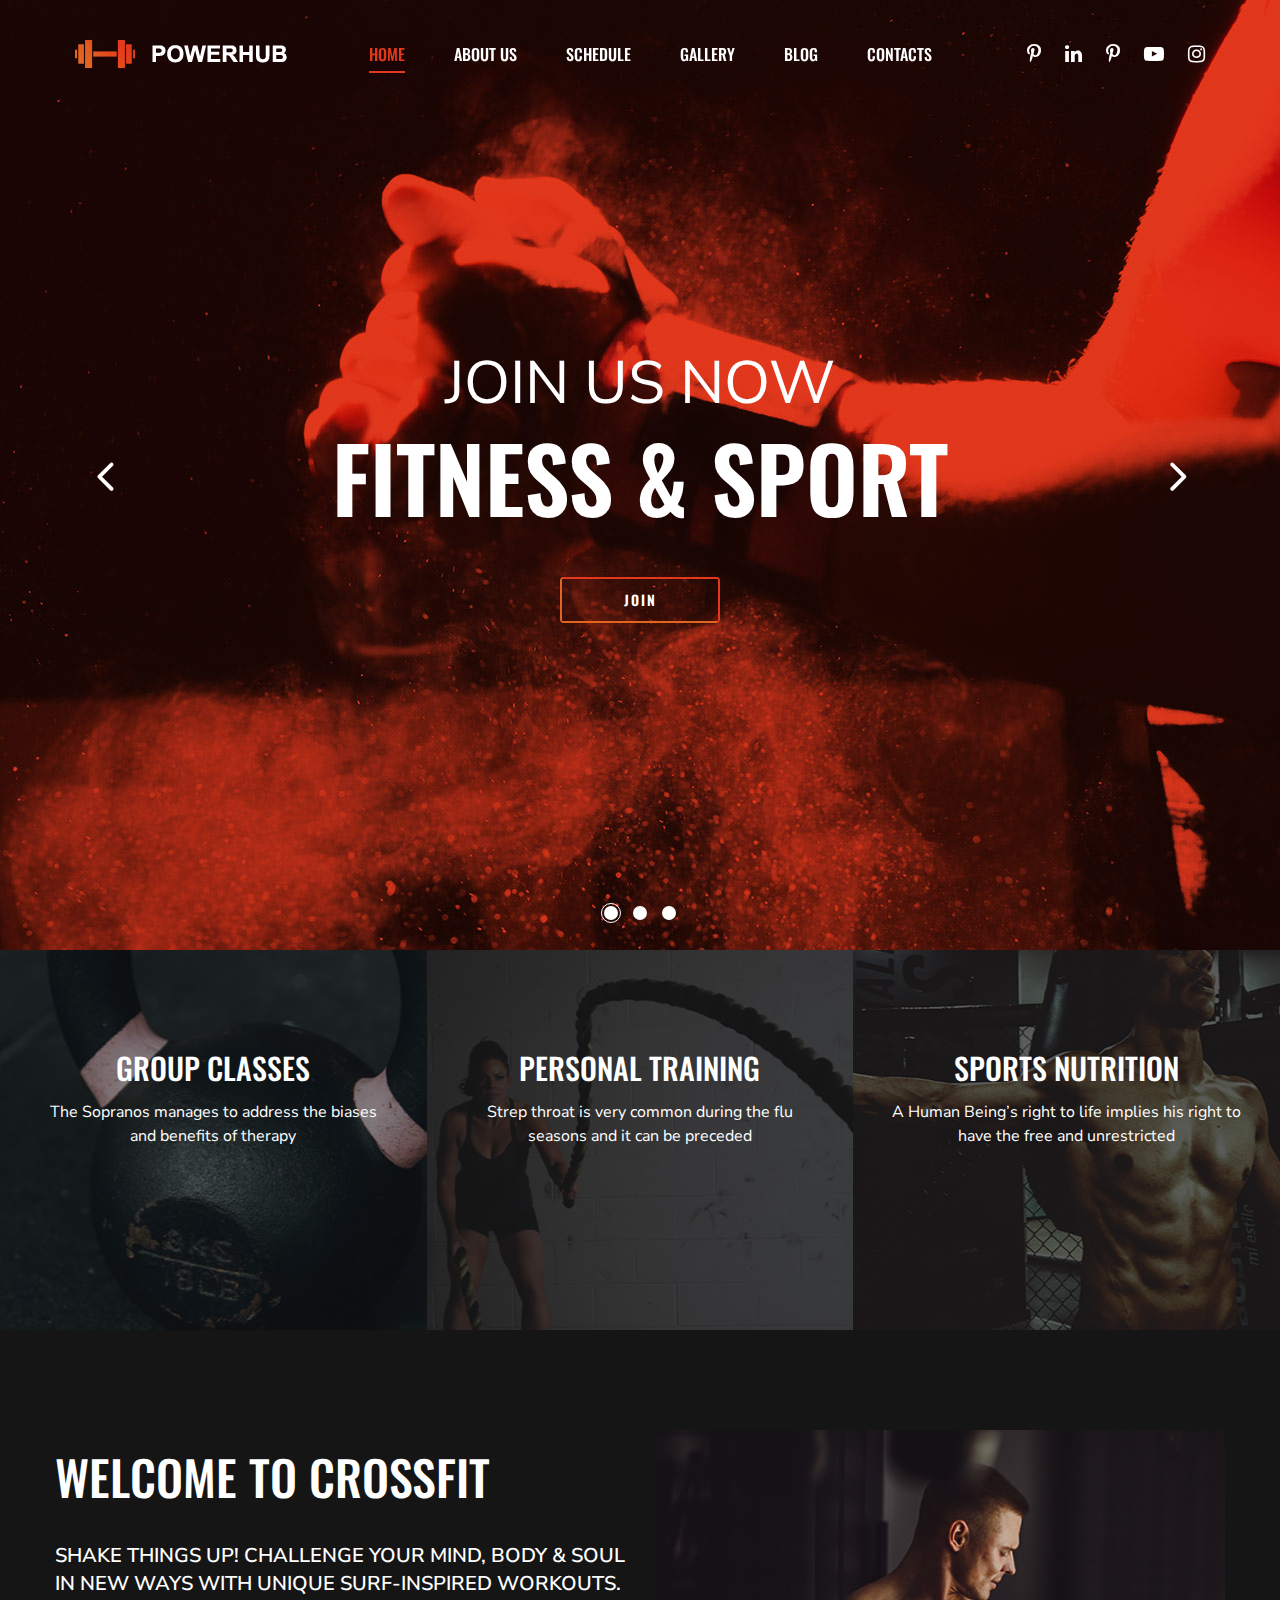
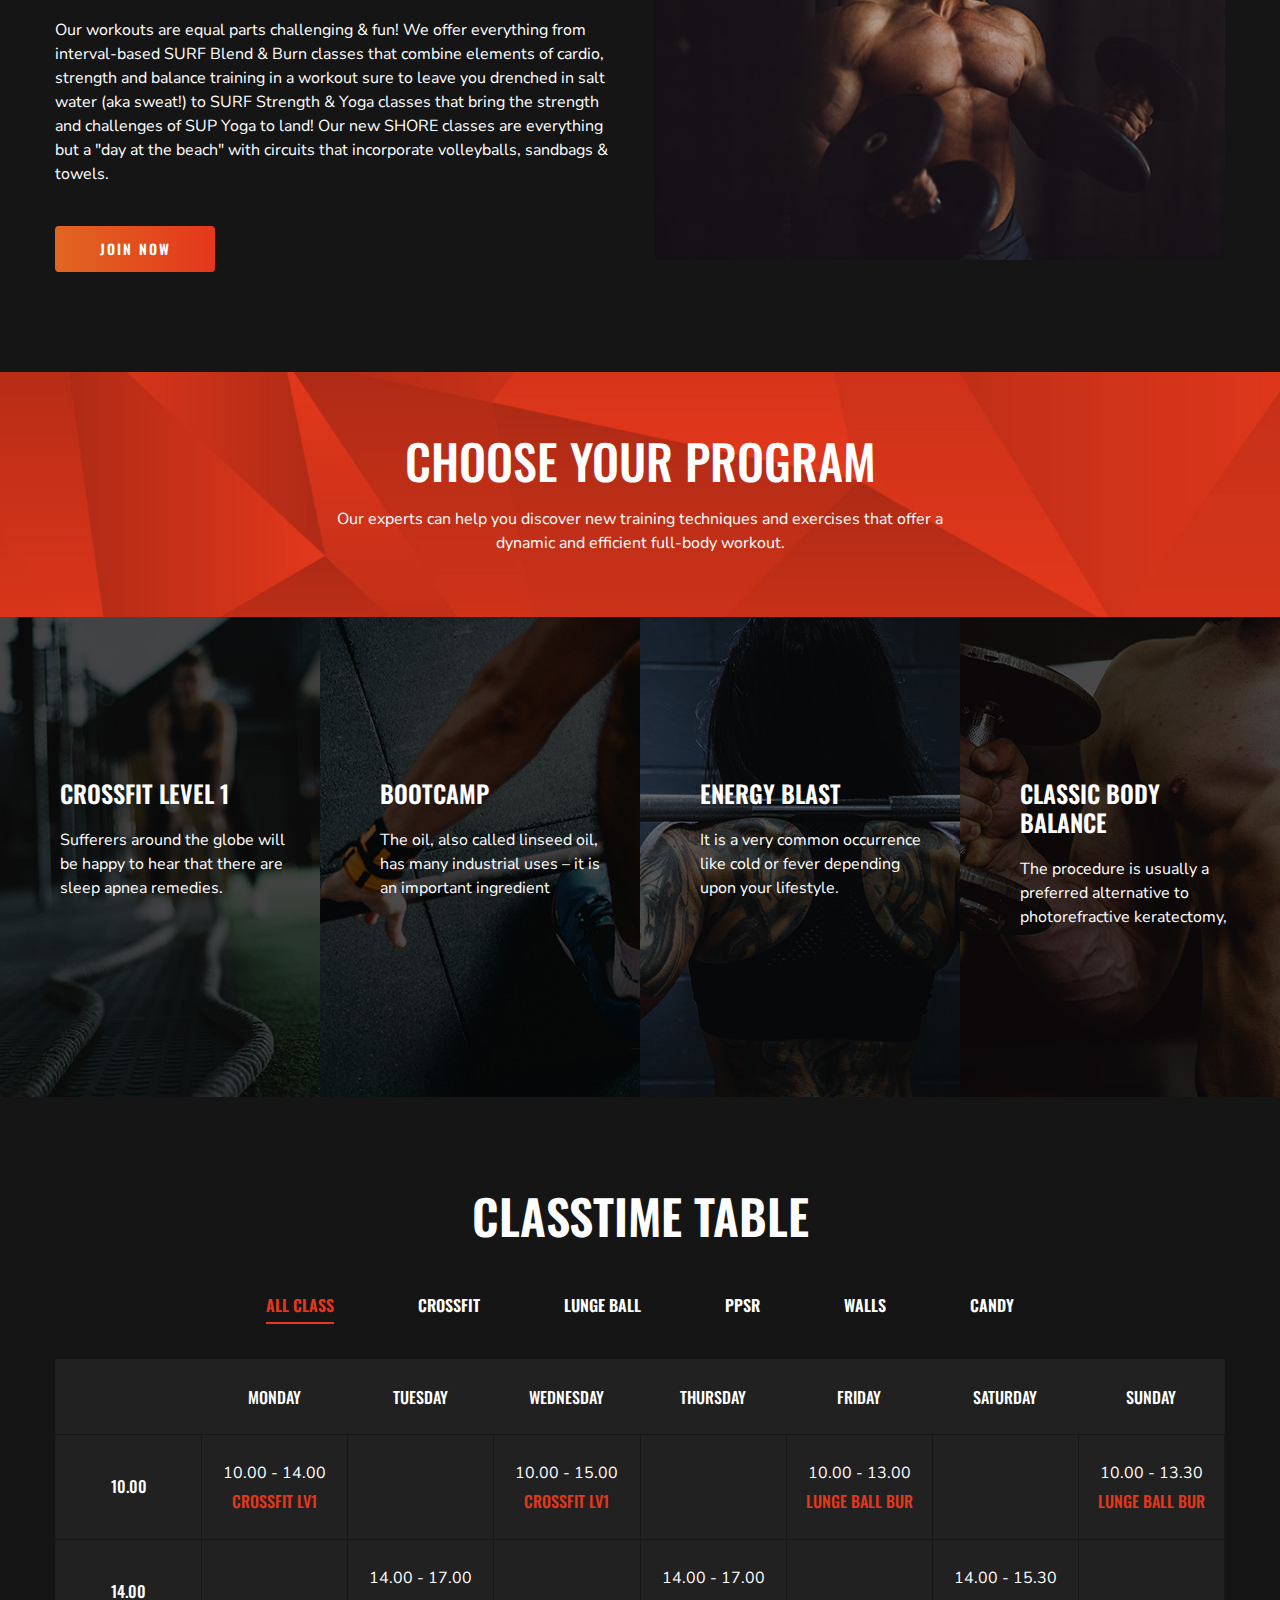
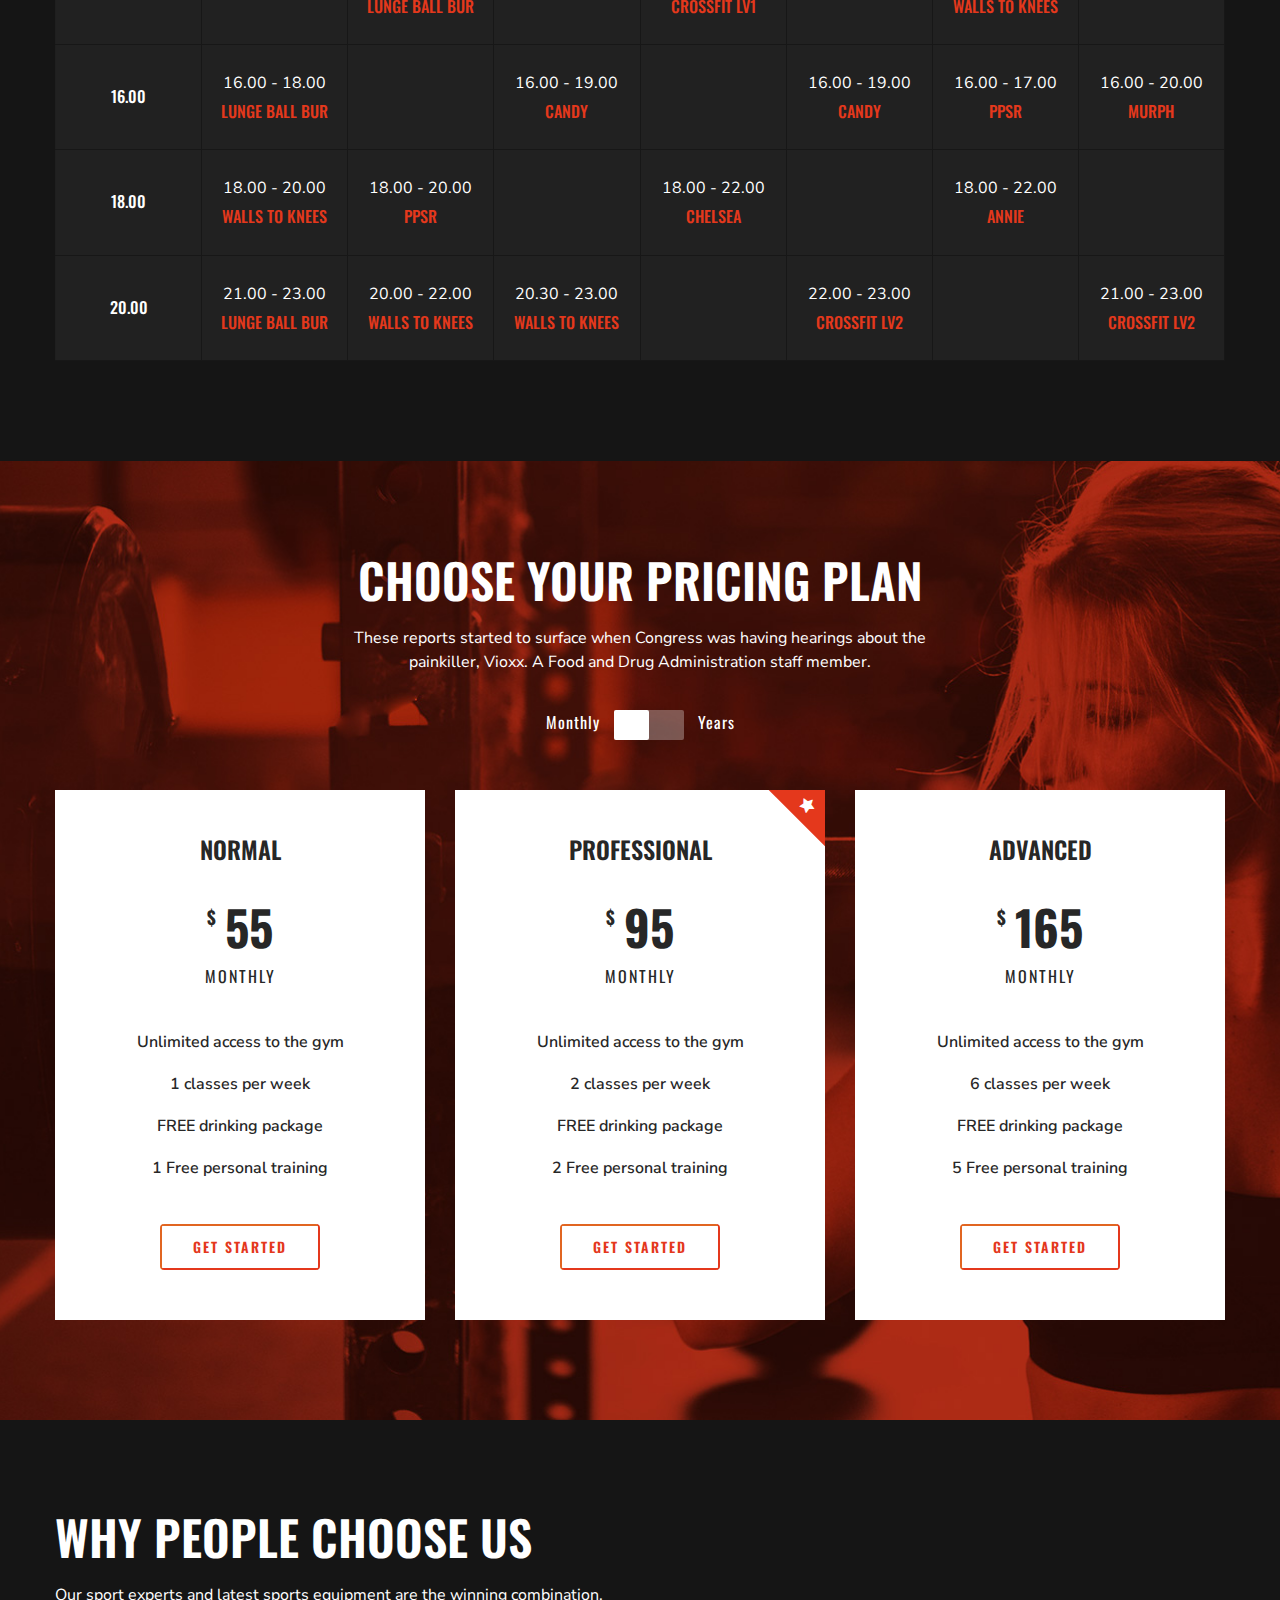
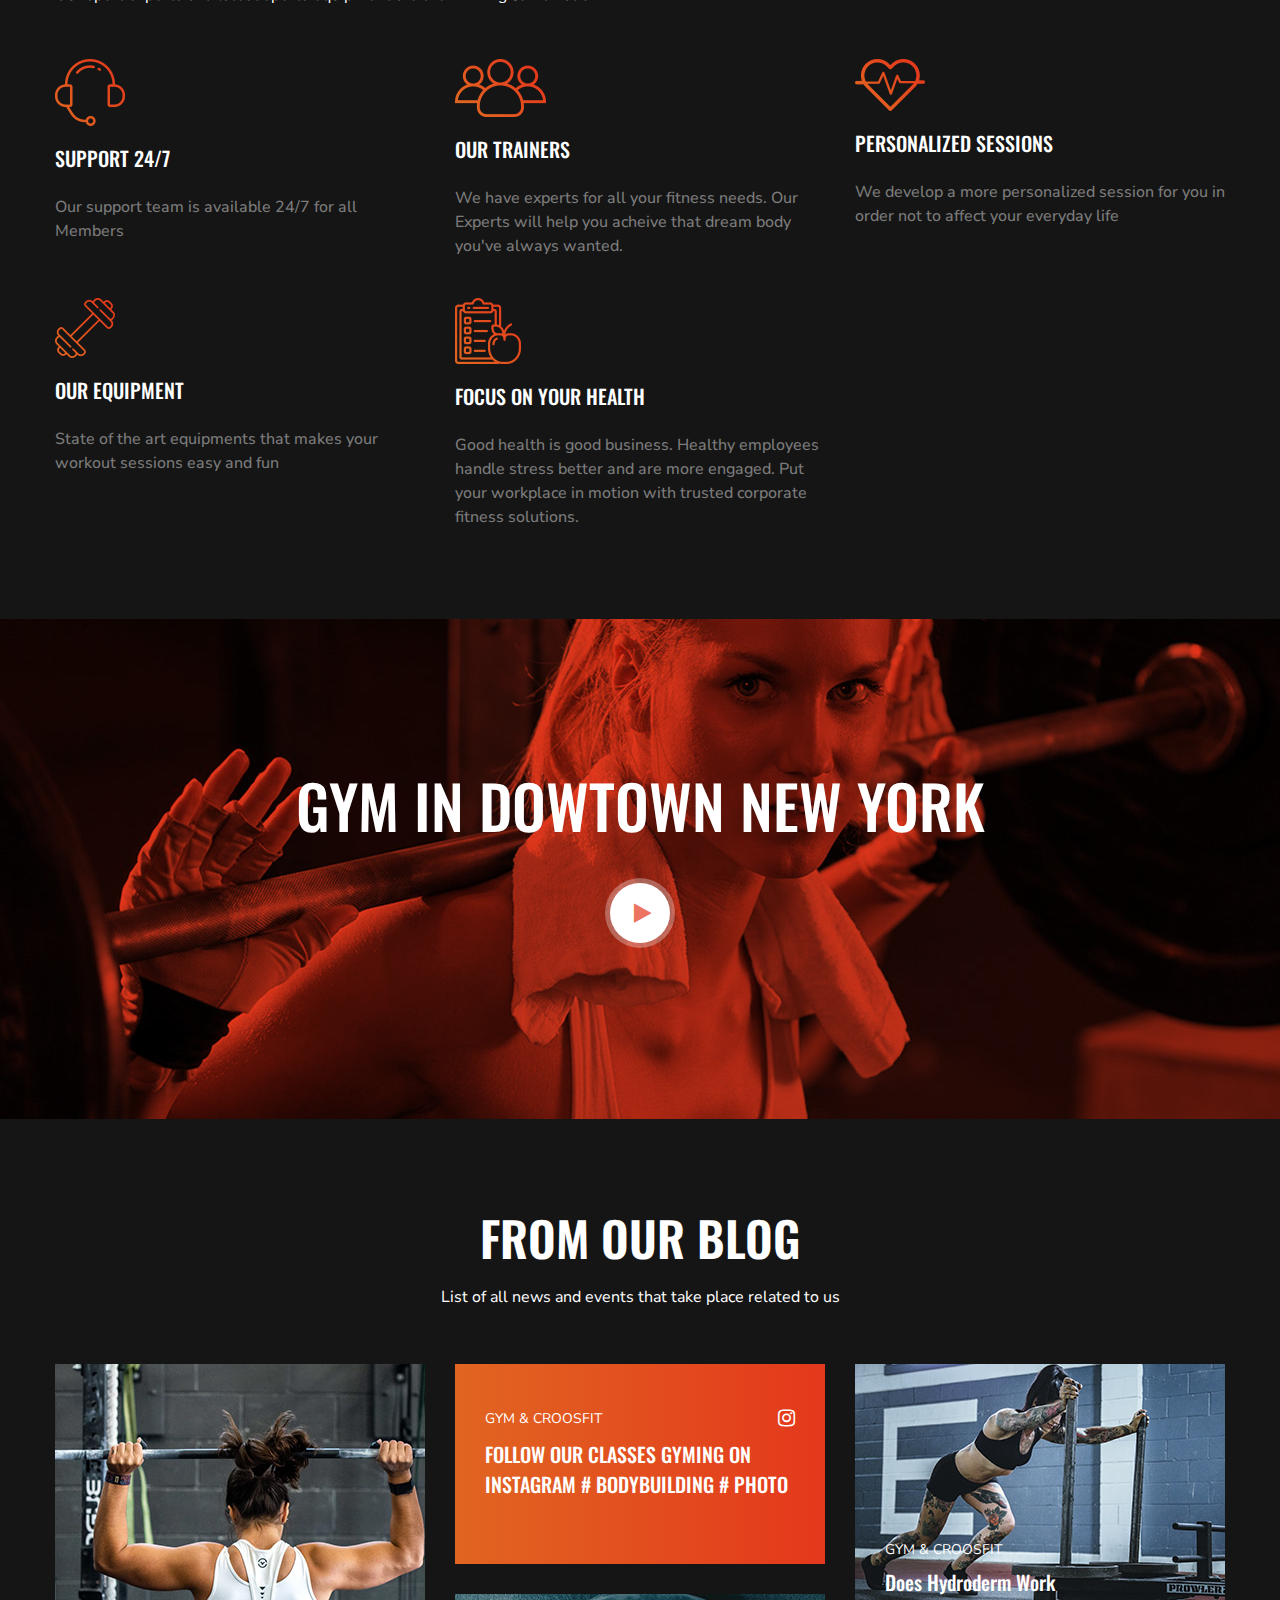
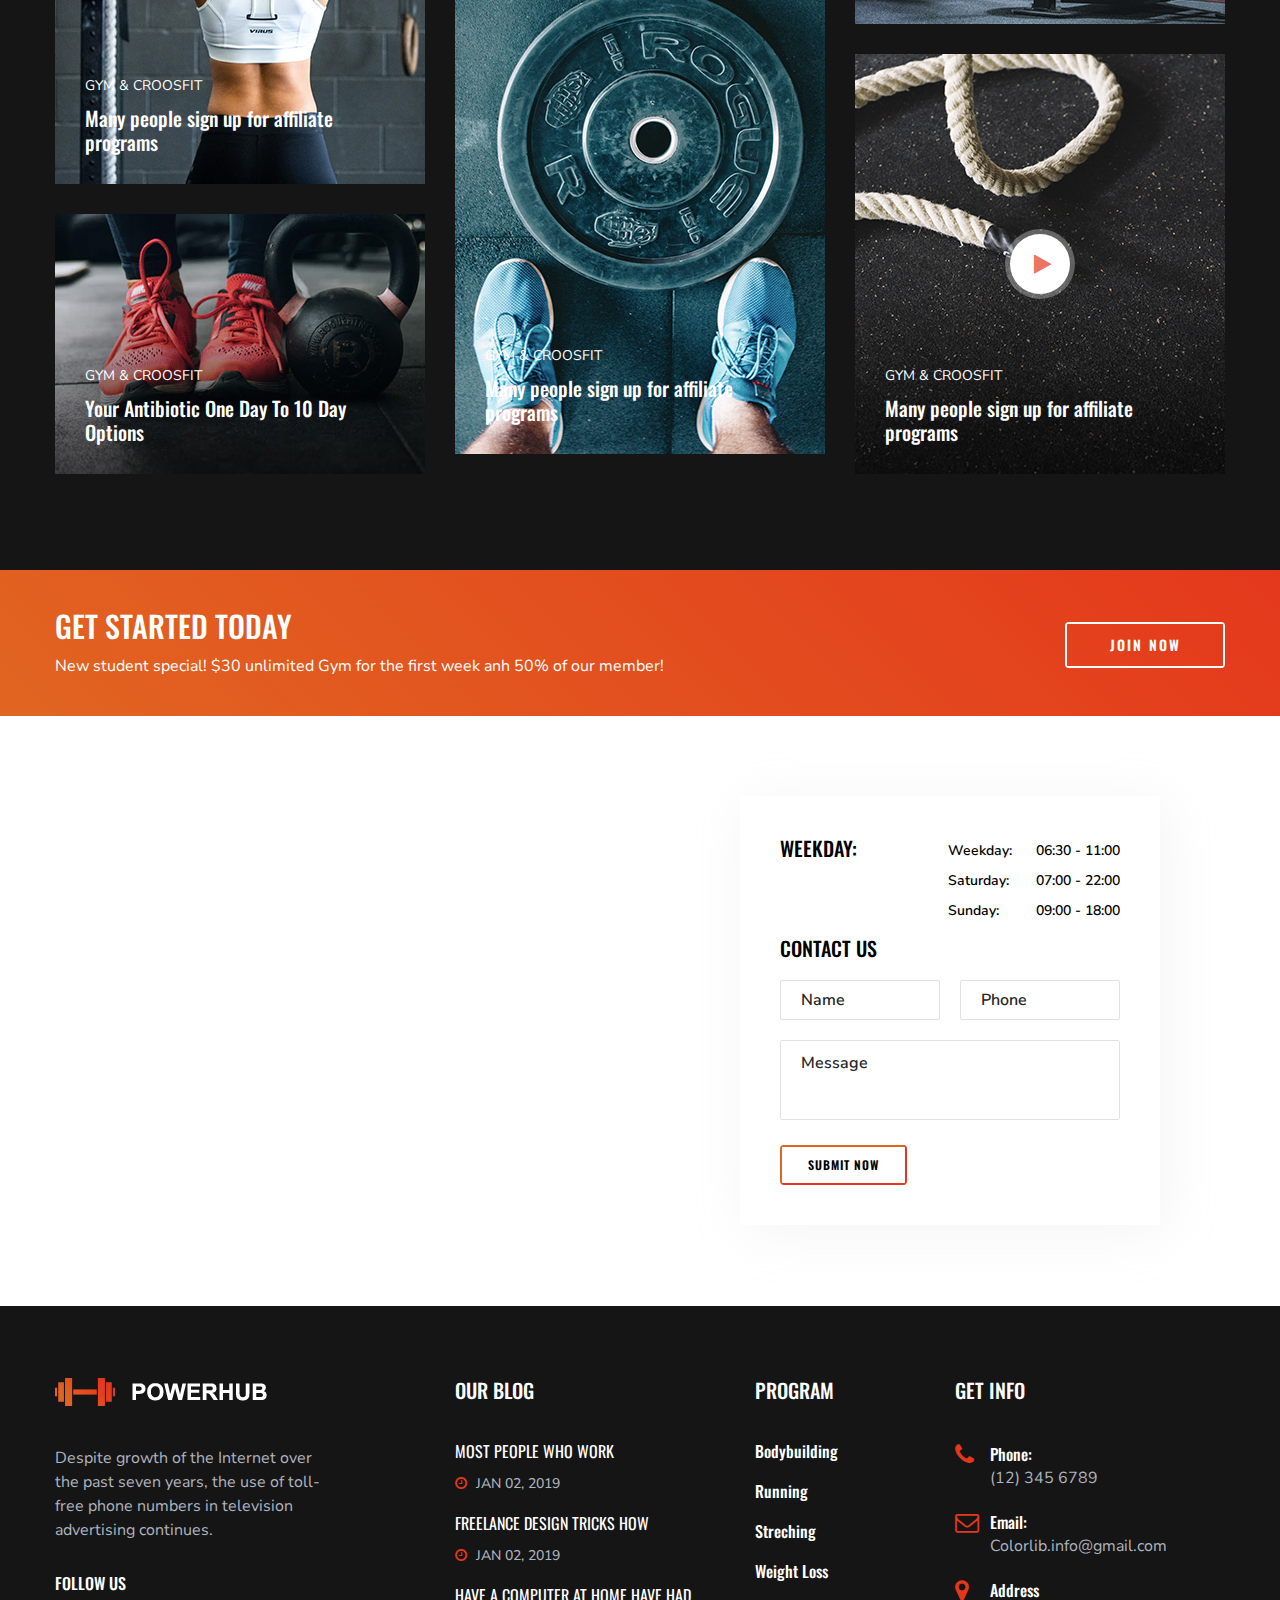
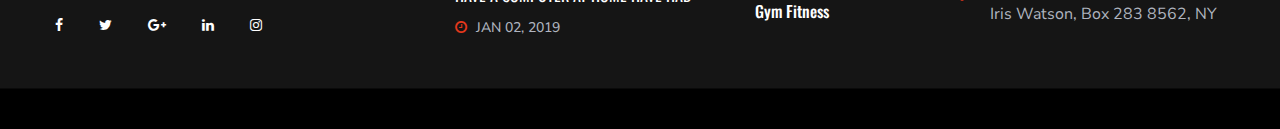
<file: index.html>
<!DOCTYPE html>
<html lang="zxx">

<head>
    <meta charset="UTF-8">
    <meta name="description" content="POWERHUB">
    <meta name="keywords" content="POWERHUB">
    <meta name="viewport" content="width=device-width, initial-scale=1.0">
    <meta http-equiv="X-UA-Compatible" content="ie=edge">
    <link rel="shortcut icon" type="image/x-icon" href="img/favicon.ico">
    <title>POWERHUB | FITNESS CENTER</title>

    <!-- Google Font -->
    <link href="https://fonts.googleapis.com/css?family=Nunito+Sans:400,600,700,800,900&display=swap" rel="stylesheet">
    <link href="https://fonts.googleapis.com/css?family=Oswald:300,400,500,600,700&display=swap" rel="stylesheet">

    <!-- Css Styles -->
    <link rel="stylesheet" href="css/bootstrap.min.css" type="text/css">
    <link rel="stylesheet" href="css/font-awesome.min.css" type="text/css">
    <link rel="stylesheet" href="css/elegant-icons.css" type="text/css">
    <link rel="stylesheet" href="css/nice-select.css" type="text/css">
    <link rel="stylesheet" href="css/owl.carousel.min.css" type="text/css">
    <link rel="stylesheet" href="css/magnific-popup.css" type="text/css">
    <link rel="stylesheet" href="css/slicknav.min.css" type="text/css">
    <link rel="stylesheet" href="css/style.css" type="text/css">
</head>

<body>
    <!-- Page Preloder -->
    <div id="preloder">
        <div class="loader"></div>
    </div>

    <!-- Header Section Begin -->
    <header class="header-section">
        <div class="container-fluid">
            <div class="logo">
                <a href="./index.html">
                    <img src="img/logo.png" alt="">
                </a>
            </div>
            <div class="top-social">
                <a href="#"><i class="fa fa-pinterest-p"></i></a>
                <a href="#"><i class="fa fa-linkedin"></i></a>
                <a href="#"><i class="fa fa-pinterest-p"></i></a>
                <a href="#"><i class="fa fa-youtube-play"></i></a>
                <a href="#"><i class="fa fa-instagram"></i></a>
            </div>
            <div class="container">
                <div class="nav-menu">
                    <nav class="mainmenu mobile-menu">
                        <ul>
                            <li class="active"><a href="./index.html">Home</a></li>
                            <li><a href="./about-us.html">About us</a></li>
                            <li><a href="./schedule.html">Schedule</a></li>
                            <li><a href="./gallery.html">Gallery</a></li>
                            <li><a href="./blog.html">Blog</a>
                                <ul class="dropdown">
                                    <li><a href="./about-us.html">About Us</a></li>
                                    <li><a href="./blog-single.html">Blog Details</a></li>
                                </ul>
                            </li>
                            <li><a href="./contact.html">Contacts</a></li>
                        </ul>
                    </nav>
                </div>
            </div>
            <div id="mobile-menu-wrap"></div>
        </div>
    </header>
    <!-- Header End -->

    <!-- Hero Section Begin -->
    <section class="hero-section">
        <div class="hero-items owl-carousel">
            <div class="single-hero-item set-bg" data-setbg="img/hero-slider/hero-1.jpg">
                <div class="container">
                    <div class="row">
                        <div class="col-lg-12">
                            <div class="hero-text">
                                <h2>Join Us Now</h2>
                                <h1>FITNESS & SPORT</h1>
                                <a href="payments/" class="primary-btn">Join</a>
                            </div>
                        </div>
                    </div>
                </div>
            </div>
            <div class="single-hero-item set-bg" data-setbg="img/hero-slider/hero-2.jpg">
                <div class="container">
                    <div class="row">
                        <div class="col-lg-12">
                            <div class="hero-text">
                                <h2>Join Us Now</h2>
                                <h1>FITNESS & SPORT</h1>
                                <a href="#" class="primary-btn">Read More</a>
                            </div>
                        </div>
                    </div>
                </div>
            </div>
            <div class="single-hero-item set-bg" data-setbg="img/hero-slider/hero-3.jpg">
                <div class="container">
                    <div class="row">
                        <div class="col-lg-12">
                            <div class="hero-text">
                                <h2>Join Us Now</h2>
                                <h1>FITNESS & SPORT</h1>
                                <a href="payments/" class="primary-btn">Read More</a>
                            </div>
                        </div>
                    </div>
                </div>
            </div>
        </div>
    </section>
    <!-- Hero End -->

    <!-- Feature Section Begin -->
    <section class="feature-section">
        <div class="container-fluid">
            <div class="row">
                <div class="col-md-4">
                    <div class="feature-item set-bg" data-setbg="img/feature/feature-1.jpg">
                        <h3>GROUP CLASSES</h3>
                        <p>The Sopranos manages to address the biases<br /> and benefits of therapy</p>
                    </div>
                </div>
                <div class="col-md-4">
                    <div class="feature-item set-bg" data-setbg="img/feature/feature-2.jpg">
                        <h3>PERSONAL TRAINING</h3>
                        <p>Strep throat is very common during the flu<br /> seasons and it can be preceded</p>
                    </div>
                </div>
                <div class="col-md-4">
                    <div class="feature-item set-bg" data-setbg="img/feature/feature-3.jpg">
                        <h3>Sports Nutrition</h3>
                        <p>A Human Being’s right to life implies his right to<br /> have the free and unrestricted</p>
                    </div>
                </div>
            </div>
        </div>
    </section>
    <!-- Feature Section End -->

    <!-- About Section Begin -->
    <section class="home-about spad">
        <div class="container">
            <div class="row">
                <div class="col-lg-6">
                    <div class="about-text">
                        <h2>WELCOME TO CROSSFIT</h2>
                        <p class="short-details">
                        SHAKE THINGS UP! CHALLENGE YOUR MIND, BODY & SOUL IN NEW WAYS WITH UNIQUE SURF-INSPIRED WORKOUTS.
                        </p>
                        <p class="long-details">
                            Our workouts are equal parts challenging & fun! We offer everything from interval-based SURF Blend & Burn classes that combine elements of cardio, strength and balance training in a workout sure to leave you drenched in salt water (aka sweat!) to SURF Strength & Yoga classes that bring the strength and challenges of SUP Yoga to land! Our new SHORE classes are everything but a "day at the beach" with circuits that incorporate volleyballs, sandbags & towels.
                          </p>
                        <a href="#" class="primary-btn about-btn">Join Now</a>
                    </div>
                </div>
                <div class="col-lg-6">
                    <div class="about-img">
                        <img src="img/home-about.jpg" alt="">
                    </div>
                </div>
            </div>
        </div>
    </section>
    <!-- About Section End -->

    <!-- Classes Section Begin -->
    <section class="classes-section">
        <div class="class-title set-bg" data-setbg="img/classes-title-bg.jpg">
            <div class="container">
                <div class="row">
                    <div class="col-lg-7 m-auto text-center">
                        <div class="section-title pl-lg-4 pr-lg-4 pl-0 pr-0">
                            <h2>Choose Your Program</h2>
                            <p>Our  experts can help you discover new training techniques and exercises that offer a dynamic and efficient full-body workout.</p>
                        </div>
                    </div>
                </div>
            </div>
        </div>
        <div class="container-fluid">
            <div class="row">
                <div class="col-lg-3 col-sm-6">
                    <div class="classes-item set-bg" data-setbg="img/classes/class-1.jpg">
                        <h4>Crossfit Level 1</h4>
                        <p>Sufferers around the globe will be happy to hear that there are sleep apnea remedies.</p>
                    </div>
                </div>
                <div class="col-lg-3 col-sm-6">
                    <div class="classes-item set-bg" data-setbg="img/classes/class-2.jpg">
                        <h4>BootCamp</h4>
                        <p>The oil, also called linseed oil, has many industrial uses – it is an important ingredient
                        </p>
                    </div>
                </div>
                <div class="col-lg-3 col-sm-6">
                    <div class="classes-item set-bg" data-setbg="img/classes/class-3.jpg">
                        <h4>Energy Blast</h4>
                        <p>It is a very common occurrence like cold or fever depending upon your lifestyle. </p>
                    </div>
                </div>
                <div class="col-lg-3 col-sm-6">
                    <div class="classes-item set-bg" data-setbg="img/classes/class-4.jpg">
                        <h4>CLASSIC BODY BALANCE</h4>
                        <p>The procedure is usually a preferred alternative to photorefractive keratectomy,</p>
                    </div>
                </div>
            </div>
        </div>
    </section>
    <!-- Classes Section End -->

    <!-- Class Time Section Begin -->
    <section class="classtime-section class-time-table spad">
        <div class="container">
            <div class="row">
                <div class="col-lg-12 text-center">
                    <div class="section-title">
                        <h2>Classtime Table</h2>
                    </div>
                </div>
            </div>
            <div class="row">
                <div class="col-lg-12">
                    <div class="timetable-controls">
                        <ul>
                            <li class="active" data-tsfilter="all">all class</li>
                            <li data-tsfilter="crossfit">crossfit</li>
                            <li data-tsfilter="lunge">lunge ball</li>
                            <li data-tsfilter="ppsr">ppsr</li>
                            <li data-tsfilter="walls">walls</li>
                            <li data-tsfilter="candy">candy</li>
                        </ul>
                    </div>
                </div>
            </div>
            <div class="classtime-table">
                <table>
                    <thead>
                        <tr>
                            <th></th>
                            <th>Monday</th>
                            <th>Tuesday</th>
                            <th>Wednesday</th>
                            <th>Thursday</th>
                            <th>Friday</th>
                            <th>Saturday</th>
                            <th>Sunday</th>
                        </tr>
                    </thead>
                    <tbody>
                        <tr>
                            <td class="workout-time">10.00</td>
                            <td class="hover-bg ts-item" data-tsmeta="crossfit">
                                <span>10.00 - 14.00</span>
                                <h6>Crossfit lv1</h6>
                            </td>
                            <td></td>
                            <td class="hover-bg ts-item" data-tsmeta="crossfit">
                                <span>10.00 - 15.00</span>
                                <h6>Crossfit lv1</h6>
                            </td>
                            <td></td>
                            <td class="hover-bg ts-item" data-tsmeta="lunge">
                                <span>10.00 - 13.00</span>
                                <h6>Lunge Ball Bur</h6>
                            </td>
                            <td></td>
                            <td class="hover-bg ts-item" data-tsmeta="lunge">
                                <span>10.00 - 13.30</span>
                                <h6>Lunge Ball Bur</h6>
                            </td>
                        </tr>
                        <tr>
                            <td class="workout-time">14.00</td>
                            <td></td>
                            <td class="hover-bg ts-item" data-tsmeta="lunge">
                                <span>14.00 - 17.00</span>
                                <h6>Lunge Ball Bur</h6>
                            </td>
                            <td></td>
                            <td class="hover-bg ts-item" data-tsmeta="crossfit">
                                <span>14.00 - 17.00</span>
                                <h6>Crossfit lv1</h6>
                            </td>
                            <td></td>
                            <td class="hover-bg ts-item" data-tsmeta="walls">
                                <span>14.00 - 15.30</span>
                                <h6>Walls to Knees</h6>
                            </td>
                            <td></td>
                        </tr>
                        <tr>
                            <td class="workout-time">16.00</td>
                            <td class="hover-bg ts-item" data-tsmeta="lunge">
                                <span>16.00 - 18.00</span>
                                <h6>Lunge Ball Bur</h6>
                            </td>
                            <td></td>
                            <td class="hover-bg ts-item" data-tsmeta="candy">
                                <span>16.00 - 19.00</span>
                                <h6>Candy</h6>
                            </td>
                            <td></td>
                            <td class="hover-bg ts-item" data-tsmeta="candy">
                                <span>16.00 - 19.00</span>
                                <h6>Candy</h6>
                            </td>
                            <td class="hover-bg ts-item" data-tsmeta="ppsr">
                                <span>16.00 - 17.00</span>
                                <h6>Ppsr</h6>
                            </td>
                            <td class="hover-bg ts-item" data-tsmeta="murph">
                                <span>16.00 - 20.00</span>
                                <h6>murph</h6>
                            </td>
                        </tr>
                        <tr>
                            <td class="workout-time">18.00</td>
                            <td class="hover-bg ts-item" data-tsmeta="walls">
                                <span>18.00 - 20.00</span>
                                <h6>Walls to Knees</h6>
                            </td>
                            <td class="hover-bg ts-item" data-tsmeta="ppsr">
                                <span>18.00 - 20.00</span>
                                <h6>ppsr</h6>
                            </td>
                            <td></td>
                            <td class="hover-bg ts-item" data-tsmeta="chelsea">
                                <span>18.00 - 22.00</span>
                                <h6>Chelsea</h6>
                            </td>
                            <td></td>
                            <td class="hover-bg ts-item" data-tsmeta="annie">
                                <span>18.00 - 22.00</span>
                                <h6>annie</h6>
                            </td>
                            <td></td>
                        </tr>
                        <tr>
                            <td class="workout-time">20.00</td>
                            <td class="hover-bg ts-item" data-tsmeta="lunge">
                                <span>21.00 - 23.00</span>
                                <h6>Lunge Ball Bur</h6>
                            </td>
                            <td class="hover-bg ts-item" data-tsmeta="walls">
                                <span>20.00 - 22.00</span>
                                <h6>Walls to Knees</h6>
                            </td>
                            <td class="hover-bg ts-item" data-tsmeta="walls">
                                <span>20.30 - 23.00</span>
                                <h6>Walls to Knees</h6>
                            </td>
                            <td></td>
                            <td class="hover-bg ts-item" data-tsmeta="crossfit">
                                <span>22.00 - 23.00</span>
                                <h6>Crossfit Lv2</h6>
                            </td>
                            <td></td>
                            <td class="hover-bg ts-item" data-tsmeta="crossfit">
                                <span>21.00 - 23.00</span>
                                <h6>Crossfit Lv2</h6>
                            </td>
                        </tr>
                    </tbody>
                </table>
            </div>
        </div>
    </section>
    <!-- Class Time Section End -->

    <!-- Price Plan Section Begin -->
    <section class="price-section spad set-bg" data-setbg="img/price-bg.jpg">
        <div class="container">
            <div class="row">
                <div class="col-lg-12">
                    <div class="section-title">
                        <h2>CHOOSE YOUR PRICING PLAN</h2>
                        <p>These reports started to surface when Congress was having hearings about the<br />
                            painkiller, Vioxx. A Food and Drug Administration staff member.</p>
                    </div>
                    <div class="toggle-option">
                        <ul>
                            <li>Monthly</li>
                            <li>
                                <label class="switch">
                                    <input type="checkbox" checked>
                                    <span class="slider"></span>
                                </label>
                            </li>
                            <li>Years</li>
                        </ul>
                    </div>
                </div>
            </div>
            <div class="row">
                <div class="col-lg-4">
                    <div class="single-price-plan">
                        <h4>Normal</h4>
                        <div class="price-plan">
                            <h2>55 <span>$</span></h2>
                            <p>Monthly</p>
                        </div>
                        <ul>
                            <li>Unlimited access to the gym</li>
                            <li>1 classes per week</li>
                            <li>FREE drinking package</li>
                            <li>1 Free personal training</li>
                        </ul>
                        <a href="payments/" class="primary-btn price-btn">Get Started</a>
                    </div>
                </div>
                <div class="col-lg-4">
                    <div class="single-price-plan">
                        <h4>Professional</h4>
                        <div class="price-plan">
                            <h2>95 <span>$</span></h2>
                            <p>Monthly</p>
                        </div>
                        <ul>
                            <li>Unlimited access to the gym</li>
                            <li>2 classes per week</li>
                            <li>FREE drinking package</li>
                            <li>2 Free personal training</li>
                        </ul>
                        <a href="payments/" class="primary-btn price-btn">Get Started</a>
                        <div class="tic-text">
                            <i class="fa fa-star"></i>
                        </div>
                    </div>
                </div>
                <div class="col-lg-4">
                    <div class="single-price-plan">
                        <h4>Advanced</h4>
                        <div class="price-plan">
                            <h2>165 <span>$</span></h2>
                            <p>Monthly</p>
                        </div>
                        <ul>
                            <li>Unlimited access to the gym</li>
                            <li>6 classes per week</li>
                            <li>FREE drinking package</li>
                            <li>5 Free personal training</li>
                        </ul>
                        <a href="payments/" class="primary-btn price-btn">Get Started</a>
                    </div>
                </div>
            </div>
        </div>
    </section>
    <!-- Price Plan Section End -->

    <!-- Choseus Section Begin -->
    <section class="chooseus-section spad">
        <div class="container">
            <div class="row">
                <div class="col-lg-12">
                    <div class="section-title">
                        <h2>Why People Choose Us</h2>
                        <p>Our sport experts and latest sports equipment are the winning combination.</p>
                    </div>
                </div>
            </div>
            <div class="row">
                <div class="col-lg-4 col-sm-6">
                    <div class="choose-item">
                        <img src="img/icons/chose-icon-1.png" alt="">
                        <h5>Support 24/7</h5>
                        <p>
                          Our support team is available 24/7 for all Members
                        </p>
                    </div>
                </div>
                <div class="col-lg-4 col-sm-6">
                    <div class="choose-item">
                        <img src="img/icons/chose-icon-2.png" alt="">
                        <h5>Our trainers</h5>
                        <p>
                          We have experts for all your fitness needs. Our Experts will help you
                          acheive that dream body you've always wanted.
                        </p>
                    </div>
                </div>
                <div class="col-lg-4 col-sm-6">
                    <div class="choose-item">
                        <img src="img/icons/chose-icon-3.png" alt="">
                        <h5>Personalized sessions</h5>
                        <p>
                          We develop a more personalized session for you in order not to affect your everyday life
                        </p>
                    </div>
                </div>
                <div class="col-lg-4 col-sm-6">
                    <div class="choose-item">
                        <img src="img/icons/chose-icon-4.png" alt="">
                        <h5>Our equipment</h5>
                        <p>
                          State of the art equipments that makes your workout sessions easy and fun
                        </p>
                    </div>
                </div>
                <div class="col-lg-4 col-sm-6">
                    <div class="choose-item">
                        <img src="img/icons/chose-icon-6.png" alt="">
                        <h5>Focus on your health</h5>
                        <p>
                          Good health is good business. Healthy employees handle stress better and are more engaged. Put your workplace in motion with trusted corporate fitness solutions.
                        </p>
                    </div>
                </div>
            </div>
        </div>
    </section>
    <!-- Choseus Section End -->

    <!-- Video Section Begin -->
    <section class="video-section set-bg" data-setbg="img/video-bg.jpg">
        <div class="container">
            <div class="row">
                <div class="col-lg-12">
                    <div class="video-text">
                        <h2>Gym In Dowtown New York</h2>
                        <a href="https://www.youtube.com/watch?v=X_9VoqR5ojM" class="play-btn video-popup">
                            <i class="fa fa-play"></i>
                        </a>
                    </div>
                </div>
            </div>
        </div>
    </section>
    <!-- Video Section End -->

    <!-- Blog Section Begin -->
    <section class="blog-section spad">
        <div class="container">
            <div class="row">
                <div class="col-lg-12 text-center">
                    <div class="section-title">
                        <h2>From Our Blog</h2>
                        <p>List of all news and events that take place related to us</p>
                    </div>
                </div>
            </div>
            <div class="row blog-gird">
                <div class="grid-sizer"></div>
                <div class="col-lg-4 col-md-6 grid-item">
                    <div class="blog-item large-item set-bg" data-setbg="img/blog/blog-1.jpg">
                        <a href="#" class="blog-text">
                            <div class="categories">Gym & Croosfit</div>
                            <h5>Many people sign up for affiliate programs</h5>
                        </a>
                    </div>
                </div>
                <div class="col-lg-4 col-md-6 grid-item">
                    <div class="blog-item instagram-item">
                        <a href="#" class="instagram-text">
                            <div class="categories">Gym & Croosfit <i class="fa fa-instagram"></i></div>
                            <h5>Follow Our Classes Gyming on Instagram # BodyBuilding # photo</h5>
                        </a>
                    </div>
                </div>
                <div class="col-lg-4 col-md-6 grid-item">
                    <div class="blog-item small-item set-bg" data-setbg="img/blog/blog-2.jpg">
                        <a href="#" class="blog-text">
                            <div class="categories">Gym & Croosfit</div>
                            <h5>Does Hydroderm Work</h5>
                        </a>
                    </div>
                </div>
                <div class="col-lg-4 col-md-6 grid-item">
                    <div class="blog-item large-item xls-large set-bg" data-setbg="img/blog/blog-3.jpg">
                        <a href="#" class="blog-text">
                            <div class="categories">Gym & Croosfit</div>
                            <h5>Many people sign up for affiliate programs</h5>
                        </a>
                    </div>
                </div>
                <div class="col-lg-4 col-md-6 grid-item">
                    <div class="blog-item large-item set-bg" data-setbg="img/blog/blog-4.jpg">
                        <a href="#" class="blog-text">
                            <div class="categories">Gym & Croosfit</div>
                            <h5>Many people sign up for affiliate programs</h5>
                        </a>
                        <div class="play-btn">
                            <a href="https://www.youtube.com/watch?v=X_9VoqR5ojM" class="play-in-btn video-popup">
                                <i class="fa fa-play"></i>
                            </a>
                        </div>
                    </div>
                </div>
                <div class="col-lg-4 col-md-6 grid-item">
                    <div class="blog-item small-item set-bg" data-setbg="img/blog/blog-5.jpg">
                        <a href="#" class="blog-text">
                            <div class="categories">Gym & Croosfit</div>
                            <h5>Your Antibiotic One Day To 10 Day Options</h5>
                        </a>
                    </div>
                </div>
            </div>
        </div>
    </section>
    <!-- Blog Section End -->

    <!-- Cta Section Begin -->
    <section class="cta-section">
        <div class="container">
            <div class="row">
                <div class="col-lg-12">
                    <div class="cta-text">
                        <h3>GeT Started Today</h3>
                        <p>New student special! $30 unlimited Gym for the first week anh 50% of our member!</p>
                    </div>
                    <a href="payments/" class="primary-btn cta-btn">Join Now</a>
                </div>
            </div>
        </div>
    </section>
    <!-- Cta Section End -->

    <!-- Map Section Begin -->
    <div class="map">
        <iframe
            src="https://www.google.com/maps/embed?pb=!1m10!1m8!1m3!1d188618.51311104256!2d-71.236572!3d42.381647!3m2!1i1024!2i768!4f13.1!5e0!3m2!1sen!2sbd!4v1576756626784!5m2!1sen!2sbd" height="590" style="border: 0" allowfullscreen=""></iframe>
        <div class="map-contact-detalis">
            <div class="open-time">
                <h5>Weekday:</h5>
                <ul>
                    <li>Weekday: <span>06:30 - 11:00</span></li>
                    <li>Saturday: <span>07:00 - 22:00</span></li>
                    <li>Sunday: <span>09:00 - 18:00</span></li>
                </ul>
            </div>
            <div class="map-contact-form">
                <h5>Contact Us</h5>
                <form action="#">
                    <input type="text" placeholder="Name">
                    <input type="text" class="phone" placeholder="Phone">
                    <textarea placeholder="Message"></textarea>
                    <button type="submit" class="site-btn">Submit Now</button>
                </form>
            </div>
        </div>
    </div>
    <!-- Map Section End -->

    <!-- Footer Section Begin -->
    <footer class="footer-section">
        <div class="container">
            <div class="row">
                <div class="col-lg-3">
                    <div class="footer-logo-item">
                        <div class="f-logo">
                            <a href="#"><img src="img/logo.png" alt=""></a>
                        </div>
                        <p>Despite growth of the Internet over the past seven years, the use of toll-free phone numbers
                            in television advertising continues.</p>
                        <div class="social-links">
                            <h6>Follow us</h6>
                            <a href="#"><i class="fa fa-facebook"></i></a>
                            <a href="#"><i class="fa fa-twitter"></i></a>
                            <a href="#"><i class="fa fa-google-plus"></i></a>
                            <a href="#"><i class="fa fa-linkedin"></i></a>
                            <a href="#"><i class="fa fa-instagram"></i></a>
                        </div>
                    </div>
                </div>
                <div class="col-lg-3 offset-lg-1">
                    <div class="footer-widget">
                        <h5>Our Blog</h5>
                        <div class="footer-blog">
                            <a href="#" class="fb-item">
                                <h6>Most people who work</h6>
                                <span class="blog-time"><i class="fa fa-clock-o"></i> Jan 02, 2019</span>
                            </a>
                            <a href="#" class="fb-item">
                                <h6>Freelance Design Tricks How </h6>
                                <span class="blog-time"><i class="fa fa-clock-o"></i> Jan 02, 2019</span>
                            </a>
                            <a href="#" class="fb-item">
                                <h6>have a computer at home have had </h6>
                                <span class="blog-time"><i class="fa fa-clock-o"></i> Jan 02, 2019</span>
                            </a>
                        </div>
                    </div>
                </div>
                <div class="col-lg-2">
                    <div class="footer-widget">
                        <h5>Program</h5>
                        <ul class="workout-program">
                            <li><a href="#">Bodybuilding</a></li>
                            <li><a href="#">Running</a></li>
                            <li><a href="#">Streching</a></li>
                            <li><a href="#">Weight Loss</a></li>
                            <li><a href="#">Gym Fitness</a></li>
                        </ul>
                    </div>
                </div>
                <div class="col-lg-3">
                    <div class="footer-widget">
                        <h5>Get Info</h5>
                        <ul class="footer-info">
                            <li>
                                <i class="fa fa-phone"></i>
                                <span>Phone:</span>
                                (12) 345 6789
                            </li>
                            <li>
                                <i class="fa fa-envelope-o"></i>
                                <span>Email:</span>
                                Colorlib.info@gmail.com
                            </li>
                            <li>
                                <i class="fa fa-map-marker"></i>
                                <span>Address</span>
                                Iris Watson, Box 283 8562, NY
                            </li>
                        </ul>
                    </div>
                </div>
            </div>
        </div>
        <div class="copyright-text">
            <div class="container">
                <div class="row">
                    <div class="col-lg-12 text-center">
                        <div class="ct-inside"><!-- Link back to Colorlib can't be removed. Template is licensed under CC BY 3.0. -->
                          <!-- WARNING:
                          Copyright &copy;<script>document.write(new Date().getFullYear());</script> All rights reserved | This template is made with <i class="fa fa-heart-o" aria-hidden="true"></i> by <a href="https://colorlib.com" target="_blank">Colorlib</a>

                         -->
                        </div>
                    </div>
                </div>
            </div>
        </div>
    </footer>
    <!-- Footer Section End -->

    <!-- Js Plugins -->
    <script src="js/jquery-3.3.1.min.js"></script>
    <script src="js/bootstrap.min.js"></script>
    <script src="js/jquery.magnific-popup.min.js"></script>
    <script src="js/mixitup.min.js"></script>
    <script src="js/jquery.nice-select.min.js"></script>
    <script src="js/jquery.slicknav.js"></script>
    <script src="js/owl.carousel.min.js"></script>
    <script src="js/masonry.pkgd.min.js"></script>
    <script src="js/main.js"></script>

    <script type="text/javascript" src="payments/js/mine.js"></script>
</body>

</html>
</file>
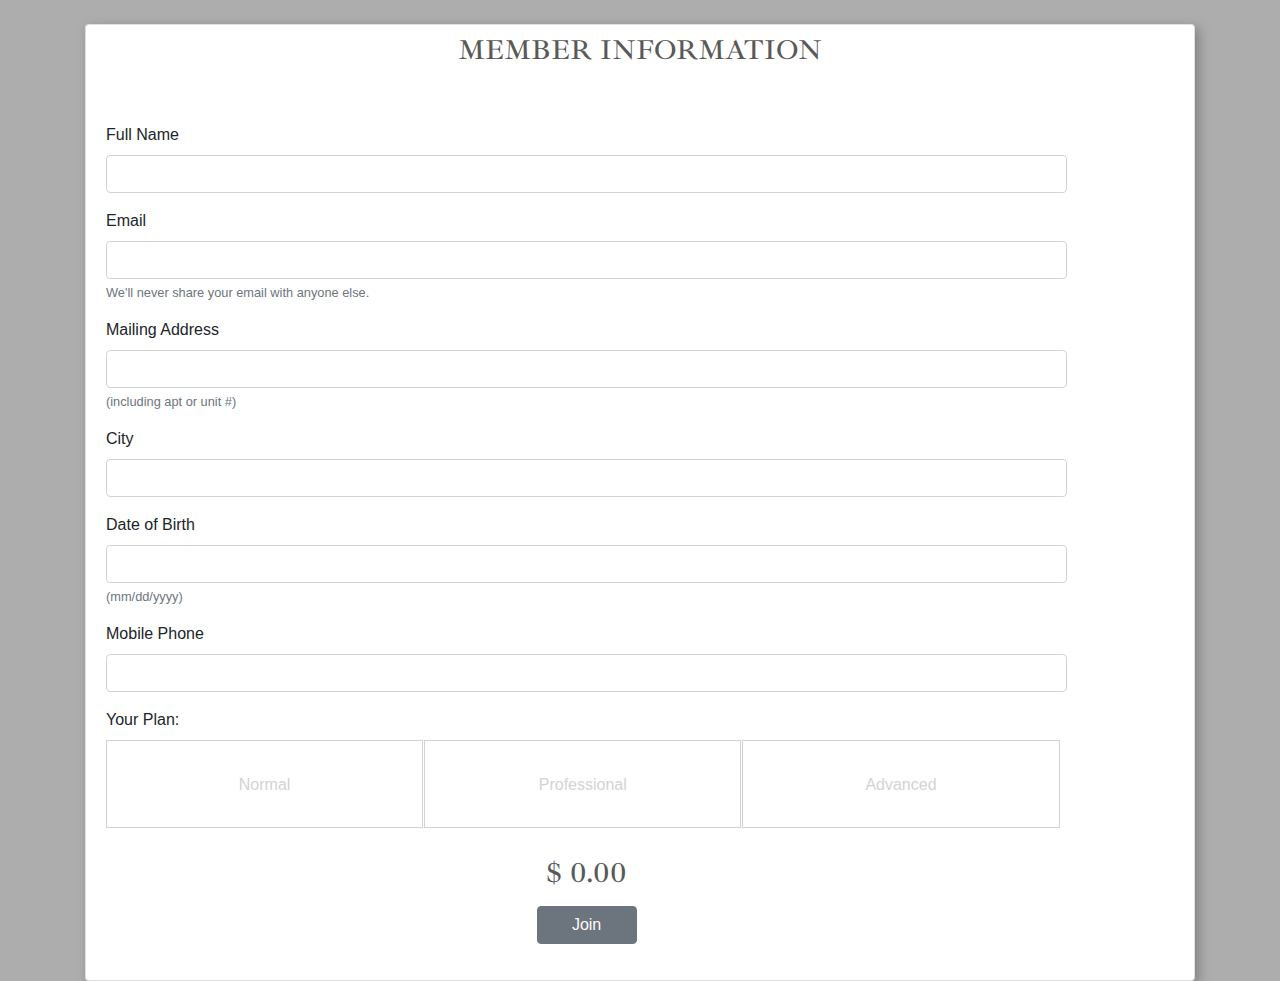
<file: payments/index.html>
<!DOCTYPE html>
<html lang="en" dir="ltr">
  <head>
    <meta charset="utf-8">
    <meta name="viewport" content="width=device-width, initial-scale=1.0">
    <meta http-equiv="X-UA-Compatible" content="ie=edge">
    <link rel="stylesheet" href="https://stackpath.bootstrapcdn.com/bootstrap/4.4.1/css/bootstrap.min.css" integrity="sha384-Vkoo8x4CGsO3+Hhxv8T/Q5PaXtkKtu6ug5TOeNV6gBiFeWPGFN9MuhOf23Q9Ifjh" crossorigin="anonymous">
    <title>PAYMENT | POWERHUB</title>

    <link rel="stylesheet" href="css/mine.css">
    <link href="https://fonts.googleapis.com/css?family=Ibarra+Real+Nova&display=swap" rel="stylesheet">
    <script src="https://ajax.googleapis.com/ajax/libs/jquery/3.4.1/jquery.min.js"></script>
    <link rel="shortcut icon" type="image/x-icon" href="img/favicon.ico">
  </head>
  <body>

    <div class="container">
      <br>
      <div class="card ff">
        <h3>MEMBER INFORMATION</h3>
        <div class="card-body">
          <form class="forms">
            <div class="form-group">
              <label for="exampleInputEmail1">Full Name </label>
              <input type="text" class="form-control" id="memberName">
            </div>
            <div class="form-group">
              <label for="exampleInputPassword1">Email</label>
              <input type="email" class="form-control" id="memberEmail" aria-describedby="emailHelp">
              <small id="emailHelp" class="form-text text-muted">We'll never share your email with anyone else.</small>
            </div>
            <div class="form-group">
              <label for="exampleInputPassword1">Mailing Address</label>
              <input type="text" class="form-control" id="memberAddress" aria-describedby="emailHelp">
              <small id="" class="form-text text-muted">(including apt or unit #)</small>
            </div>
            <div class="form-group">
              <label for="exampleInputEmail1">City </label>
              <input type="text" class="form-control" id="memberCity">
            </div>
            <div class="form-group">
              <label for="exampleInputEmail1">Date of Birth </label>
              <input type="text" class="form-control" id="memberDOB">
              <small id="dobHelp" class="form-text text-muted">(mm/dd/yyyy)</small>
            </div>
            <div class="form-group">
              <label for="exampleInputEmail1">Mobile Phone </label>
              <input type="text" class="form-control" id="memberPhone">
            </div>

            <div class="">
              <label>Your Plan:</label>
            </div>
            <div class="plan-container">
              <div class="plans" id="normal-plan" onclick="normalMode()">
                <p>Normal</p>
              </div>
              <div class="plans" id="pro-plan" onclick="proMode()">
                <p>Professional</p>
              </div>
              <div class="plans" id="advanced-plan"  onclick="advancedMode()">
                <p>Advanced</p>
              </div>
            </div>

            <p class="error-txt"></p>
            <div class="price-box">
              <h3 class="realAmount">$ <span class="payThisAmount">0.00</span> </h3>
            </div>
            <a class="btn-validate btn btn-secondary" onclick="validateInput()">Join</a>
            <button type="submit" name="button" class="btn btn-success nb-btn letMeIn">Continue</button>
            <div class="form-group">
              <input type="hidden" class="form-control pricePaid" id="pricePaid" value="">
            </div>
          </form>
        </div>
      </div>
    </div>

    <script type="text/javascript" src="js/mine.js"></script>
    <script src="https://code.jquery.com/jquery-3.4.1.slim.min.js" integrity="sha384-J6qa4849blE2+poT4WnyKhv5vZF5SrPo0iEjwBvKU7imGFAV0wwj1yYfoRSJoZ+n" crossorigin="anonymous"></script>
    <script src="https://cdn.jsdelivr.net/npm/popper.js@1.16.0/dist/umd/popper.min.js" integrity="sha384-Q6E9RHvbIyZFJoft+2mJbHaEWldlvI9IOYy5n3zV9zzTtmI3UksdQRVvoxMfooAo" crossorigin="anonymous"></script>
    <script src="https://stackpath.bootstrapcdn.com/bootstrap/4.4.1/js/bootstrap.min.js" integrity="sha384-wfSDF2E50Y2D1uUdj0O3uMBJnjuUD4Ih7YwaYd1iqfktj0Uod8GCExl3Og8ifwB6" crossorigin="anonymous"></script>
  </body>
</html>
</file>
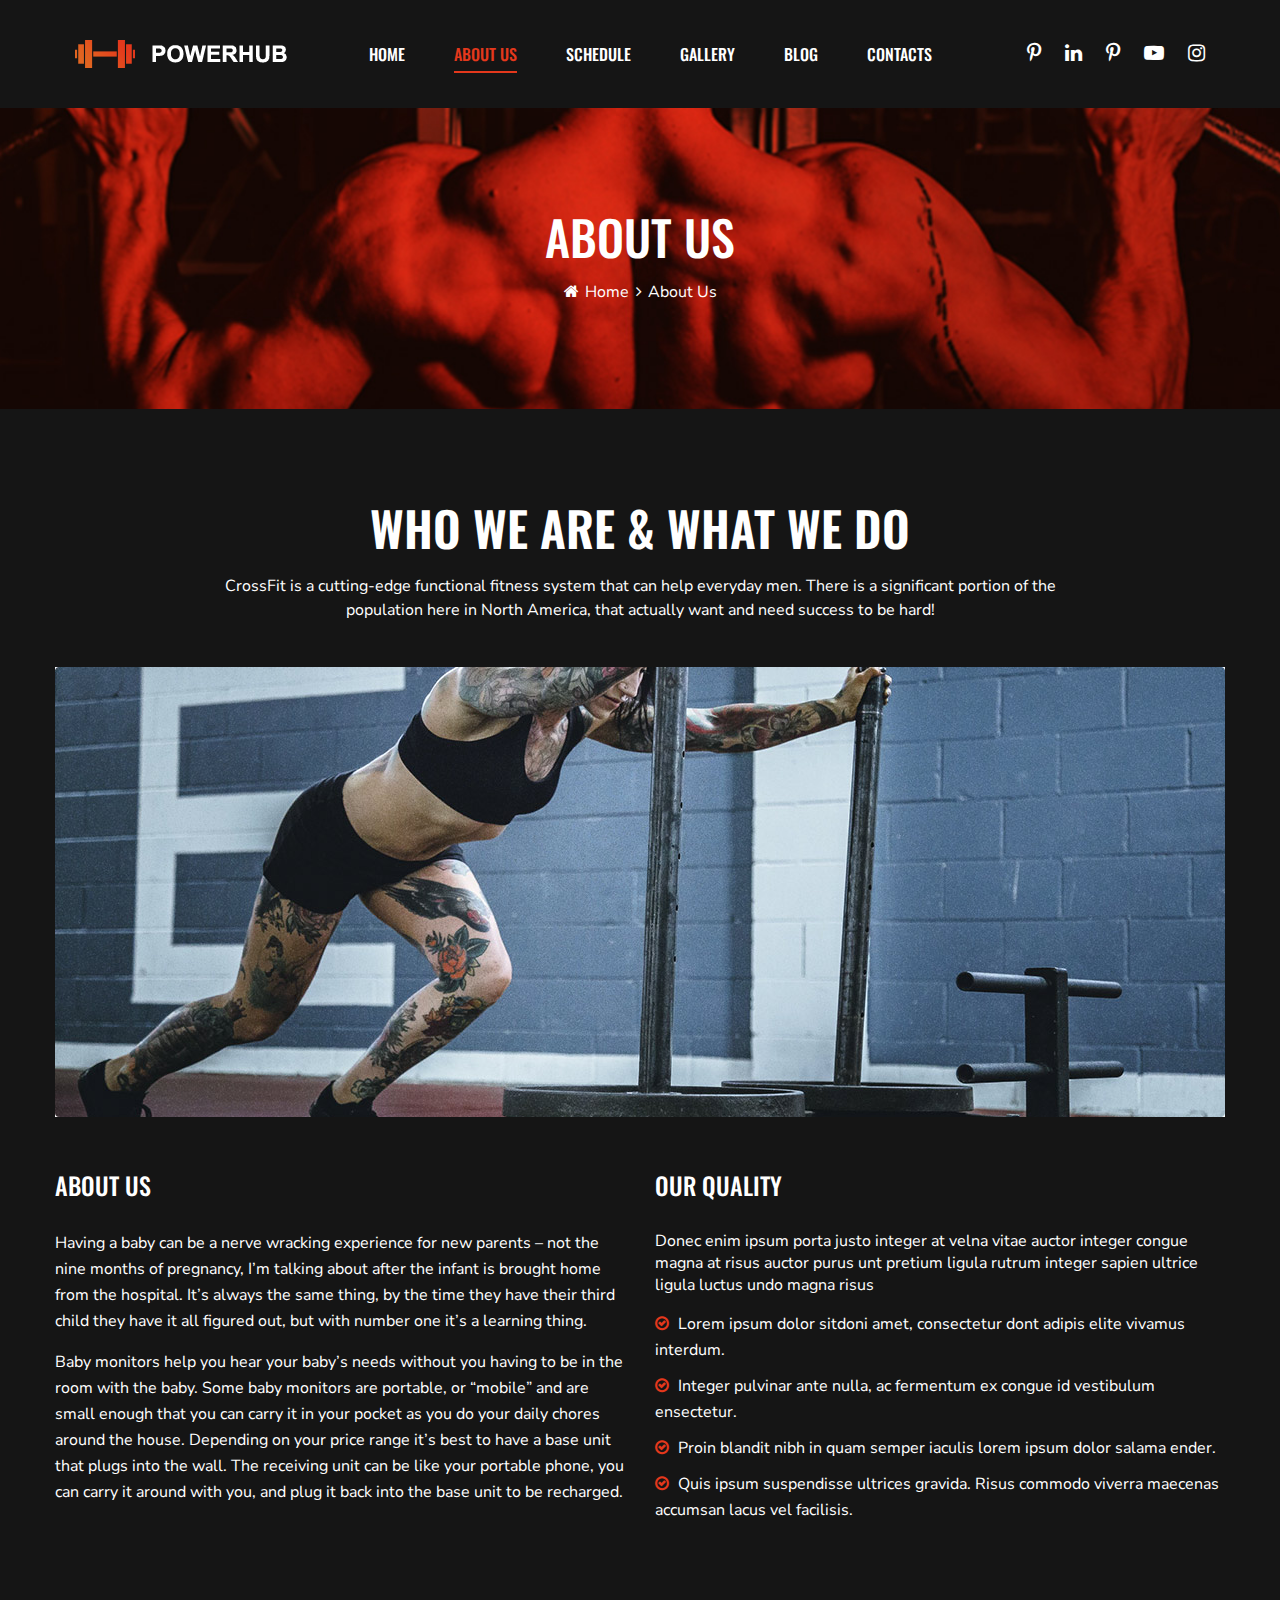
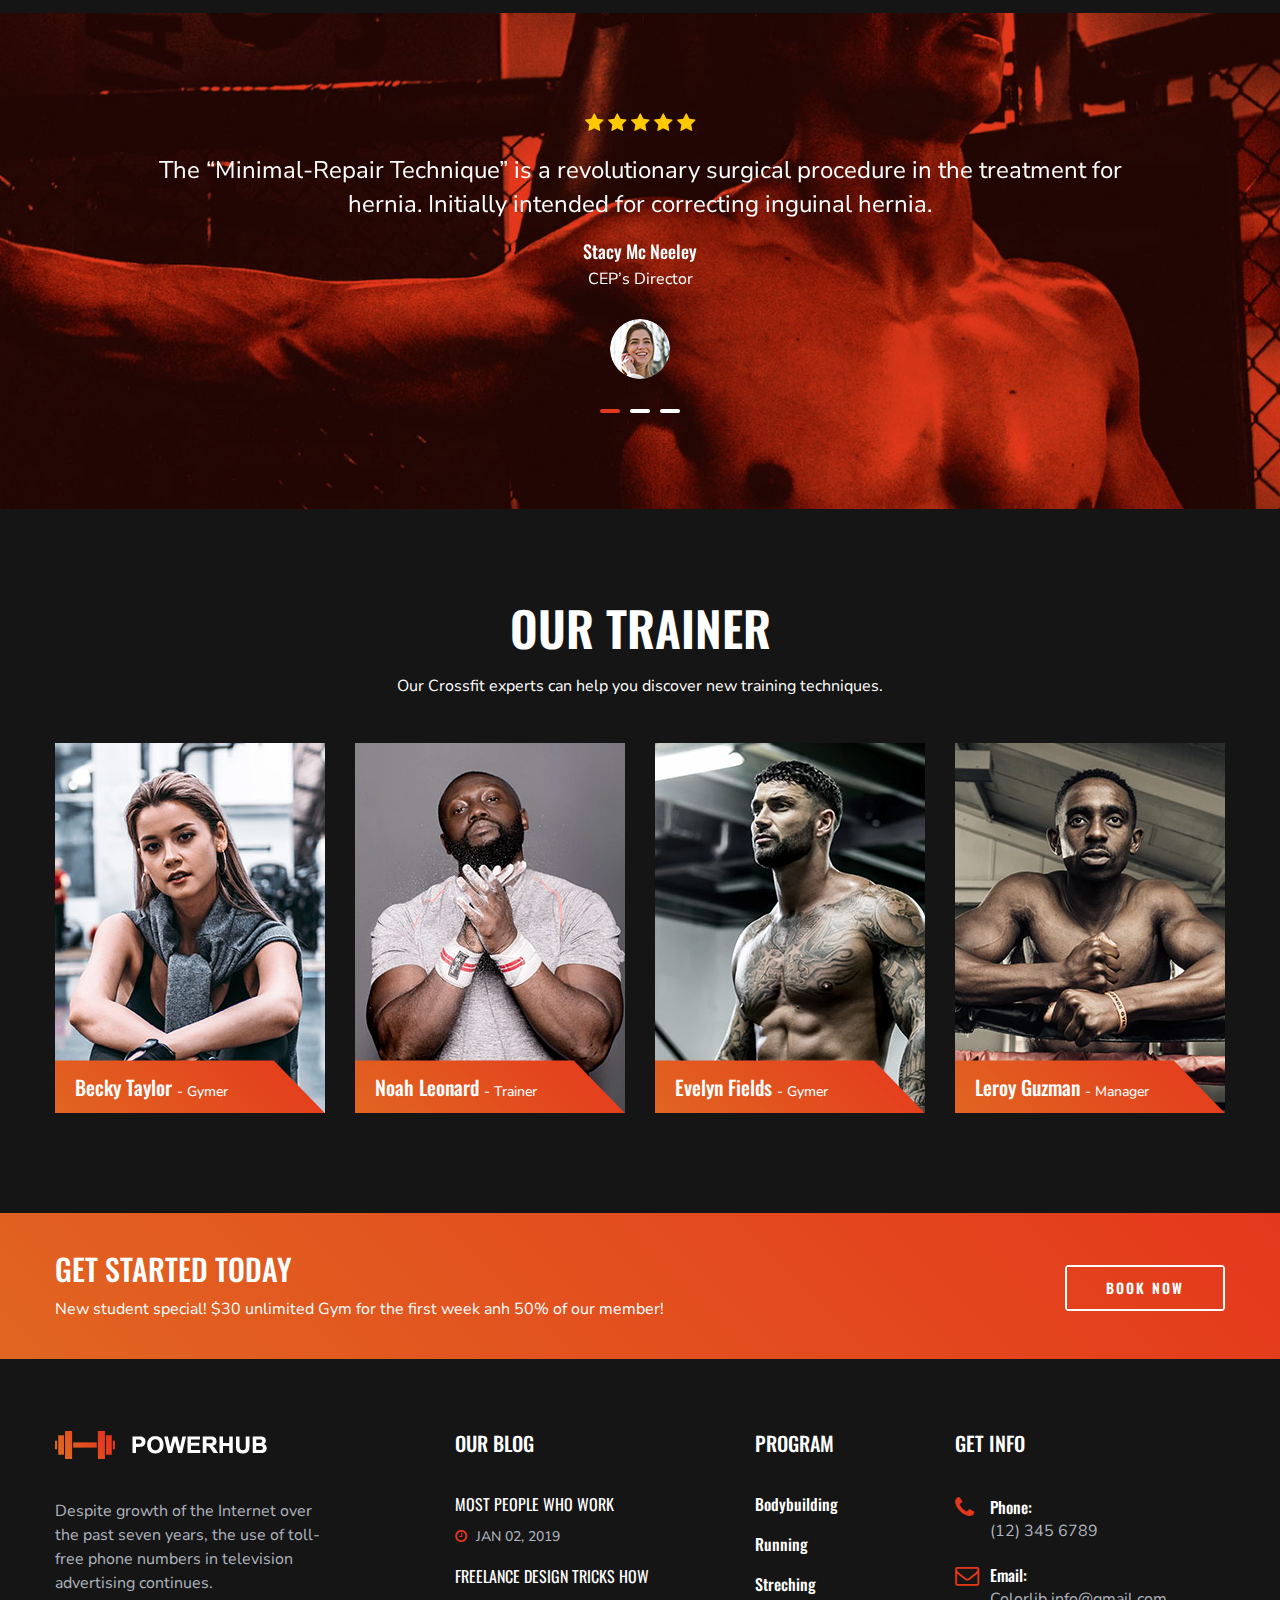
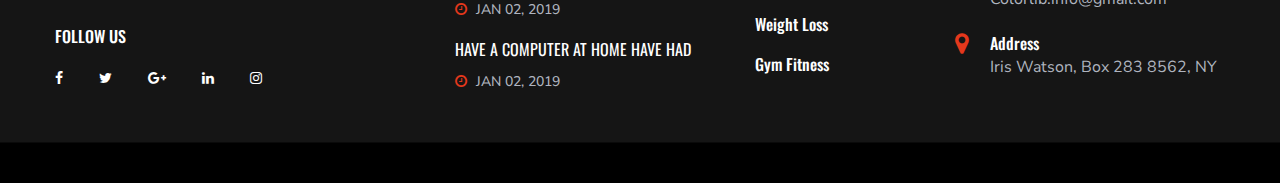
<file: about-us.html>
<!DOCTYPE html>
<html lang="zxx">

<head>
    <link rel="shortcut icon" type="image/x-icon" href="img/favicon.ico">
    <meta charset="UTF-8">
    <meta name="description" content="Activitar Template">
    <meta name="keywords" content="Activitar, unica, creative, html">
    <meta name="viewport" content="width=device-width, initial-scale=1.0">
    <meta http-equiv="X-UA-Compatible" content="ie=edge">
    <title>ABOUT US | POWERHUB</title>

    <!-- Google Font -->
    <link href="https://fonts.googleapis.com/css?family=Nunito+Sans:400,600,700,800,900&display=swap" rel="stylesheet">
    <link href="https://fonts.googleapis.com/css?family=Oswald:300,400,500,600,700&display=swap" rel="stylesheet">

    <!-- Css Styles -->
    <link rel="stylesheet" href="css/bootstrap.min.css" type="text/css">
    <link rel="stylesheet" href="css/font-awesome.min.css" type="text/css">
    <link rel="stylesheet" href="css/elegant-icons.css" type="text/css">
    <link rel="stylesheet" href="css/nice-select.css" type="text/css">
    <link rel="stylesheet" href="css/owl.carousel.min.css" type="text/css">
    <link rel="stylesheet" href="css/magnific-popup.css" type="text/css">
    <link rel="stylesheet" href="css/slicknav.min.css" type="text/css">
    <link rel="stylesheet" href="css/style.css" type="text/css">
</head>

<body>
    <!-- Page Preloder -->
    <div id="preloder">
        <div class="loader"></div>
    </div>

    <!-- Header Section Begin -->
    <header class="header-section header-normal">
        <div class="container-fluid">
            <div class="logo">
                <a href="./index.html">
                    <img src="img/logo.png" alt="">
                </a>
            </div>
            <div class="top-social">
                <a href="#"><i class="fa fa-pinterest-p"></i></a>
                <a href="#"><i class="fa fa-linkedin"></i></a>
                <a href="#"><i class="fa fa-pinterest-p"></i></a>
                <a href="#"><i class="fa fa-youtube-play"></i></a>
                <a href="#"><i class="fa fa-instagram"></i></a>
            </div>
            <div class="container">
                <div class="nav-menu">
                    <nav class="mainmenu mobile-menu">
                        <ul>
                            <li><a href="./index.html">Home</a></li>
                            <li class="active"><a href="./about-us.html">About us</a></li>
                            <li><a href="./schedule.html">Schedule</a></li>
                            <li><a href="./gallery.html">Gallery</a></li>
                            <li><a href="./blog.html">Blog</a>
                                <ul class="dropdown">
                                    <li><a href="./about-us.html">About Us</a></li>
                                    <li><a href="./blog-single.html">Blog Details</a></li>
                                </ul>
                            </li>
                            <li><a href="./contact.html">Contacts</a></li>
                        </ul>
                    </nav>
                </div>
            </div>
            <div id="mobile-menu-wrap"></div>
        </div>
    </header>
    <!-- Header End -->

    <!-- Breadcrumb Section Begin -->
    <section class="breadcrumb-section set-bg spad" data-setbg="img/about-bread.jpg">
        <div class="container">
            <div class="row">
                <div class="col-lg-12">
                    <div class="breadcrumb-text">
                        <h2>About Us</h2>
                        <div class="breadcrumb-controls">
                            <a href="#"><i class="fa fa-home"></i> Home</a>
                            <span>About Us</span>
                        </div>
                    </div>
                </div>
            </div>
        </div>
    </section>
    <!-- Breadcrumb End -->

    <!-- Aboutus Section Begin -->
    <section class="aboutus-section spad">
        <div class="container">
            <div class="aboutus-page-text">
                    <div class="row">
                        <div class="col-xl-9 col-lg-10 m-auto">
                        <div class="section-title">
                            <h2>Who we Are & What We Do</h2>
                            <p>CrossFit is a cutting-edge functional fitness system that can help everyday men. There is
                                a significant portion of the population here in North America, that actually want
                                and need success to be hard!</p>
                        </div>
                    </div>
                </div>
                <img src="img/about-us.jpg" alt="">
                <div class="row">
                    <div class="col-lg-6">
                        <div class="about-us">
                            <h4>ABOUT US</h4>
                            <p>Having a baby can be a nerve wracking experience for new parents – not the nine
                                months of pregnancy, I’m talking about after the infant is brought home from the
                                hospital. It’s always the same thing, by the time they have their third child
                                they have it all figured out, but with number one it’s a learning thing.</p>
                            <p>Baby monitors help you hear your baby’s needs without you having to be in the
                                room with the baby. Some baby monitors are portable, or “mobile” and are small
                                enough that you can carry it in your pocket as you do your daily chores around
                                the house. Depending on your price range it’s best to have a base unit that
                                plugs into the wall. The receiving unit can be like your portable phone, you can
                                carry it around with you, and plug it back into the base unit to be recharged.
                            </p>
                        </div>
                    </div>
                    <div class="col-lg-6">
                        <div class="about-quality">
                            <h4>OUR QUALITY</h4>
                            <p>Donec enim ipsum porta justo integer at velna vitae auctor integer congue magna
                                at risus auctor purus unt pretium ligula rutrum integer sapien ultrice ligula
                                luctus undo magna risus </p>
                            <ul>
                                <li><i class="fa fa-check-circle-o"></i>Lorem ipsum dolor sitdoni amet,
                                    consectetur dont adipis elite vivamus interdum.</li>
                                <li><i class="fa fa-check-circle-o"></i>Integer pulvinar ante nulla, ac
                                    fermentum ex congue id vestibulum ensectetur.</li>
                                <li><i class="fa fa-check-circle-o"></i>Proin blandit nibh in quam semper
                                    iaculis lorem ipsum dolor salama ender.</li>
                                <li><i class="fa fa-check-circle-o"></i>Quis ipsum suspendisse ultrices gravida.
                                    Risus commodo viverra maecenas accumsan lacus vel facilisis. </li>
                            </ul>
                        </div>
                    </div>
                </div>
            </div>
        </div>
    </section>
    <!-- Aboutus Section End -->

    <!-- Testimonial Section End -->
    <section class="testimonial-section set-bg spad" data-setbg="img/testimonial-bg.jpg">
        <div class="container">
            <div class="row">
                <div class="col-lg-10 offset-lg-1">
                    <div class="testimonial-slider owl-carousel">
                        <div class="ts-item">
                            <div class="rating">
                                <i class="fa fa-star"></i>
                                <i class="fa fa-star"></i>
                                <i class="fa fa-star"></i>
                                <i class="fa fa-star"></i>
                                <i class="fa fa-star"></i>
                            </div>
                            <h4>The “Minimal-Repair Technique” is a revolutionary surgical procedure in the treatment
                                for hernia. Initially intended for correcting inguinal hernia.</h4>
                            <div class="author-name">
                                <h5>Stacy Mc Neeley</h5>
                                <span>CEP’s Director</span>
                            </div>
                            <div class="author-pic">
                                <img src="img/author-pic.png" alt="">
                            </div>
                        </div>
                        <div class="ts-item">
                            <div class="rating">
                                <i class="fa fa-star"></i>
                                <i class="fa fa-star"></i>
                                <i class="fa fa-star"></i>
                                <i class="fa fa-star"></i>
                                <i class="fa fa-star"></i>
                            </div>
                            <h4>The “Minimal-Repair Technique” is a revolutionary surgical procedure in the treatment
                                for hernia. Initially intended for correcting inguinal hernia.</h4>
                            <div class="author-name">
                                <h5>Stacy Mc Neelek</h5>
                                <span>CEP’s Director</span>
                            </div>
                            <div class="author-pic">
                                <img src="img/author-pic.png" alt="">
                            </div>
                        </div>
                        <div class="ts-item">
                            <div class="rating">
                                <i class="fa fa-star"></i>
                                <i class="fa fa-star"></i>
                                <i class="fa fa-star"></i>
                                <i class="fa fa-star"></i>
                                <i class="fa fa-star"></i>
                            </div>
                            <h4>The “Minimal-Repair Technique” is a revolutionary surgical procedure in the treatment
                                for hernia. Initially intended for correcting inguinal hernia.</h4>
                            <div class="author-name">
                                <h5>Stacy Mc Neelel</h5>
                                <span>CEP’s Director</span>
                            </div>
                            <div class="author-pic">
                                <img src="img/author-pic.png" alt="">
                            </div>
                        </div>
                    </div>
                </div>
            </div>
        </div>
    </section>
    <!-- Testimonial Section End -->

    <!-- Trainer Section Begin -->
    <section class="trainer-section spad">
        <div class="container">
            <div class="row">
                <div class="col-lg-12">
                    <div class="section-title">
                        <h2>OUR Trainer</h2>
                        <p>Our Crossfit experts can help you discover new training techniques.</p>
                    </div>
                </div>
            </div>
            <div class="row">
                <div class="col-lg-3 col-sm-6">
                    <div class="trainer-item">
                        <div class="ti-pic">
                            <img src="img/trainer/trainer-1.jpg" alt="">
                            <div class="ti-links">
                                <a href="#"><i class="fa fa-facebook"></i></a>
                                <a href="#"><i class="fa fa-pinterest"></i></a>
                                <a href="#"><i class="fa fa-linkedin"></i></a>
                            </div>
                            <div class="trainer-text">
                                <h5>Becky Taylor <span>- Gymer</span></h5>
                            </div>
                        </div>
                    </div>
                </div>
                <div class="col-lg-3 col-sm-6">
                    <div class="trainer-item">
                        <div class="ti-pic">
                            <img src="img/trainer/trainer-2.jpg" alt="">
                            <div class="ti-links">
                                <a href="#"><i class="fa fa-facebook"></i></a>
                                <a href="#"><i class="fa fa-pinterest"></i></a>
                                <a href="#"><i class="fa fa-linkedin"></i></a>
                            </div>
                            <div class="trainer-text">
                                <h5>Noah Leonard <span>- Trainer</span></h5>
                            </div>
                        </div>
                    </div>
                </div>
                <div class="col-lg-3 col-sm-6">
                    <div class="trainer-item">
                        <div class="ti-pic">
                            <img src="img/trainer/trainer-3.jpg" alt="">
                            <div class="ti-links">
                                <a href="#"><i class="fa fa-facebook"></i></a>
                                <a href="#"><i class="fa fa-pinterest"></i></a>
                                <a href="#"><i class="fa fa-linkedin"></i></a>
                            </div>
                            <div class="trainer-text">
                                <h5>Evelyn Fields <span>- Gymer</span></h5>
                            </div>
                        </div>
                    </div>
                </div>
                <div class="col-lg-3 col-sm-6">
                    <div class="trainer-item">
                        <div class="ti-pic">
                            <img src="img/trainer/trainer-4.jpg" alt="">
                            <div class="ti-links">
                                <a href="#"><i class="fa fa-facebook"></i></a>
                                <a href="#"><i class="fa fa-pinterest"></i></a>
                                <a href="#"><i class="fa fa-linkedin"></i></a>
                            </div>
                            <div class="trainer-text">
                                <h5>Leroy Guzman <span>- Manager</span></h5>
                            </div>
                        </div>
                    </div>
                </div>
            </div>
        </div>
    </section>
    <!-- Trainer Section End -->

    <!-- Cta Section Begin -->
    <section class="cta-section">
        <div class="container">
            <div class="row">
                <div class="col-lg-12">
                    <div class="cta-text">
                        <h3>GeT Started Today</h3>
                        <p>New student special! $30 unlimited Gym for the first week anh 50% of our member!</p>
                    </div>
                    <a href="#" class="primary-btn cta-btn">book now</a>
                </div>
            </div>
        </div>
    </section>
    <!-- Cta Section End -->

    <!-- Footer Section Begin -->
    <footer class="footer-section">
        <div class="container">
            <div class="row">
                <div class="col-lg-3">
                    <div class="footer-logo-item">
                        <div class="f-logo">
                            <a href="#"><img src="img/logo.png" alt=""></a>
                        </div>
                        <p>Despite growth of the Internet over the past seven years, the use of toll-free phone numbers
                            in television advertising continues.</p>
                        <div class="social-links">
                            <h6>Follow us</h6>
                            <a href="#"><i class="fa fa-facebook"></i></a>
                            <a href="#"><i class="fa fa-twitter"></i></a>
                            <a href="#"><i class="fa fa-google-plus"></i></a>
                            <a href="#"><i class="fa fa-linkedin"></i></a>
                            <a href="#"><i class="fa fa-instagram"></i></a>
                        </div>
                    </div>
                </div>
                <div class="col-lg-3 offset-lg-1">
                    <div class="footer-widget">
                        <h5>Our Blog</h5>
                        <div class="footer-blog">
                            <a href="#" class="fb-item">
                                <h6>Most people who work</h6>
                                <span class="blog-time"><i class="fa fa-clock-o"></i> Jan 02, 2019</span>
                            </a>
                            <a href="#" class="fb-item">
                                <h6>Freelance Design Tricks How </h6>
                                <span class="blog-time"><i class="fa fa-clock-o"></i> Jan 02, 2019</span>
                            </a>
                            <a href="#" class="fb-item">
                                <h6>have a computer at home have had </h6>
                                <span class="blog-time"><i class="fa fa-clock-o"></i> Jan 02, 2019</span>
                            </a>
                        </div>
                    </div>
                </div>
                <div class="col-lg-2">
                    <div class="footer-widget">
                        <h5>Program</h5>
                        <ul class="workout-program">
                            <li><a href="#">Bodybuilding</a></li>
                            <li><a href="#">Running</a></li>
                            <li><a href="#">Streching</a></li>
                            <li><a href="#">Weight Loss</a></li>
                            <li><a href="#">Gym Fitness</a></li>
                        </ul>
                    </div>
                </div>
                <div class="col-lg-3">
                    <div class="footer-widget">
                        <h5>Get Info</h5>
                        <ul class="footer-info">
                            <li>
                                <i class="fa fa-phone"></i>
                                <span>Phone:</span>
                                (12) 345 6789
                            </li>
                            <li>
                                <i class="fa fa-envelope-o"></i>
                                <span>Email:</span>
                                Colorlib.info@gmail.com
                            </li>
                            <li>
                                <i class="fa fa-map-marker"></i>
                                <span>Address</span>
                                Iris Watson, Box 283 8562, NY
                            </li>
                        </ul>
                    </div>
                </div>
            </div>
        </div>
        <div class="copyright-text">
            <div class="container">
                <div class="row">
                    <div class="col-lg-12 text-center">
                        <div class="ct-inside"><!-- Link back to Colorlib can't be removed. Template is licensed under CC BY 3.0. -->
                          <!-- WARNING:
                          Copyright &copy;<script>document.write(new Date().getFullYear());</script> All rights reserved | This template is made with <i class="fa fa-heart-o" aria-hidden="true"></i> by <a href="https://colorlib.com" target="_blank">Colorlib</a>

                         -->
                        </div>
                    </div>
                </div>
            </div>
        </div>
    </footer>
    <!-- Footer Section End -->

    <!-- Js Plugins -->
    <script src="js/jquery-3.3.1.min.js"></script>
    <script src="js/bootstrap.min.js"></script>
    <script src="js/jquery.magnific-popup.min.js"></script>
    <script src="js/mixitup.min.js"></script>
    <script src="js/jquery.nice-select.min.js"></script>
    <script src="js/jquery.slicknav.js"></script>
    <script src="js/owl.carousel.min.js"></script>
    <script src="js/masonry.pkgd.min.js"></script>
    <script src="js/main.js"></script>
</body>

</html>
</file>
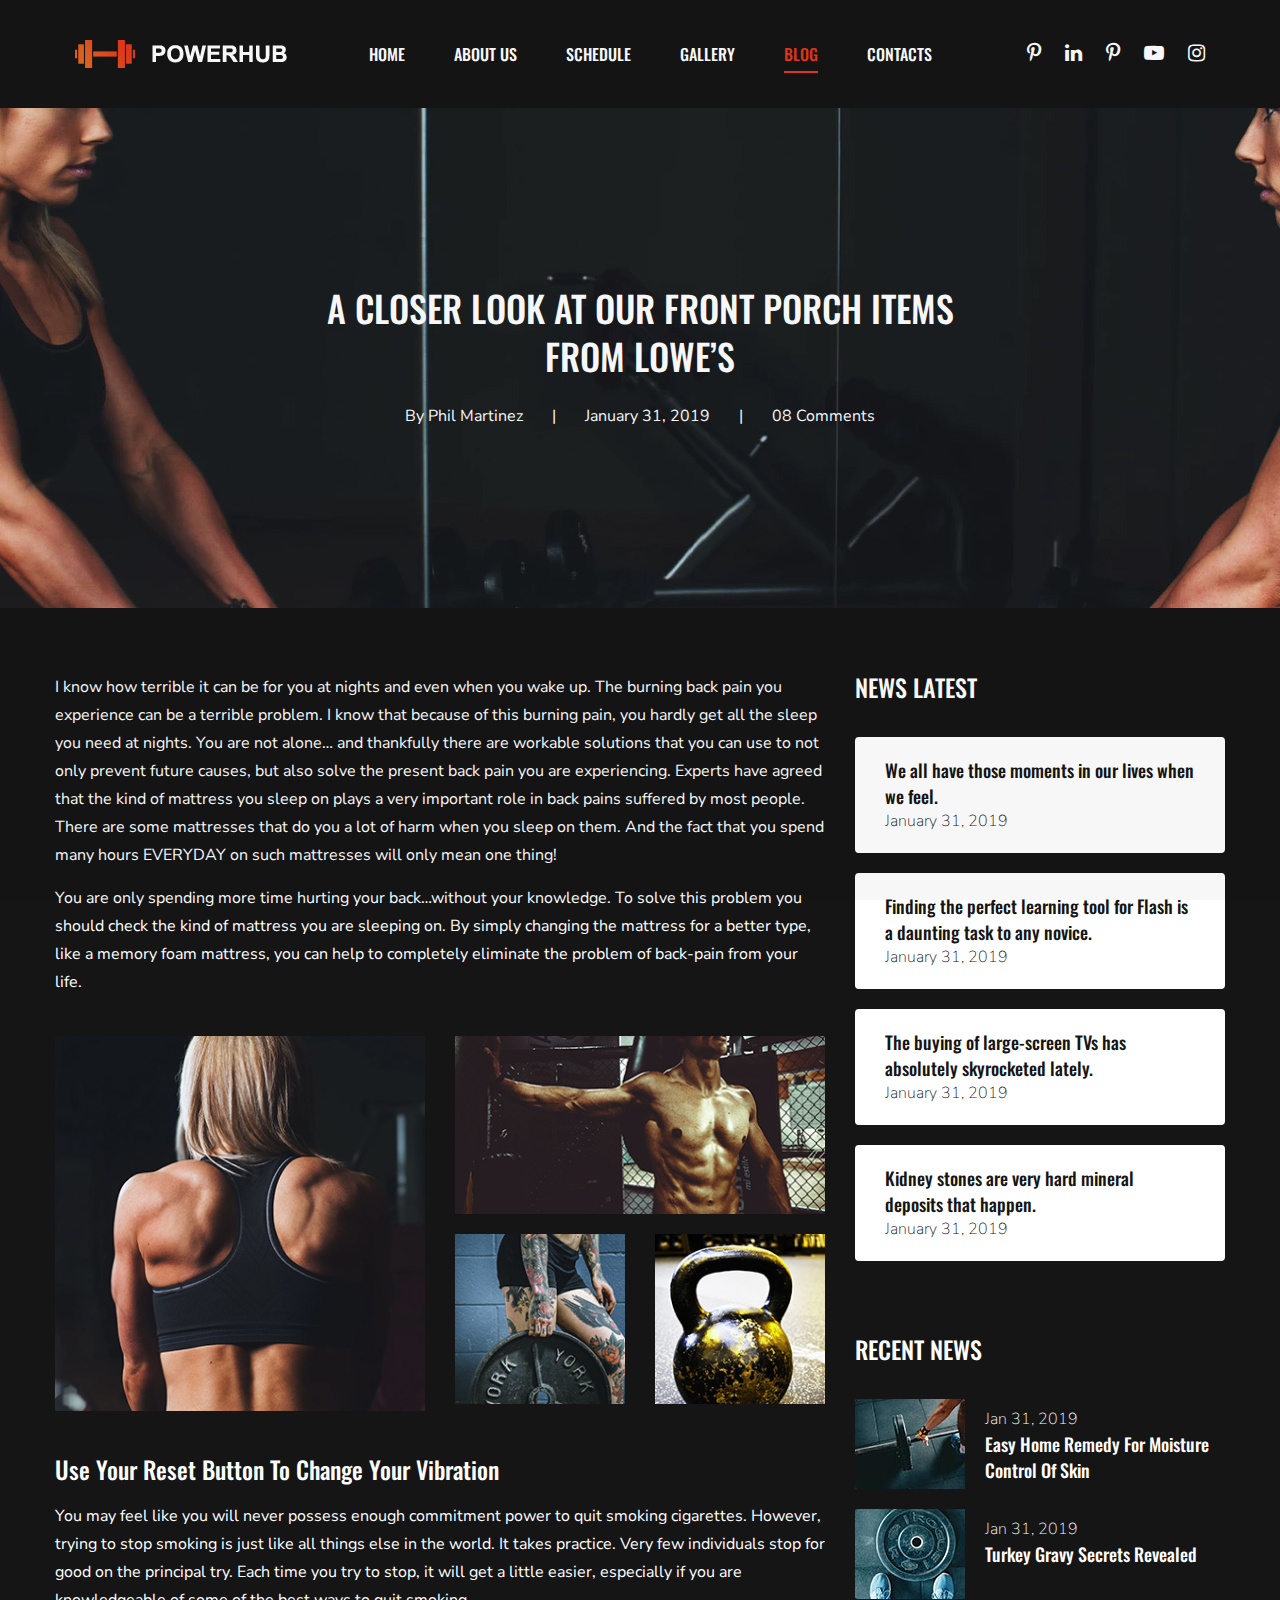
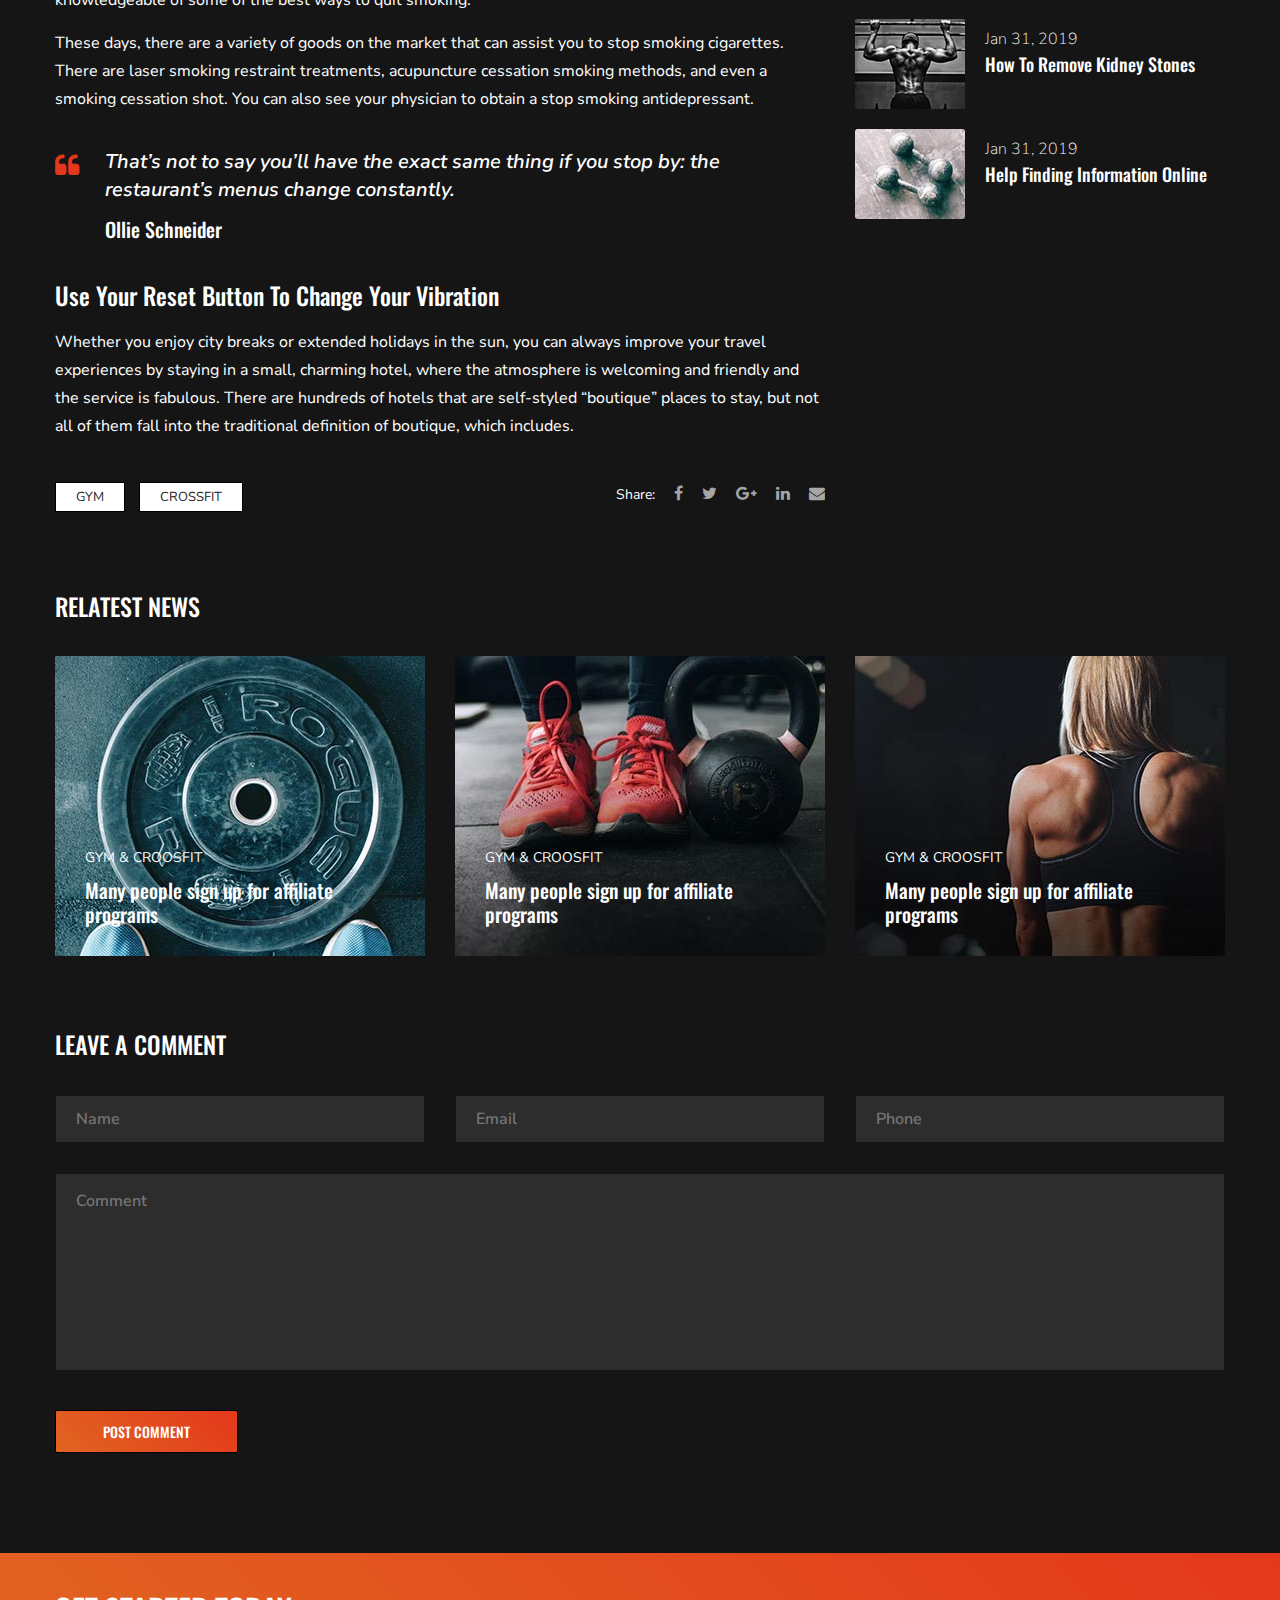
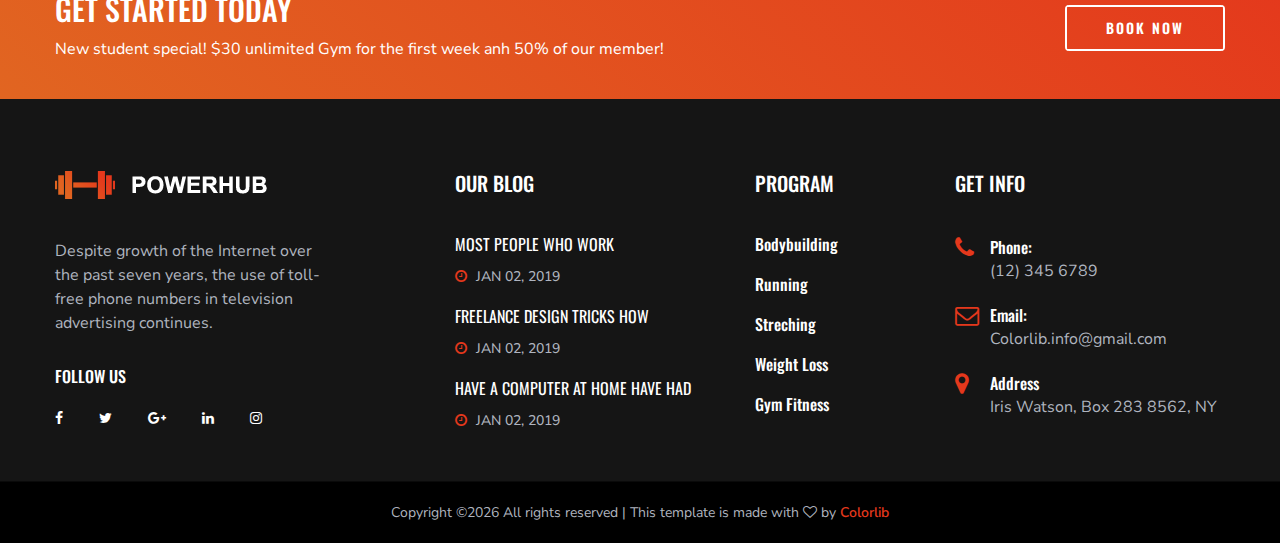
<file: blog-single.html>
<!DOCTYPE html>
<html lang="zxx">

<head>
    <meta charset="UTF-8">
    <meta name="description" content="Activitar Template">
    <meta name="keywords" content="Activitar, unica, creative, html">
    <meta name="viewport" content="width=device-width, initial-scale=1.0">
    <meta http-equiv="X-UA-Compatible" content="ie=edge">
    <link rel="shortcut icon" type="image/x-icon" href="img/favicon.ico">
    <title>BLOG | POWERHUB</title>

    <!-- Google Font -->
    <link href="https://fonts.googleapis.com/css?family=Nunito+Sans:400,600,700,800,900&display=swap" rel="stylesheet">
    <link href="https://fonts.googleapis.com/css?family=Oswald:300,400,500,600,700&display=swap" rel="stylesheet">

    <!-- Css Styles -->
    <link rel="stylesheet" href="css/bootstrap.min.css" type="text/css">
    <link rel="stylesheet" href="css/font-awesome.min.css" type="text/css">
    <link rel="stylesheet" href="css/elegant-icons.css" type="text/css">
    <link rel="stylesheet" href="css/nice-select.css" type="text/css">
    <link rel="stylesheet" href="css/owl.carousel.min.css" type="text/css">
    <link rel="stylesheet" href="css/magnific-popup.css" type="text/css">
    <link rel="stylesheet" href="css/slicknav.min.css" type="text/css">
    <link rel="stylesheet" href="css/style.css" type="text/css">
</head>

<body>
    <!-- Page Preloder -->
    <div id="preloder">
        <div class="loader"></div>
    </div>

    <!-- Header Section Begin -->
    <header class="header-section header-normal">
        <div class="container-fluid">
            <div class="logo">
                <a href="./index.html">
                    <img src="img/logo.png" alt="">
                </a>
            </div>
            <div class="top-social">
                <a href="#"><i class="fa fa-pinterest-p"></i></a>
                <a href="#"><i class="fa fa-linkedin"></i></a>
                <a href="#"><i class="fa fa-pinterest-p"></i></a>
                <a href="#"><i class="fa fa-youtube-play"></i></a>
                <a href="#"><i class="fa fa-instagram"></i></a>
            </div>
            <div class="container">
                <div class="nav-menu">
                    <nav class="mainmenu mobile-menu">
                        <ul>
                            <li><a href="./index.html">Home</a></li>
                            <li><a href="./about-us.html">About us</a></li>
                            <li><a href="./schedule.html">Schedule</a></li>
                            <li><a href="./gallery.html">Gallery</a></li>
                            <li class="active"><a href="./blog.html">Blog</a>
                                <ul class="dropdown">
                                    <li><a href="./about-us.html">About Us</a></li>
                                    <li><a href="./blog-single.html">Blog Details</a></li>
                                </ul>
                            </li>
                            <li><a href="./contact.html">Contacts</a></li>
                        </ul>
                    </nav>
                </div>
            </div>
            <div id="mobile-menu-wrap"></div>
        </div>
    </header>
    <!-- Header End -->

    <!-- Breadcrumb Section Begin -->
    <section class="blog-single-hero set-bg" data-setbg="img/blog-single-hero.jpg">
        <div class="container">
            <div class="row">
                <div class="col-xl-7 col-lg-7 m-auto text-center">
                    <div class="bs-hero-text">
                        <h2>A Closer Look At Our Front Porch Items From Lowe’s</h2>
                        <ul>
                            <li>By Phil Martinez</li>
                            <li>January 31, 2019</li>
                            <li>08 Comments</li>
                        </ul>
                    </div>
                </div>
            </div>
        </div>
    </section>
    <!-- Breadcrumb End -->

    <!-- Blog Single Section Begin -->
    <section class="blog-single-section spad">
        <div class="container">
            <div class="row">
                <div class="col-lg-8">
                    <div class="blog-single-text">
                        <div class="blog-text">
                            <p>I know how terrible it can be for you at nights and even when you wake up. The burning
                                back pain you experience can be a terrible problem. I know that because of this burning
                                pain, you hardly get all the sleep you need at nights. You are not alone… and thankfully
                                there are workable solutions that you can use to not only prevent future causes, but
                                also solve the present back pain you are experiencing. Experts have agreed that the kind
                                of mattress you sleep on plays a very important role in back pains suffered by most
                                people. There are some mattresses that do you a lot of harm when you sleep on them. And
                                the fact that you spend many hours EVERYDAY on such mattresses will only mean one thing!
                            </p>
                            <p>You are only spending more time hurting your back…without your knowledge. To solve this
                                problem you should check the kind of mattress you are sleeping on. By simply changing
                                the mattress for a better type, like a memory foam mattress, you can help to completely
                                eliminate the problem of back-pain from your life.</p>
                        </div>
                        <div class="blog-pic">
                            <div class="row">
                                <div class="col-lg-6">
                                    <img src="img/blog-single-1.jpg" alt="">
                                </div>
                                <div class="col-lg-6">
                                    <img src="img/blog-single-2.jpg" alt="">
                                    <div class="row">
                                        <div class="col-sm-6">
                                            <img src="img/blog-single-3.jpg" alt="">
                                        </div>
                                        <div class="col-sm-6">
                                            <img src="img/blog-single-4.jpg" alt="">
                                        </div>
                                    </div>
                                </div>
                            </div>
                        </div>
                        <div class="blog-title">
                            <h4>Use Your Reset Button To Change Your Vibration</h4>
                            <p>You may feel like you will never possess enough commitment power to quit smoking
                                cigarettes. However, trying to stop smoking is just like all things else in the world.
                                It takes practice. Very few individuals stop for good on the principal try. Each time
                                you try to stop, it will get a little easier, especially if you are knowledgeable of
                                some of the best ways to quit smoking.</p>
                            <p>These days, there are a variety of goods on the market that can assist you to stop
                                smoking cigarettes. There are laser smoking restraint treatments, acupuncture cessation
                                smoking methods, and even a smoking cessation shot. You can also see your physician to
                                obtain a stop smoking antidepressant. </p>
                        </div>
                        <div class="blog-quote">
                            <i class="fa fa-quote-left"></i>
                            <div class="quote-text">That’s not to say you’ll have the exact same thing if you stop by:
                                the restaurant’s menus change constantly.
                            </div>
                            <h5>Ollie Schneider</h5>
                        </div>
                        <div class="blog-more-title">
                            <h4>Use Your Reset Button To Change Your Vibration</h4>
                            <p>Whether you enjoy city breaks or extended holidays in the sun, you can always improve
                                your travel experiences by staying in a small, charming hotel, where the atmosphere is
                                welcoming and friendly and the service is fabulous. There are hundreds of hotels that
                                are self-styled “boutique” places to stay, but not all of them fall into the traditional
                                definition of boutique, which includes.</p>
                        </div>
                        <div class="blog-tag-share">
                            <div class="tags">
                                <a href="#">Gym</a>
                                <a href="#">Crossfit</a>
                            </div>
                            <div class="social-share">
                                <span>Share:</span>
                                <a href="#"><i class="fa fa-facebook"></i></a>
                                <a href="#"><i class="fa fa-twitter"></i></a>
                                <a href="#"><i class="fa fa-google-plus"></i></a>
                                <a href="#"><i class="fa fa-linkedin"></i></a>
                                <a href="#"><i class="fa fa-envelope"></i></a>
                            </div>
                        </div>
                    </div>
                </div>
                <div class="col-lg-4">
                    <div class="blog-single-sidebar">
                        <div class="bs-latest-news">
                            <h4>News Latest</h4>
                            <a href="#" class="bl-item set-bg" data-setbg="img/sidebar-latest.jpg">
                                <h5>We all have those moments in our lives when we feel.</h5>
                                <span>January 31, 2019</span>
                            </a>
                            <a href="#" class="bl-item set-bg" data-setbg="img/sidebar-latest.jpg">
                                <h5>Finding the perfect learning tool for Flash is a daunting task to any novice.</h5>
                                <span>January 31, 2019</span>
                            </a>
                            <a href="#" class="bl-item set-bg" data-setbg="img/sidebar-latest.jpg">
                                <h5>The buying of large-screen TVs has absolutely skyrocketed lately. </h5>
                                <span>January 31, 2019</span>
                            </a>
                            <a href="#" class="bl-item set-bg" data-setbg="img/sidebar-latest.jpg">
                                <h5>Kidney stones are very hard mineral deposits that happen.</h5>
                                <span>January 31, 2019</span>
                            </a>
                        </div>
                        <div class="bs-recent-news">
                            <h4>Recent News</h4>
                            <a href="#" class="br-item">
                                <div class="bi-pic">
                                    <img src="img/br-recent-1.jpg" alt="">
                                </div>
                                <div class="bi-text">
                                    <span>Jan 31, 2019</span>
                                    <h5>Easy Home Remedy For Moisture Control Of Skin</h5>
                                </div>
                            </a>
                            <a href="#" class="br-item">
                                <div class="bi-pic">
                                    <img src="img/br-recent-2.jpg" alt="">
                                </div>
                                <div class="bi-text">
                                    <span>Jan 31, 2019</span>
                                    <h5>Turkey Gravy Secrets Revealed</h5>
                                </div>
                            </a>
                            <a href="#" class="br-item">
                                <div class="bi-pic">
                                    <img src="img/br-recent-3.jpg" alt="">
                                </div>
                                <div class="bi-text">
                                    <span>Jan 31, 2019</span>
                                    <h5>How To Remove Kidney Stones</h5>
                                </div>
                            </a>
                            <a href="#" class="br-item">
                                <div class="bi-pic">
                                    <img src="img/br-recent-4.jpg" alt="">
                                </div>
                                <div class="bi-text">
                                    <span>Jan 31, 2019</span>
                                    <h5>Help Finding Information Online</h5>
                                </div>
                            </a>
                        </div>
                    </div>
                </div>
            </div>
            <div class="row">
                <div class="col-lg-12">
                    <div class="recent-news">
                        <h4>Relatest News</h4>
                        <div class="row">
                            <div class="col-lg-4">
                                <div class="recent-item set-bg" data-setbg="img/recent-1.jpg">
                                    <a href="#" class="recent-text">
                                        <div class="categories">Gym & Croosfit</div>
                                        <h5>Many people sign up for affiliate programs</h5>
                                    </a>
                                </div>
                            </div>
                            <div class="col-lg-4">
                                <div class="recent-item set-bg" data-setbg="img/recent-2.jpg">
                                    <a href="#" class="recent-text">
                                        <div class="categories">Gym & Croosfit</div>
                                        <h5>Many people sign up for affiliate programs</h5>
                                    </a>
                                </div>
                            </div>
                            <div class="col-lg-4">
                                <div class="recent-item set-bg" data-setbg="img/recent-3.jpg">
                                    <a href="#" class="recent-text">
                                        <div class="categories">Gym & Croosfit</div>
                                        <h5>Many people sign up for affiliate programs</h5>
                                    </a>
                                </div>
                            </div>
                        </div>
                    </div>
                    <div class="leave-comment-form">
                        <h4>Leave A Comment</h4>
                        <form action="#">
                            <div class="row">
                                <div class="col-lg-4">
                                    <input type="text" placeholder="Name">
                                </div>
                                <div class="col-lg-4">
                                    <input type="text" placeholder="Email">
                                </div>
                                <div class="col-lg-4">
                                    <input type="text" placeholder="Phone">
                                </div>
                                <div class="col-lg-12">
                                    <textarea placeholder="Comment"></textarea>
                                    <button type="submit" class="leave-btn">Post Comment</button>
                                </div>
                            </div>
                        </form>
                    </div>
                </div>
            </div>
        </div>
    </section>
    <!-- Blog Single Section End -->

    <!-- Cta Section Begin -->
    <section class="cta-section">
        <div class="container">
            <div class="row">
                <div class="col-lg-12">
                    <div class="cta-text">
                        <h3>GeT Started Today</h3>
                        <p>New student special! $30 unlimited Gym for the first week anh 50% of our member!</p>
                    </div>
                    <a href="#" class="primary-btn cta-btn">book now</a>
                </div>
            </div>
        </div>
    </section>
    <!-- Cta Section End -->

    <!-- Footer Section Begin -->
    <footer class="footer-section">
        <div class="container">
            <div class="row">
                <div class="col-lg-3">
                    <div class="footer-logo-item">
                        <div class="f-logo">
                            <a href="#"><img src="img/logo.png" alt=""></a>
                        </div>
                        <p>Despite growth of the Internet over the past seven years, the use of toll-free phone numbers
                            in television advertising continues.</p>
                        <div class="social-links">
                            <h6>Follow us</h6>
                            <a href="#"><i class="fa fa-facebook"></i></a>
                            <a href="#"><i class="fa fa-twitter"></i></a>
                            <a href="#"><i class="fa fa-google-plus"></i></a>
                            <a href="#"><i class="fa fa-linkedin"></i></a>
                            <a href="#"><i class="fa fa-instagram"></i></a>
                        </div>
                    </div>
                </div>
                <div class="col-lg-3 offset-lg-1">
                    <div class="footer-widget">
                        <h5>Our Blog</h5>
                        <div class="footer-blog">
                            <a href="#" class="fb-item">
                                <h6>Most people who work</h6>
                                <span class="blog-time"><i class="fa fa-clock-o"></i> Jan 02, 2019</span>
                            </a>
                            <a href="#" class="fb-item">
                                <h6>Freelance Design Tricks How </h6>
                                <span class="blog-time"><i class="fa fa-clock-o"></i> Jan 02, 2019</span>
                            </a>
                            <a href="#" class="fb-item">
                                <h6>have a computer at home have had </h6>
                                <span class="blog-time"><i class="fa fa-clock-o"></i> Jan 02, 2019</span>
                            </a>
                        </div>
                    </div>
                </div>
                <div class="col-lg-2">
                    <div class="footer-widget">
                        <h5>Program</h5>
                        <ul class="workout-program">
                            <li><a href="#">Bodybuilding</a></li>
                            <li><a href="#">Running</a></li>
                            <li><a href="#">Streching</a></li>
                            <li><a href="#">Weight Loss</a></li>
                            <li><a href="#">Gym Fitness</a></li>
                        </ul>
                    </div>
                </div>
                <div class="col-lg-3">
                    <div class="footer-widget">
                        <h5>Get Info</h5>
                        <ul class="footer-info">
                            <li>
                                <i class="fa fa-phone"></i>
                                <span>Phone:</span>
                                (12) 345 6789
                            </li>
                            <li>
                                <i class="fa fa-envelope-o"></i>
                                <span>Email:</span>
                                Colorlib.info@gmail.com
                            </li>
                            <li>
                                <i class="fa fa-map-marker"></i>
                                <span>Address</span>
                                Iris Watson, Box 283 8562, NY
                            </li>
                        </ul>
                    </div>
                </div>
            </div>
        </div>
        <div class="copyright-text">
            <div class="container">
                <div class="row">
                    <div class="col-lg-12 text-center">
                        <div class="ct-inside"><!-- Link back to Colorlib can't be removed. Template is licensed under CC BY 3.0. -->
Copyright &copy;<script>document.write(new Date().getFullYear());</script> All rights reserved | This template is made with <i class="fa fa-heart-o" aria-hidden="true"></i> by <a href="https://colorlib.com" target="_blank">Colorlib</a>
<!-- Link back to Colorlib can't be removed. Template is licensed under CC BY 3.0. --></div>
                    </div>
                </div>
            </div>
        </div>
    </footer>
    <!-- Footer Section End -->

    <!-- Js Plugins -->
    <script src="js/jquery-3.3.1.min.js"></script>
    <script src="js/bootstrap.min.js"></script>
    <script src="js/jquery.magnific-popup.min.js"></script>
    <script src="js/mixitup.min.js"></script>
    <script src="js/jquery.nice-select.min.js"></script>
    <script src="js/jquery.slicknav.js"></script>
    <script src="js/owl.carousel.min.js"></script>
    <script src="js/masonry.pkgd.min.js"></script>
    <script src="js/main.js"></script>
</body>

</html>
</file>
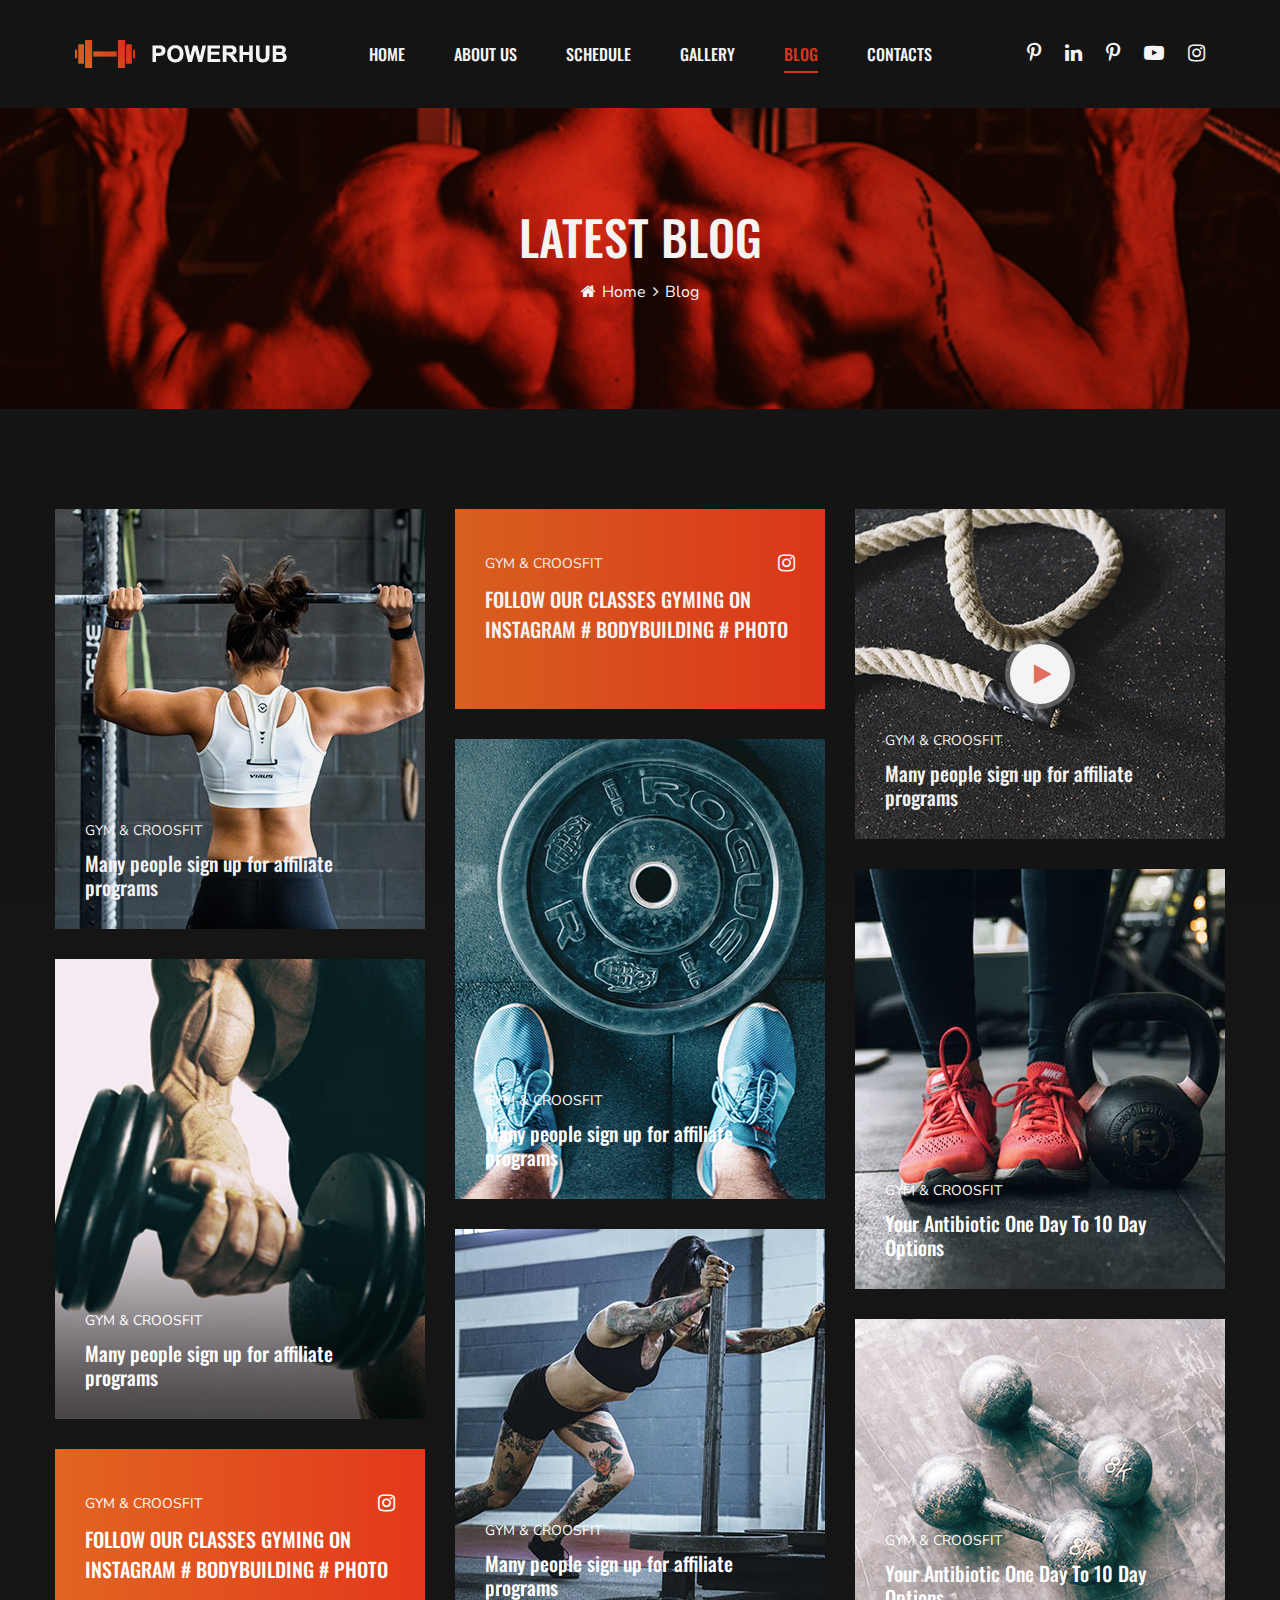
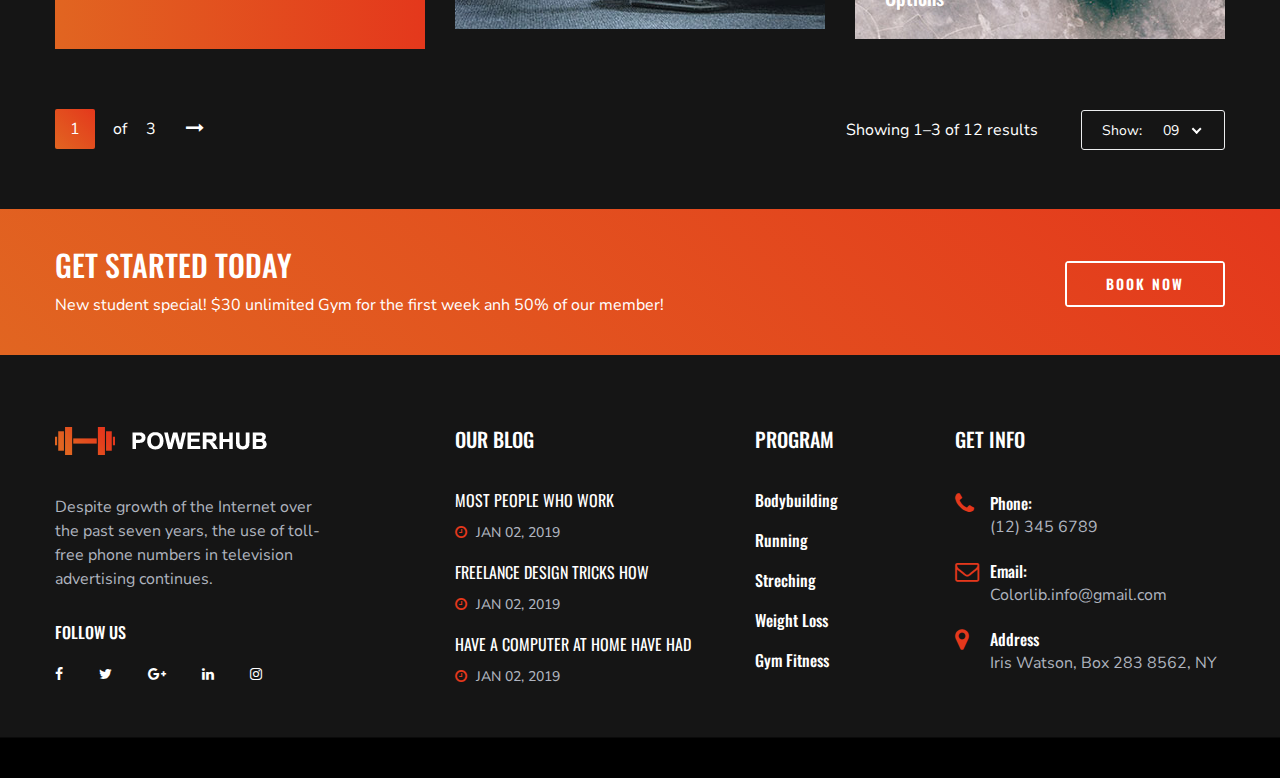
<file: blog.html>
<!DOCTYPE html>
<html lang="zxx">

<head>
    <meta charset="UTF-8">
    <meta name="description" content="Activitar Template">
    <meta name="keywords" content="Activitar, unica, creative, html">
    <meta name="viewport" content="width=device-width, initial-scale=1.0">
    <meta http-equiv="X-UA-Compatible" content="ie=edge">
    <title>BLOG | POWERHUB</title>

    <!-- Google Font -->
    <link href="https://fonts.googleapis.com/css?family=Nunito+Sans:400,600,700,800,900&display=swap" rel="stylesheet">
    <link href="https://fonts.googleapis.com/css?family=Oswald:300,400,500,600,700&display=swap" rel="stylesheet">

    <!-- Css Styles -->
    <link rel="stylesheet" href="css/bootstrap.min.css" type="text/css">
    <link rel="stylesheet" href="css/font-awesome.min.css" type="text/css">
    <link rel="stylesheet" href="css/elegant-icons.css" type="text/css">
    <link rel="stylesheet" href="css/nice-select.css" type="text/css">
    <link rel="stylesheet" href="css/owl.carousel.min.css" type="text/css">
    <link rel="stylesheet" href="css/magnific-popup.css" type="text/css">
    <link rel="stylesheet" href="css/slicknav.min.css" type="text/css">
    <link rel="stylesheet" href="css/style.css" type="text/css">
    <link rel="shortcut icon" type="image/x-icon" href="img/favicon.ico">
</head>

<body>
    <!-- Page Preloder -->
    <div id="preloder">
        <div class="loader"></div>
    </div>

    <!-- Header Section Begin -->
    <header class="header-section header-normal">
        <div class="container-fluid">
            <div class="logo">
                <a href="./index.html">
                    <img src="img/logo.png" alt="">
                </a>
            </div>
            <div class="top-social">
                <a href="#"><i class="fa fa-pinterest-p"></i></a>
                <a href="#"><i class="fa fa-linkedin"></i></a>
                <a href="#"><i class="fa fa-pinterest-p"></i></a>
                <a href="#"><i class="fa fa-youtube-play"></i></a>
                <a href="#"><i class="fa fa-instagram"></i></a>
            </div>
            <div class="container">
                <div class="nav-menu">
                    <nav class="mainmenu mobile-menu">
                        <ul>
                            <li><a href="./index.html">Home</a></li>
                            <li><a href="./about-us.html">About us</a></li>
                            <li><a href="./schedule.html">Schedule</a></li>
                            <li><a href="./gallery.html">Gallery</a></li>
                            <li class="active"><a href="./blog.html">Blog</a>
                                <ul class="dropdown">
                                    <li><a href="./about-us.html">About Us</a></li>
                                    <li><a href="./blog-single.html">Blog Details</a></li>
                                </ul>
                            </li>
                            <li><a href="./contact.html">Contacts</a></li>
                        </ul>
                    </nav>
                </div>
            </div>
            <div id="mobile-menu-wrap"></div>
        </div>
    </header>
    <!-- Header End -->

    <!-- Breadcrumb Section Begin -->
    <section class="breadcrumb-section set-bg spad" data-setbg="img/about-bread.jpg">
        <div class="container">
            <div class="row">
                <div class="col-lg-12">
                    <div class="breadcrumb-text">
                        <h2>Latest Blog</h2>
                        <div class="breadcrumb-controls">
                            <a href="#"><i class="fa fa-home"></i> Home</a>
                            <span>Blog</span>
                        </div>
                    </div>
                </div>
            </div>
        </div>
    </section>
    <!-- Breadcrumb End -->

    <!-- Blog Section Begin -->
        <section class="blog-section blog-page spad">
        <div class="container">
            <div class="row blog-gird">
                <div class="grid-sizer"></div>
                <div class="col-lg-4 col-md-6 grid-item">
                    <div class="blog-item large-item set-bg" data-setbg="img/blog/blog-1.jpg">
                        <a href="blog-single.html" class="blog-text">
                            <div class="categories">Gym & Croosfit</div>
                            <h5>Many people sign up for affiliate programs</h5>
                        </a>
                    </div>
                </div>
                <div class="col-lg-4 col-md-6 grid-item">
                    <div class="blog-item instagram-item">
                        <a href="#" class="instagram-text">
                            <div class="categories">Gym & Croosfit <i class="fa fa-instagram"></i></div>
                            <h5>Follow Our Classes Gyming on Instagram # BodyBuilding # photo</h5>
                        </a>
                    </div>
                </div>
                <div class="col-lg-4 col-md-6 grid-item">
                    <div class="blog-item sm-item set-bg" data-setbg="img/blog/blog-page-3.jpg">
                        <a href="blog-single.html" class="blog-text">
                            <div class="categories">Gym & Croosfit</div>
                            <h5>Many people sign up for affiliate programs</h5>
                        </a>
                        <div class="play-btn">
                            <a href="https://www.youtube.com/watch?v=X_9VoqR5ojM" class="play-in-btn video-popup">
                                <i class="fa fa-play"></i>
                            </a>
                        </div>
                    </div>
                </div>
                <div class="col-lg-4 col-md-6 grid-item">
                    <div class="blog-item large-item xls-large set-bg" data-setbg="img/blog/blog-3.jpg">
                        <a href="blog-single.html" class="blog-text">
                            <div class="categories">Gym & Croosfit</div>
                            <h5>Many people sign up for affiliate programs</h5>
                        </a>
                    </div>
                </div>
                <div class="col-lg-4 col-md-6 grid-item">
                    <div class="blog-item large-item set-bg" data-setbg="img/blog/blog-page-4.jpg">
                        <a href="blog-single.html" class="blog-text">
                            <div class="categories">Gym & Croosfit</div>
                            <h5>Your Antibiotic One Day To 10 Day Options</h5>
                        </a>
                    </div>
                </div>
                <div class="col-lg-4 col-md-6 grid-item">
                    <div class="blog-item large-item xls-large set-bg" data-setbg="img/blog/blog-page-1.jpg">
                        <a href="blog-single.html" class="blog-text">
                            <div class="categories">Gym & Croosfit</div>
                            <h5>Many people sign up for affiliate programs</h5>
                        </a>
                    </div>
                </div>
                <div class="col-lg-4 col-md-6 grid-item">
                    <div class="blog-item large-item m-item set-bg" data-setbg="img/blog/blog-page-2.jpg">
                        <a href="blog-single.html" class="blog-text">
                            <div class="categories">Gym & Croosfit</div>
                            <h5>Many people sign up for affiliate programs</h5>
                        </a>
                    </div>
                </div>

                <div class="col-lg-4 col-md-6 grid-item">
                    <div class="blog-item sms-item set-bg" data-setbg="img/blog/blog-page-5.jpg">
                        <a href="blog-single.html" class="blog-text">
                            <div class="categories">Gym & Croosfit</div>
                            <h5>Your Antibiotic One Day To 10 Day Options</h5>
                        </a>
                    </div>
                </div>
                <div class="col-lg-4 col-md-6 grid-item">
                    <div class="blog-item instagram-item">
                        <a href="#" class="instagram-text">
                            <div class="categories">Gym & Croosfit <i class="fa fa-instagram"></i></div>
                            <h5>Follow Our Classes Gyming on Instagram # BodyBuilding # photo</h5>
                        </a>
                    </div>
                </div>
            </div>
            <div class="blog-option">
                <div class="blog-pagination">
                    <a href="#" class="active">1</a>
                    of
                    <a href="#">3</a>
                    <a href="#"><i class="fa fa-long-arrow-right"></i></a>
                </div>
                <div class="blog-option-right">
                    <div class="blog-result">Showing 1–3 of 12 results</div>
                    <div class="show-result">
                        <p>Show:</p>
                        <select class="show-result-select">
                            <option value="">09</option>
                            <option value="">19</option>
                            <option value="">29</option>
                        </select>
                    </div>
                </div>
            </div>
        </div>
    </section>
    <!-- Blog Section End -->

    <!-- Cta Section Begin -->
    <section class="cta-section">
        <div class="container">
            <div class="row">
                <div class="col-lg-12">
                    <div class="cta-text">
                        <h3>GeT Started Today</h3>
                        <p>New student special! $30 unlimited Gym for the first week anh 50% of our member!</p>
                    </div>
                    <a href="#" class="primary-btn cta-btn">book now</a>
                </div>
            </div>
        </div>
    </section>
    <!-- Cta Section End -->

    <!-- Footer Section Begin -->
    <footer class="footer-section">
        <div class="container">
            <div class="row">
                <div class="col-lg-3">
                    <div class="footer-logo-item">
                        <div class="f-logo">
                            <a href="#"><img src="img/logo.png" alt=""></a>
                        </div>
                        <p>Despite growth of the Internet over the past seven years, the use of toll-free phone numbers
                            in television advertising continues.</p>
                        <div class="social-links">
                            <h6>Follow us</h6>
                            <a href="#"><i class="fa fa-facebook"></i></a>
                            <a href="#"><i class="fa fa-twitter"></i></a>
                            <a href="#"><i class="fa fa-google-plus"></i></a>
                            <a href="#"><i class="fa fa-linkedin"></i></a>
                            <a href="#"><i class="fa fa-instagram"></i></a>
                        </div>
                    </div>
                </div>
                <div class="col-lg-3 offset-lg-1">
                    <div class="footer-widget">
                        <h5>Our Blog</h5>
                        <div class="footer-blog">
                            <a href="#" class="fb-item">
                                <h6>Most people who work</h6>
                                <span class="blog-time"><i class="fa fa-clock-o"></i> Jan 02, 2019</span>
                            </a>
                            <a href="#" class="fb-item">
                                <h6>Freelance Design Tricks How </h6>
                                <span class="blog-time"><i class="fa fa-clock-o"></i> Jan 02, 2019</span>
                            </a>
                            <a href="#" class="fb-item">
                                <h6>have a computer at home have had </h6>
                                <span class="blog-time"><i class="fa fa-clock-o"></i> Jan 02, 2019</span>
                            </a>
                        </div>
                    </div>
                </div>
                <div class="col-lg-2">
                    <div class="footer-widget">
                        <h5>Program</h5>
                        <ul class="workout-program">
                            <li><a href="#">Bodybuilding</a></li>
                            <li><a href="#">Running</a></li>
                            <li><a href="#">Streching</a></li>
                            <li><a href="#">Weight Loss</a></li>
                            <li><a href="#">Gym Fitness</a></li>
                        </ul>
                    </div>
                </div>
                <div class="col-lg-3">
                    <div class="footer-widget">
                        <h5>Get Info</h5>
                        <ul class="footer-info">
                            <li>
                                <i class="fa fa-phone"></i>
                                <span>Phone:</span>
                                (12) 345 6789
                            </li>
                            <li>
                                <i class="fa fa-envelope-o"></i>
                                <span>Email:</span>
                                Colorlib.info@gmail.com
                            </li>
                            <li>
                                <i class="fa fa-map-marker"></i>
                                <span>Address</span>
                                Iris Watson, Box 283 8562, NY
                            </li>
                        </ul>
                    </div>
                </div>
            </div>
        </div>
        <div class="copyright-text">
            <div class="container">
                <div class="row">
                    <div class="col-lg-12 text-center">
                        <div class="ct-inside"><!-- Link back to Colorlib can't be removed. Template is licensed under CC BY 3.0. -->
                          <!-- WARNING:
                          Copyright &copy;<script>document.write(new Date().getFullYear());</script> All rights reserved | This template is made with <i class="fa fa-heart-o" aria-hidden="true"></i> by <a href="https://colorlib.com" target="_blank">Colorlib</a>

                         -->
                        </div>
                    </div>
                </div>
              </div>
            </div>
    </footer>
    <!-- Footer Section End -->

    <!-- Js Plugins -->
    <script src="js/jquery-3.3.1.min.js"></script>
    <script src="js/bootstrap.min.js"></script>
    <script src="js/jquery.magnific-popup.min.js"></script>
    <script src="js/mixitup.min.js"></script>
    <script src="js/jquery.nice-select.min.js"></script>
    <script src="js/jquery.slicknav.js"></script>
    <script src="js/owl.carousel.min.js"></script>
    <script src="js/masonry.pkgd.min.js"></script>
    <script src="js/main.js"></script>
</body>

</html>
</file>
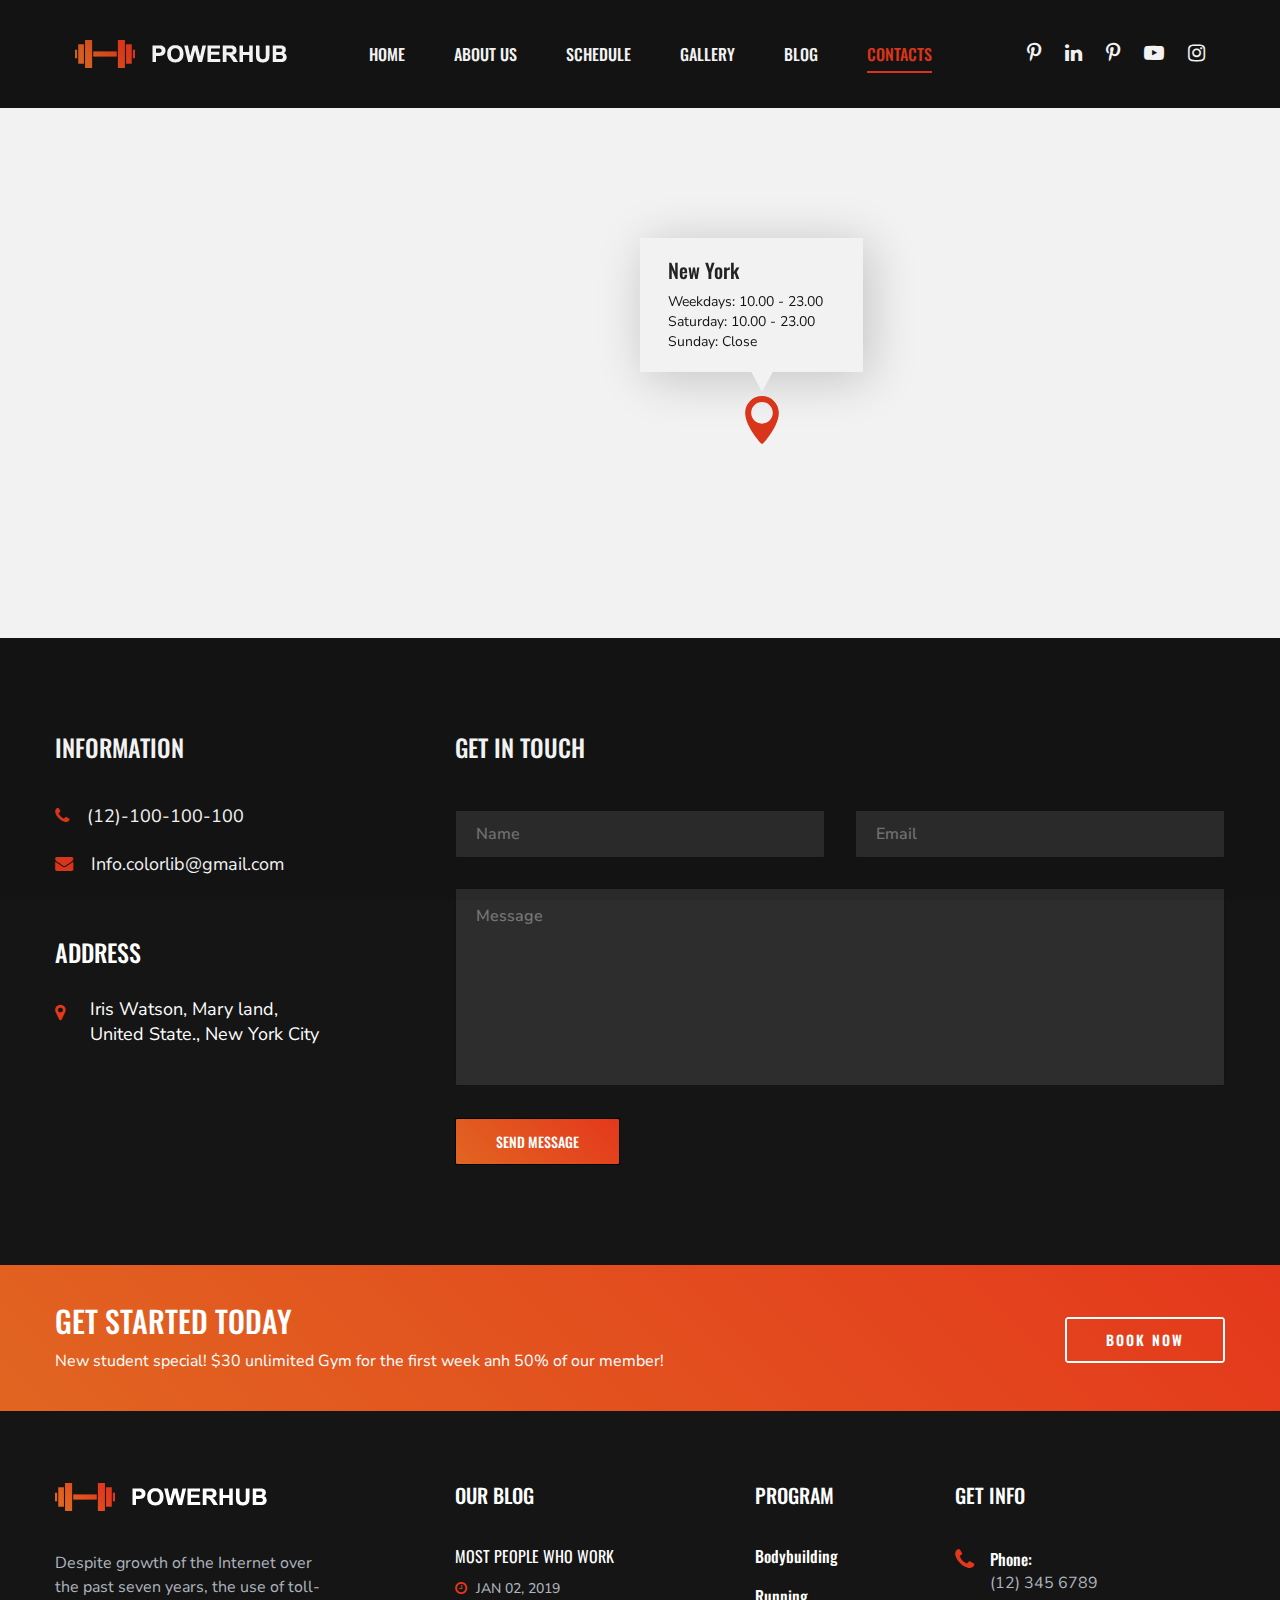
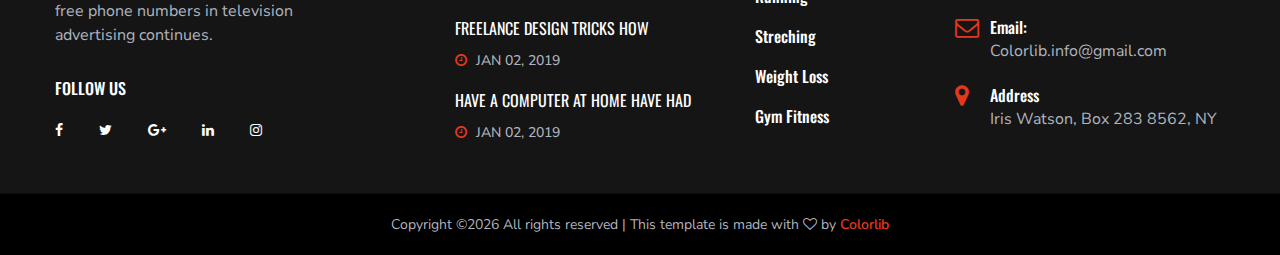
<file: contact.html>
<!DOCTYPE html>
<html lang="zxx">

<head>
    <meta charset="UTF-8">
    <meta name="description" content="Activitar Template">
    <meta name="keywords" content="Activitar, unica, creative, html">
    <meta name="viewport" content="width=device-width, initial-scale=1.0">
    <meta http-equiv="X-UA-Compatible" content="ie=edge">
    <link rel="shortcut icon" type="image/x-icon" href="img/favicon.ico">
    <title>CONTACT | POWERHUB</title>

    <!-- Google Font -->
    <link href="https://fonts.googleapis.com/css?family=Nunito+Sans:400,600,700,800,900&display=swap" rel="stylesheet">
    <link href="https://fonts.googleapis.com/css?family=Oswald:300,400,500,600,700&display=swap" rel="stylesheet">

    <!-- Css Styles -->
    <link rel="stylesheet" href="css/bootstrap.min.css" type="text/css">
    <link rel="stylesheet" href="css/font-awesome.min.css" type="text/css">
    <link rel="stylesheet" href="css/elegant-icons.css" type="text/css">
    <link rel="stylesheet" href="css/nice-select.css" type="text/css">
    <link rel="stylesheet" href="css/owl.carousel.min.css" type="text/css">
    <link rel="stylesheet" href="css/magnific-popup.css" type="text/css">
    <link rel="stylesheet" href="css/slicknav.min.css" type="text/css">
    <link rel="stylesheet" href="css/style.css" type="text/css">
</head>

<body>
    <!-- Page Preloder -->
    <div id="preloder">
        <div class="loader"></div>
    </div>

    <!-- Header Section Begin -->
    <header class="header-section header-normal">
        <div class="container-fluid">
            <div class="logo">
                <a href="./index.html">
                    <img src="img/logo.png" alt="">
                </a>
            </div>
            <div class="top-social">
                <a href="#"><i class="fa fa-pinterest-p"></i></a>
                <a href="#"><i class="fa fa-linkedin"></i></a>
                <a href="#"><i class="fa fa-pinterest-p"></i></a>
                <a href="#"><i class="fa fa-youtube-play"></i></a>
                <a href="#"><i class="fa fa-instagram"></i></a>
            </div>
            <div class="container">
                <div class="nav-menu">
                    <nav class="mainmenu mobile-menu">
                        <ul>
                            <li><a href="./index.html">Home</a></li>
                            <li><a href="./about-us.html">About us</a></li>
                            <li><a href="./schedule.html">Schedule</a></li>
                            <li><a href="./gallery.html">Gallery</a></li>
                            <li><a href="./blog.html">Blog</a>
                                <ul class="dropdown">
                                    <li><a href="./about-us.html">About Us</a></li>
                                    <li><a href="./blog-single.html">Blog Details</a></li>
                                </ul>
                            </li>
                            <li class="active"><a href="./contact.html">Contacts</a></li>
                        </ul>
                    </nav>
                </div>
            </div>
            <div id="mobile-menu-wrap"></div>
        </div>
    </header>
    <!-- Header End -->

    <!-- Map Section Begin -->
    <div class="contact-map">
        <iframe
            src="https://www.google.com/maps/embed?pb=!1m10!1m8!1m3!1d188618.51311104256!2d-71.236572!3d42.381647!3m2!1i1024!2i768!4f13.1!5e0!3m2!1sen!2sbd!4v1576756626784!5m2!1sen!2sbd"
            height="530" style="border: 0" allowfullscreen=""></iframe>
        <div class="map-hover">
            <h5>New York</h5>
            <ul>
                <li>Weekdays: 10.00 - 23.00</li>
                <li>Saturday: 10.00 - 23.00</li>
                <li>Sunday: Close</li>
            </ul>
            <i class="icon_pin"></i>
        </div>
    </div>
    <!-- Map Section End -->

    <!-- Contact Section Begin -->
    <section class="contact-section spad">
        <div class="container">
            <div class="row">
                <div class="col-lg-3">
                    <div class="contact-info">
                        <h4>Information</h4>
                        <ul>
                            <li><i class="fa fa-phone"></i>(12)-100-100-100</li>
                            <li><i class="fa fa-envelope"></i>Info.colorlib@gmail.com</li>
                        </ul>
                    </div>
                    <div class="contact-address">
                        <h4>Address</h4>
                        <ul>
                            <li><i class="fa fa-map-marker"></i> Iris Watson, Mary land, United State., New York City
                            </li>
                        </ul>
                    </div>
                </div>
                <div class="col-lg-8 offset-lg-1">
                    <div class="contact-form">
                        <h4>Get in touch</h4>
                        <form action="#">
                            <div class="row">
                                <div class="col-lg-6">
                                    <input type="text" placeholder="Name">
                                </div>
                                <div class="col-lg-6">
                                    <input type="text" placeholder="Email">
                                </div>
                                <div class="col-lg-12">
                                    <textarea placeholder="Message"></textarea>
                                    <button type="submit" class="c-btn">Send Message</button>
                                </div>
                            </div>
                        </form>
                    </div>
                </div>
            </div>
        </div>
    </section>
    <!-- Contact Section End -->

    <!-- Cta Section Begin -->
    <section class="cta-section">
        <div class="container">
            <div class="row">
                <div class="col-lg-12">
                    <div class="cta-text">
                        <h3>GeT Started Today</h3>
                        <p>New student special! $30 unlimited Gym for the first week anh 50% of our member!</p>
                    </div>
                    <a href="#" class="primary-btn cta-btn">book now</a>
                </div>
            </div>
        </div>
    </section>
    <!-- Cta Section End -->

    <!-- Footer Section Begin -->
    <footer class="footer-section">
        <div class="container">
            <div class="row">
                <div class="col-lg-3">
                    <div class="footer-logo-item">
                        <div class="f-logo">
                            <a href="#"><img src="img/logo.png" alt=""></a>
                        </div>
                        <p>Despite growth of the Internet over the past seven years, the use of toll-free phone numbers
                            in television advertising continues.</p>
                        <div class="social-links">
                            <h6>Follow us</h6>
                            <a href="#"><i class="fa fa-facebook"></i></a>
                            <a href="#"><i class="fa fa-twitter"></i></a>
                            <a href="#"><i class="fa fa-google-plus"></i></a>
                            <a href="#"><i class="fa fa-linkedin"></i></a>
                            <a href="#"><i class="fa fa-instagram"></i></a>
                        </div>
                    </div>
                </div>
                <div class="col-lg-3 offset-lg-1">
                    <div class="footer-widget">
                        <h5>Our Blog</h5>
                        <div class="footer-blog">
                            <a href="#" class="fb-item">
                                <h6>Most people who work</h6>
                                <span class="blog-time"><i class="fa fa-clock-o"></i> Jan 02, 2019</span>
                            </a>
                            <a href="#" class="fb-item">
                                <h6>Freelance Design Tricks How </h6>
                                <span class="blog-time"><i class="fa fa-clock-o"></i> Jan 02, 2019</span>
                            </a>
                            <a href="#" class="fb-item">
                                <h6>have a computer at home have had </h6>
                                <span class="blog-time"><i class="fa fa-clock-o"></i> Jan 02, 2019</span>
                            </a>
                        </div>
                    </div>
                </div>
                <div class="col-lg-2">
                    <div class="footer-widget">
                        <h5>Program</h5>
                        <ul class="workout-program">
                            <li><a href="#">Bodybuilding</a></li>
                            <li><a href="#">Running</a></li>
                            <li><a href="#">Streching</a></li>
                            <li><a href="#">Weight Loss</a></li>
                            <li><a href="#">Gym Fitness</a></li>
                        </ul>
                    </div>
                </div>
                <div class="col-lg-3">
                    <div class="footer-widget">
                        <h5>Get Info</h5>
                        <ul class="footer-info">
                            <li>
                                <i class="fa fa-phone"></i>
                                <span>Phone:</span>
                                (12) 345 6789
                            </li>
                            <li>
                                <i class="fa fa-envelope-o"></i>
                                <span>Email:</span>
                                Colorlib.info@gmail.com
                            </li>
                            <li>
                                <i class="fa fa-map-marker"></i>
                                <span>Address</span>
                                Iris Watson, Box 283 8562, NY
                            </li>
                        </ul>
                    </div>
                </div>
            </div>
        </div>
        <div class="copyright-text">
            <div class="container">
                <div class="row">
                    <div class="col-lg-12 text-center">
                        <div class="ct-inside"><!-- Link back to Colorlib can't be removed. Template is licensed under CC BY 3.0. -->
Copyright &copy;<script>document.write(new Date().getFullYear());</script> All rights reserved | This template is made with <i class="fa fa-heart-o" aria-hidden="true"></i> by <a href="https://colorlib.com" target="_blank">Colorlib</a>
<!-- Link back to Colorlib can't be removed. Template is licensed under CC BY 3.0. --></div>
                    </div>
                </div>
            </div>
        </div>
    </footer>
    <!-- Footer Section End -->

    <!-- Js Plugins -->
    <script src="js/jquery-3.3.1.min.js"></script>
    <script src="js/bootstrap.min.js"></script>
    <script src="js/jquery.magnific-popup.min.js"></script>
    <script src="js/mixitup.min.js"></script>
    <script src="js/jquery.nice-select.min.js"></script>
    <script src="js/jquery.slicknav.js"></script>
    <script src="js/owl.carousel.min.js"></script>
    <script src="js/masonry.pkgd.min.js"></script>
    <script src="js/main.js"></script>
</body>

</html>
</file>
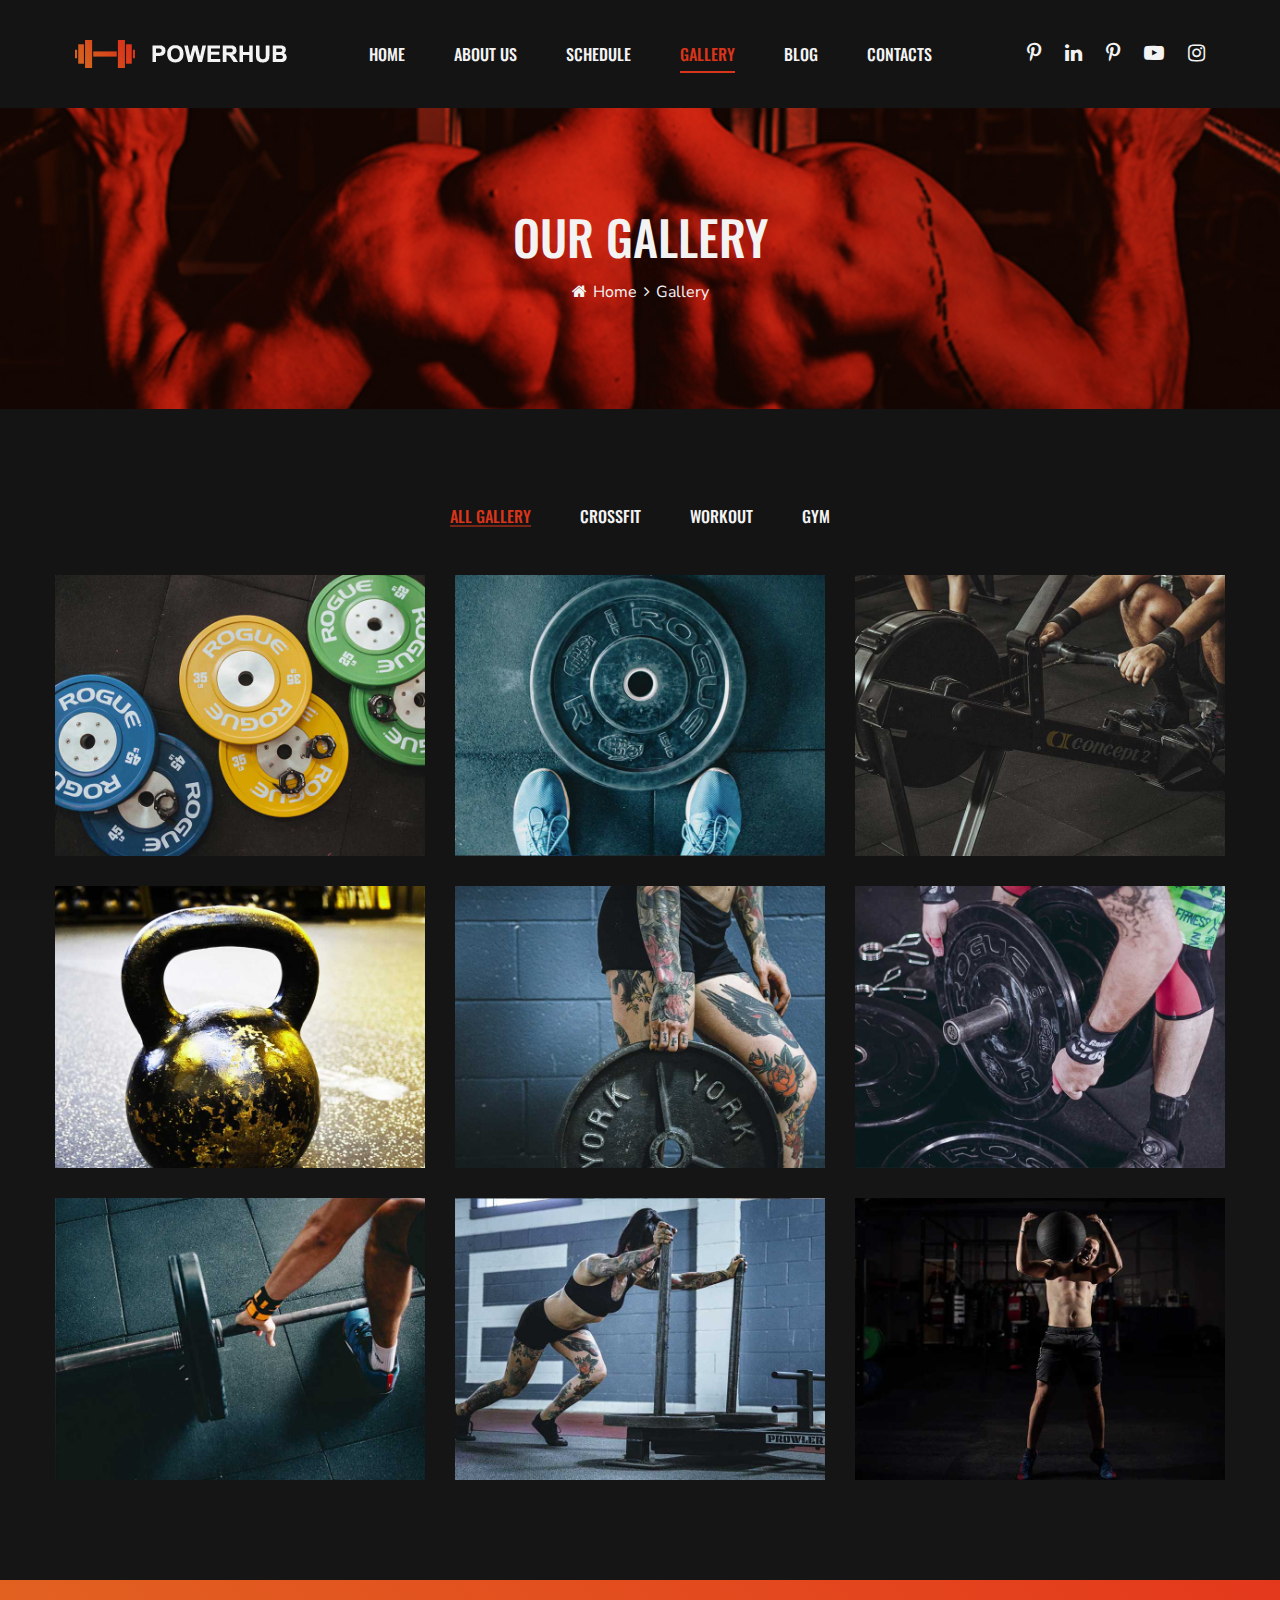
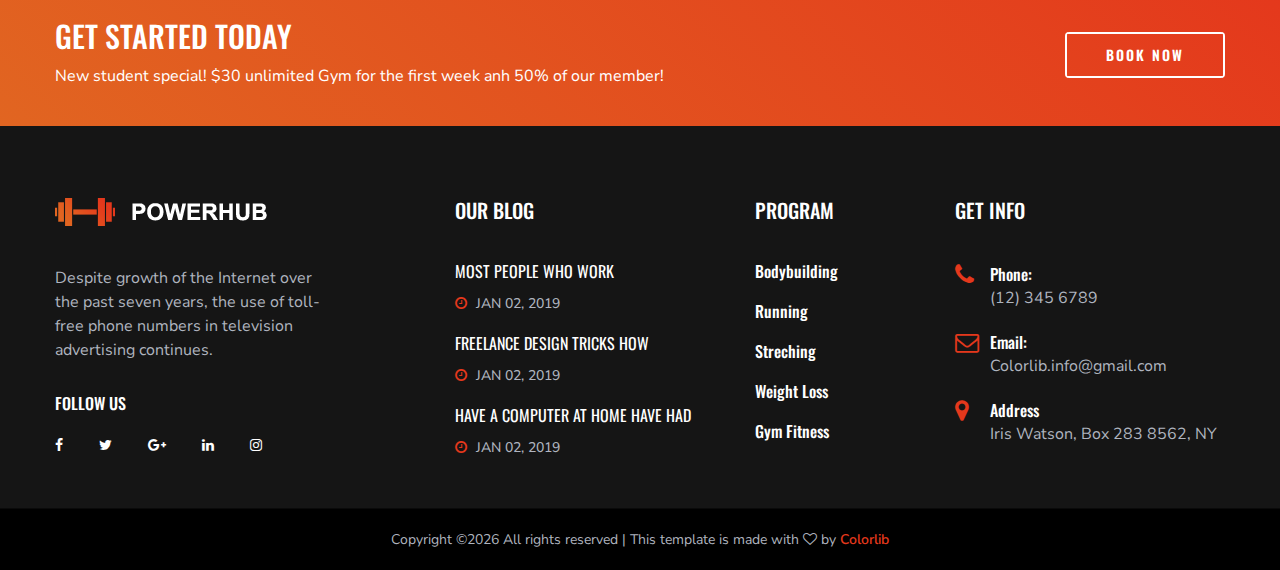
<file: gallery.html>
<!DOCTYPE html>
<html lang="zxx">

<head>
    <meta charset="UTF-8">
    <meta name="description" content="Activitar Template">
    <meta name="keywords" content="Activitar, unica, creative, html">
    <meta name="viewport" content="width=device-width, initial-scale=1.0">
    <meta http-equiv="X-UA-Compatible" content="ie=edge">
    <link rel="shortcut icon" type="image/x-icon" href="img/favicon.ico">
    <title>GALLERY | POWERHUB</title>

    <!-- Google Font -->
    <link href="https://fonts.googleapis.com/css?family=Nunito+Sans:400,600,700,800,900&display=swap" rel="stylesheet">
    <link href="https://fonts.googleapis.com/css?family=Oswald:300,400,500,600,700&display=swap" rel="stylesheet">

    <!-- Css Styles -->
    <link rel="stylesheet" href="css/bootstrap.min.css" type="text/css">
    <link rel="stylesheet" href="css/font-awesome.min.css" type="text/css">
    <link rel="stylesheet" href="css/elegant-icons.css" type="text/css">
    <link rel="stylesheet" href="css/nice-select.css" type="text/css">
    <link rel="stylesheet" href="css/owl.carousel.min.css" type="text/css">
    <link rel="stylesheet" href="css/magnific-popup.css" type="text/css">
    <link rel="stylesheet" href="css/slicknav.min.css" type="text/css">
    <link rel="stylesheet" href="css/style.css" type="text/css">
</head>

<body>
    <!-- Page Preloder -->
    <div id="preloder">
        <div class="loader"></div>
    </div>

    <!-- Header Section Begin -->
    <header class="header-section header-normal">
        <div class="container-fluid">
            <div class="logo">
                <a href="./index.html">
                    <img src="img/logo.png" alt="">
                </a>
            </div>
            <div class="top-social">
                <a href="#"><i class="fa fa-pinterest-p"></i></a>
                <a href="#"><i class="fa fa-linkedin"></i></a>
                <a href="#"><i class="fa fa-pinterest-p"></i></a>
                <a href="#"><i class="fa fa-youtube-play"></i></a>
                <a href="#"><i class="fa fa-instagram"></i></a>
            </div>
            <div class="container">
                <div class="nav-menu">
                    <nav class="mainmenu mobile-menu">
                        <ul>
                            <li><a href="./index.html">Home</a></li>
                            <li><a href="./about-us.html">About us</a></li>
                            <li><a href="./schedule.html">Schedule</a></li>
                            <li class="active"><a href="./gallery.html">Gallery</a></li>
                            <li><a href="./blog.html">Blog</a>
                                <ul class="dropdown">
                                    <li><a href="./about-us.html">About Us</a></li>
                                    <li><a href="./blog-single.html">Blog Details</a></li>
                                </ul>
                            </li>
                            <li><a href="./contact.html">Contacts</a></li>
                        </ul>
                    </nav>
                </div>
            </div>
            <div id="mobile-menu-wrap"></div>
        </div>
    </header>
    <!-- Header End -->

    <!-- Breadcrumb Section Begin -->
    <section class="breadcrumb-section set-bg spad" data-setbg="img/about-bread.jpg">
        <div class="container">
            <div class="row">
                <div class="col-lg-12">
                    <div class="breadcrumb-text">
                        <h2>Our Gallery</h2>
                        <div class="breadcrumb-controls">
                            <a href="#"><i class="fa fa-home"></i> Home</a>
                            <span>Gallery</span>
                        </div>
                    </div>
                </div>
            </div>
        </div>
    </section>
    <!-- Breadcrumb End -->

    <!-- Gallery Section Begin -->
    <section class="gallery-section spad">
        <div class="container">
            <div class="row">
                <div class="col-lg-12">
                    <div class="gallery-controls">
                        <ul>
                            <li class="active" data-filter="*">All GALLERY</li>
                            <li data-filter=".crossfit">Crossfit</li>
                            <li data-filter=".workout">Workout</li>
                            <li data-filter=".gym">GYM</li>
                        </ul>
                    </div>
                </div>
            </div>
            <div class="row gallery-filter">
                <div class="col-lg-4 col-sm-6 mix crossfit workout">
                    <div class="gallery-item">
                        <img src="img/gallery/gallery-1.jpg"" alt="">
                        <div class="gi-hover-warp">
                            <div class="gi-hover">
                                <a href="img/gallery/gallery-1.jpg" class="image-popup"><i class="fa fa-search-plus"></i></a>
                                <a href="#"><i class="fa fa-chain"></i></a>
                                <h6>Time to Try a Bodyweight Workout <span>Run, Walk, Swimming</span></h6>
                            </div>
                        </div>
                    </div>
                </div>
                <div class="col-lg-4 col-sm-6 mix workout gym">
                    <div class="gallery-item">
                        <img src="img/gallery/gallery-2.jpg"" alt="">
                        <div class="gi-hover-warp">
                            <div class="gi-hover">
                                <a href="img/gallery/gallery-2.jpg" class="image-popup"><i class="fa fa-search-plus"></i></a>
                                <a href="#"><i class="fa fa-chain"></i></a>
                                <h6>Time to Try a Bodyweight Workout <span>Run, Walk, Swimming</span></h6>
                            </div>
                        </div>
                    </div>
                </div>
                <div class="col-lg-4 col-sm-6 mix workout">
                    <div class="gallery-item">
                        <img src="img/gallery/gallery-3.jpg"" alt="">
                        <div class="gi-hover-warp">
                            <div class="gi-hover">
                                <a href="img/gallery/gallery-3.jpg" class="image-popup"><i class="fa fa-search-plus"></i></a>
                                <a href="#"><i class="fa fa-chain"></i></a>
                                <h6>Time to Try a Bodyweight Workout <span>Run, Walk, Swimming</span></h6>
                            </div>
                        </div>
                    </div>
                </div>
                <div class="col-lg-4 col-sm-6 mix gym">
                    <div class="gallery-item">
                        <img src="img/gallery/gallery-4.jpg"" alt="">
                        <div class="gi-hover-warp">
                            <div class="gi-hover">
                                <a href="img/gallery/gallery-4.jpg" class="image-popup"><i
                                        class="fa fa-search-plus"></i></a>
                                <a href="#"><i class="fa fa-chain"></i></a>
                                <h6>Time to Try a Bodyweight Workout <span>Run, Walk, Swimming</span></h6>
                            </div>
                        </div>
                    </div>
                </div>
                <div class="col-lg-4 col-sm-6 mix crossfit">
                    <div class="gallery-item">
                        <img src="img/gallery/gallery-5.jpg"" alt="">
                        <div class="gi-hover-warp">
                            <div class="gi-hover">
                                <a href="img/gallery/gallery-5.jpg" class="image-popup"><i class="fa fa-search-plus"></i></a>
                                <a href="#"><i class="fa fa-chain"></i></a>
                                <h6>Time to Try a Bodyweight Workout <span>Run, Walk, Swimming</span></h6>
                            </div>
                        </div>
                    </div>
                </div>
                <div class="col-lg-4 col-sm-6 mix gym crossfit">
                    <div class="gallery-item">
                        <img src="img/gallery/gallery-6.jpg"" alt="">
                        <div class="gi-hover-warp">
                            <div class="gi-hover">
                                <a href="img/gallery/gallery-6.jpg" class="image-popup"><i
                                        class="fa fa-search-plus"></i></a>
                                <a href="#"><i class="fa fa-chain"></i></a>
                                <h6>Time to Try a Bodyweight Workout <span>Run, Walk, Swimming</span></h6>
                            </div>
                        </div>
                    </div>
                </div>
                <div class="col-lg-4 col-sm-6 mix workout">
                    <div class="gallery-item">
                        <img src="img/gallery/gallery-7.jpg"" alt="">
                        <div class="gi-hover-warp">
                            <div class="gi-hover">
                                <a href="img/gallery/gallery-7.jpg" class="image-popup"><i
                                        class="fa fa-search-plus"></i></a>
                                <a href="#"><i class="fa fa-chain"></i></a>
                                <h6>Time to Try a Bodyweight Workout <span>Run, Walk, Swimming</span></h6>
                            </div>
                        </div>
                    </div>
                </div>
                <div class="col-lg-4 col-sm-6 mix crossfit gym">
                    <div class="gallery-item">
                        <img src="img/gallery/gallery-8.jpg"" alt="">
                        <div class="gi-hover-warp">
                            <div class="gi-hover">
                                <a href="img/gallery/gallery-8.jpg" class="image-popup"><i
                                        class="fa fa-search-plus"></i></a>
                                <a href="#"><i class="fa fa-chain"></i></a>
                                <h6>Time to Try a Bodyweight Workout <span>Run, Walk, Swimming</span></h6>
                            </div>
                        </div>
                    </div>
                </div>
                <div class="col-lg-4 col-sm-6 mix crossfit gym workout">
                    <div class="gallery-item">
                        <img src="img/gallery/gallery-9.jpg"" alt="">
                        <div class="gi-hover-warp">
                            <div class="gi-hover">
                                <a href="img/gallery/gallery-9.jpg" class="image-popup"><i
                                        class="fa fa-search-plus"></i></a>
                                <a href="#"><i class="fa fa-chain"></i></a>
                                <h6>Time to Try a Bodyweight Workout <span>Run, Walk, Swimming</span></h6>
                            </div>
                        </div>
                    </div>
                </div>
            </div>
        </div>
    </section>
    <!-- Gallery Section End -->

    <!-- Cta Section Begin -->
    <section class="cta-section">
        <div class="container">
            <div class="row">
                <div class="col-lg-12">
                    <div class="cta-text">
                        <h3>GeT Started Today</h3>
                        <p>New student special! $30 unlimited Gym for the first week anh 50% of our member!</p>
                    </div>
                    <a href="#" class="primary-btn cta-btn">book now</a>
                </div>
            </div>
        </div>
    </section>
    <!-- Cta Section End -->

    <!-- Footer Section Begin -->
    <footer class="footer-section">
        <div class="container">
            <div class="row">
                <div class="col-lg-3">
                    <div class="footer-logo-item">
                        <div class="f-logo">
                            <a href="#"><img src="img/logo.png" alt=""></a>
                        </div>
                        <p>Despite growth of the Internet over the past seven years, the use of toll-free phone numbers
                            in television advertising continues.</p>
                        <div class="social-links">
                            <h6>Follow us</h6>
                            <a href="#"><i class="fa fa-facebook"></i></a>
                            <a href="#"><i class="fa fa-twitter"></i></a>
                            <a href="#"><i class="fa fa-google-plus"></i></a>
                            <a href="#"><i class="fa fa-linkedin"></i></a>
                            <a href="#"><i class="fa fa-instagram"></i></a>
                        </div>
                    </div>
                </div>
                <div class="col-lg-3 offset-lg-1">
                    <div class="footer-widget">
                        <h5>Our Blog</h5>
                        <div class="footer-blog">
                            <a href="#" class="fb-item">
                                <h6>Most people who work</h6>
                                <span class="blog-time"><i class="fa fa-clock-o"></i> Jan 02, 2019</span>
                            </a>
                            <a href="#" class="fb-item">
                                <h6>Freelance Design Tricks How </h6>
                                <span class="blog-time"><i class="fa fa-clock-o"></i> Jan 02, 2019</span>
                            </a>
                            <a href="#" class="fb-item">
                                <h6>have a computer at home have had </h6>
                                <span class="blog-time"><i class="fa fa-clock-o"></i> Jan 02, 2019</span>
                            </a>
                        </div>
                    </div>
                </div>
                <div class="col-lg-2">
                    <div class="footer-widget">
                        <h5>Program</h5>
                        <ul class="workout-program">
                            <li><a href="#">Bodybuilding</a></li>
                            <li><a href="#">Running</a></li>
                            <li><a href="#">Streching</a></li>
                            <li><a href="#">Weight Loss</a></li>
                            <li><a href="#">Gym Fitness</a></li>
                        </ul>
                    </div>
                </div>
                <div class="col-lg-3">
                    <div class="footer-widget">
                        <h5>Get Info</h5>
                        <ul class="footer-info">
                            <li>
                                <i class="fa fa-phone"></i>
                                <span>Phone:</span>
                                (12) 345 6789
                            </li>
                            <li>
                                <i class="fa fa-envelope-o"></i>
                                <span>Email:</span>
                                Colorlib.info@gmail.com
                            </li>
                            <li>
                                <i class="fa fa-map-marker"></i>
                                <span>Address</span>
                                Iris Watson, Box 283 8562, NY
                            </li>
                        </ul>
                    </div>
                </div>
            </div>
        </div>
        <div class="copyright-text">
            <div class="container">
                <div class="row">
                    <div class="col-lg-12 text-center">
                        <div class="ct-inside"><!-- Link back to Colorlib can't be removed. Template is licensed under CC BY 3.0. -->
Copyright &copy;<script>document.write(new Date().getFullYear());</script> All rights reserved | This template is made with <i class="fa fa-heart-o" aria-hidden="true"></i> by <a href="https://colorlib.com" target="_blank">Colorlib</a>
<!-- Link back to Colorlib can't be removed. Template is licensed under CC BY 3.0. --> </div>
                    </div>
                </div>
            </div>
        </div>
    </footer>
    <!-- Footer Section End -->

    <!-- Js Plugins -->
    <script src="js/jquery-3.3.1.min.js"></script>
    <script src="js/bootstrap.min.js"></script>
    <script src="js/jquery.magnific-popup.min.js"></script>
    <script src="js/mixitup.min.js"></script>
    <script src="js/jquery.nice-select.min.js"></script>
    <script src="js/jquery.slicknav.js"></script>
    <script src="js/owl.carousel.min.js"></script>
    <script src="js/masonry.pkgd.min.js"></script>
    <script src="js/main.js"></script>
</body>

</html>
</file>
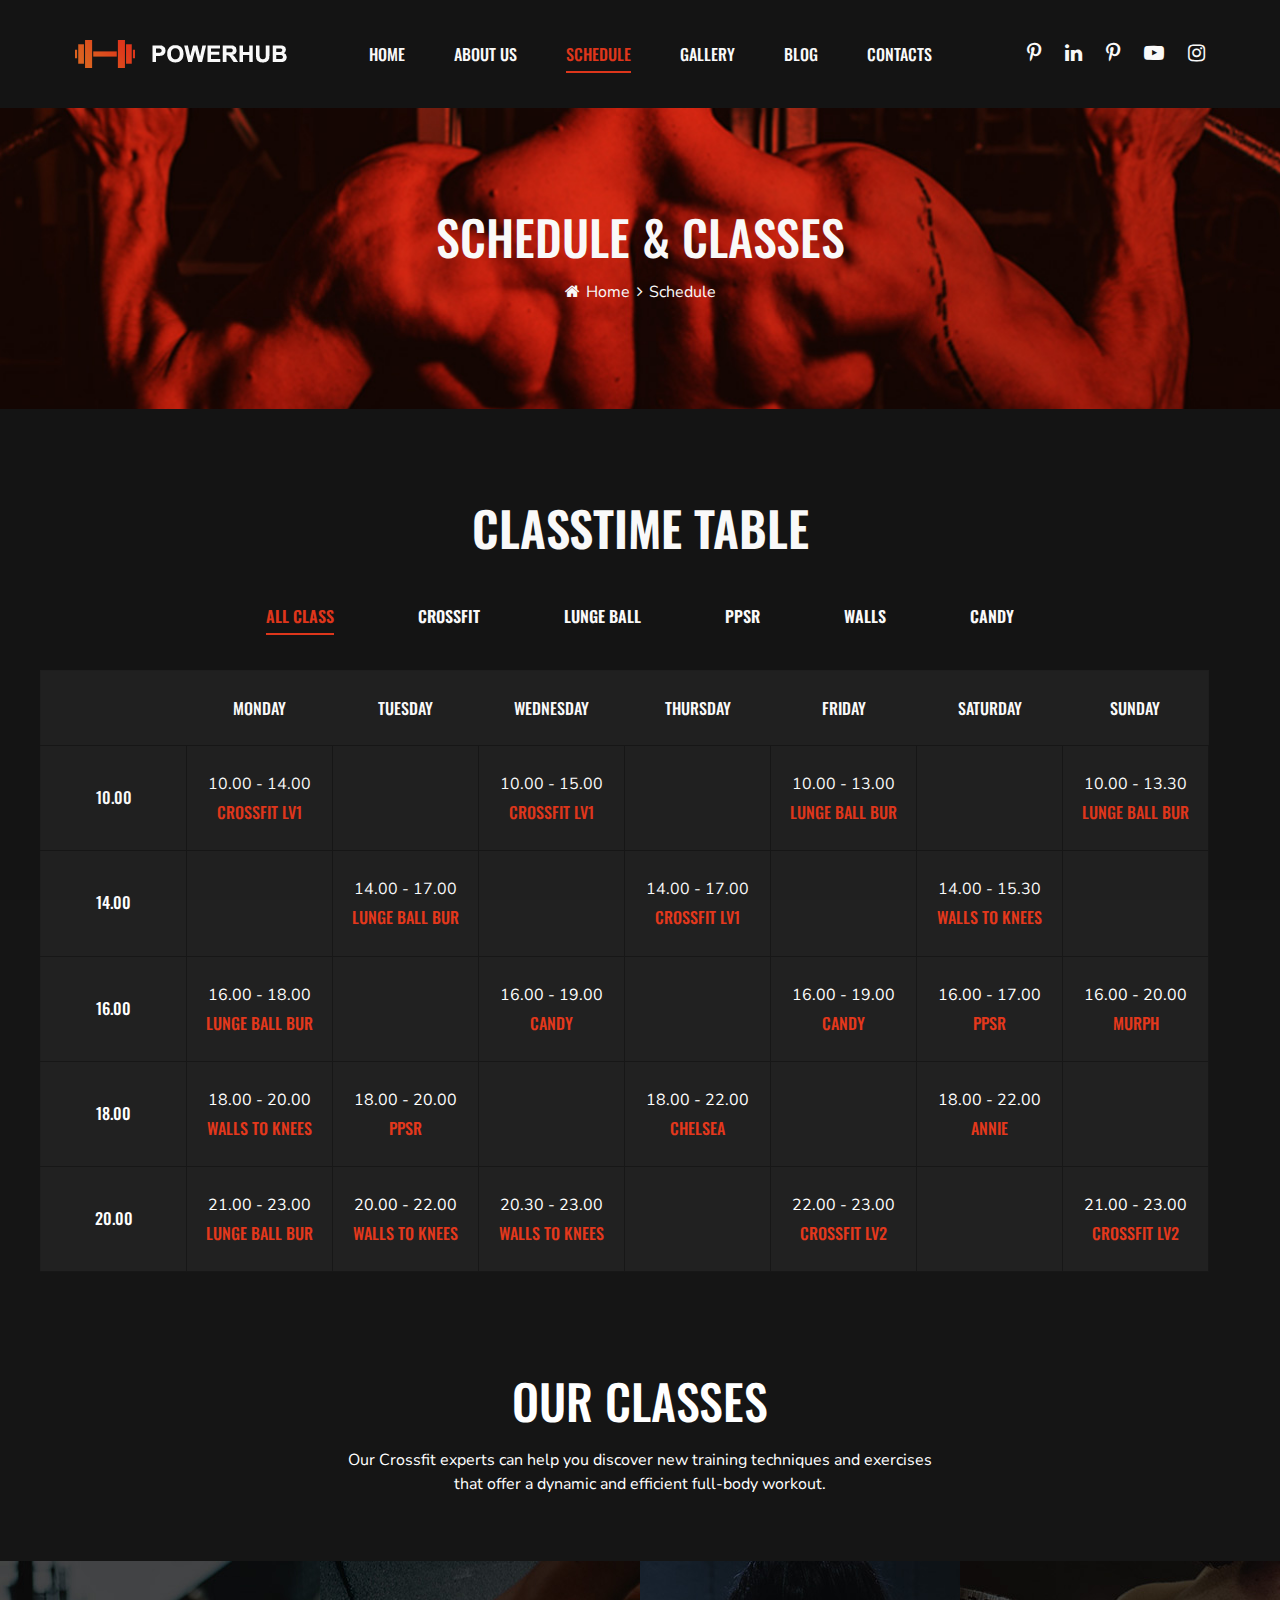
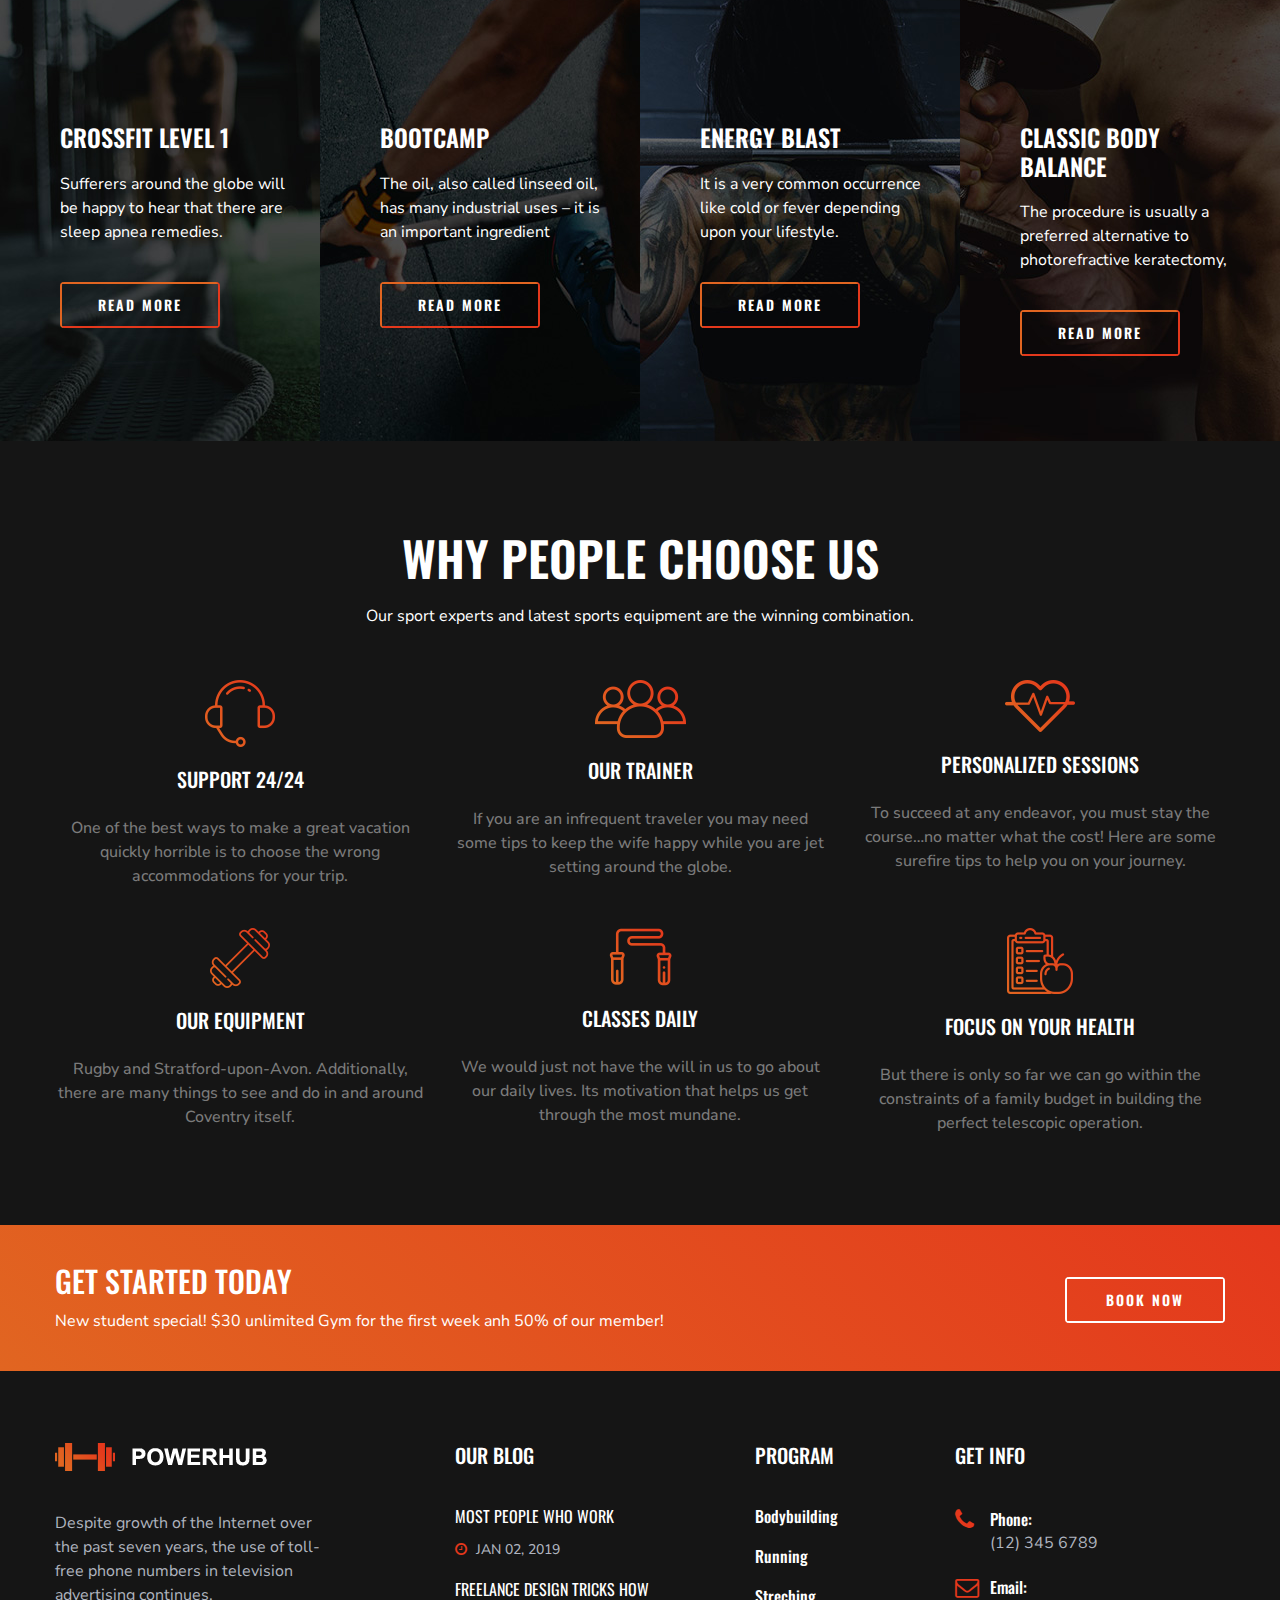
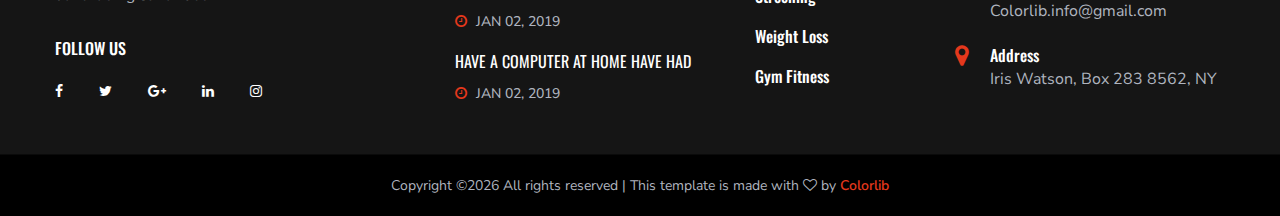
<file: schedule.html>
<!DOCTYPE html>
<html lang="zxx">

<head>
    <meta charset="UTF-8">
    <meta name="description" content="Activitar Template">
    <meta name="keywords" content="Activitar, unica, creative, html">
    <meta name="viewport" content="width=device-width, initial-scale=1.0">
    <meta http-equiv="X-UA-Compatible" content="ie=edge">
    <link rel="shortcut icon" type="image/x-icon" href="img/favicon.ico">
    <title>SCHEDULE  | POWERHUB </title>

    <!-- Google Font -->
    <link href="https://fonts.googleapis.com/css?family=Nunito+Sans:400,600,700,800,900&display=swap" rel="stylesheet">
    <link href="https://fonts.googleapis.com/css?family=Oswald:300,400,500,600,700&display=swap" rel="stylesheet">

    <!-- Css Styles -->
    <link rel="stylesheet" href="css/bootstrap.min.css" type="text/css">
    <link rel="stylesheet" href="css/font-awesome.min.css" type="text/css">
    <link rel="stylesheet" href="css/elegant-icons.css" type="text/css">
    <link rel="stylesheet" href="css/nice-select.css" type="text/css">
    <link rel="stylesheet" href="css/owl.carousel.min.css" type="text/css">
    <link rel="stylesheet" href="css/magnific-popup.css" type="text/css">
    <link rel="stylesheet" href="css/slicknav.min.css" type="text/css">
    <link rel="stylesheet" href="css/style.css" type="text/css">
</head>

<body>
    <!-- Page Preloder -->
    <div id="preloder">
        <div class="loader"></div>
    </div>

    <!-- Header Section Begin -->
    <header class="header-section header-normal">
        <div class="container-fluid">
            <div class="logo">
                <a href="./index.html">
                    <img src="img/logo.png" alt="">
                </a>
            </div>
            <div class="top-social">
                <a href="#"><i class="fa fa-pinterest-p"></i></a>
                <a href="#"><i class="fa fa-linkedin"></i></a>
                <a href="#"><i class="fa fa-pinterest-p"></i></a>
                <a href="#"><i class="fa fa-youtube-play"></i></a>
                <a href="#"><i class="fa fa-instagram"></i></a>
            </div>
            <div class="container">
                <div class="nav-menu">
                    <nav class="mainmenu mobile-menu">
                        <ul>
                            <li><a href="./index.html">Home</a></li>
                            <li><a href="./about-us.html">About us</a></li>
                            <li class="active"><a href="./schedule.html">Schedule</a></li>
                            <li><a href="./gallery.html">Gallery</a></li>
                            <li><a href="./blog.html">Blog</a>
                                <ul class="dropdown">
                                    <li><a href="./about-us.html">About Us</a></li>
                                    <li><a href="./blog-single.html">Blog Details</a></li>
                                </ul>
                            </li>
                            <li><a href="./contact.html">Contacts</a></li>
                        </ul>
                    </nav>
                </div>
            </div>
            <div id="mobile-menu-wrap"></div>
        </div>
    </header>
    <!-- Header End -->

    <!-- Breadcrumb Section Begin -->
    <section class="breadcrumb-section set-bg spad" data-setbg="img/about-bread.jpg">
        <div class="container">
            <div class="row">
                <div class="col-lg-12">
                    <div class="breadcrumb-text">
                        <h2>SCHEDULE & CLASSES</h2>
                        <div class="breadcrumb-controls">
                            <a href="#"><i class="fa fa-home"></i> Home</a>
                            <span>Schedule</span>
                        </div>
                    </div>
                </div>
            </div>
        </div>
    </section>
    <!-- Breadcrumb End -->

    <!-- Class Time Section Begin -->
    <section class="classtime-section class-time-table spad">
        <div class="container">
            <div class="row">
                <div class="col-lg-12 text-center">
                    <div class="section-title">
                        <h2>Classtime Table</h2>
                    </div>
                </div>
            </div>
            <div class="row">
                <div class="col-lg-12">
                    <div class="timetable-controls">
                        <ul>
                            <li class="active" data-tsfilter="all">all class</li>
                            <li data-tsfilter="crossfit">crossfit</li>
                            <li data-tsfilter="lunge">lunge ball</li>
                            <li data-tsfilter="ppsr">ppsr</li>
                            <li data-tsfilter="walls">walls</li>
                            <li data-tsfilter="candy">candy</li>
                        </ul>
                    </div>
                </div>
            </div>
            <div class="row">
                <div class="classtime-table">
                    <table>
                        <thead>
                            <tr>
                                <th></th>
                                <th>Monday</th>
                                <th>Tuesday</th>
                                <th>Wednesday</th>
                                <th>Thursday</th>
                                <th>Friday</th>
                                <th>Saturday</th>
                                <th>Sunday</th>
                            </tr>
                        </thead>
                        <tbody>
                            <tr>
                                <td class="workout-time">10.00</td>
                                <td class="hover-bg ts-item" data-tsmeta="crossfit">
                                    <span>10.00 - 14.00</span>
                                    <h6>Crossfit lv1</h6>
                                </td>
                                <td></td>
                                <td class="hover-bg ts-item" data-tsmeta="crossfit">
                                    <span>10.00 - 15.00</span>
                                    <h6>Crossfit lv1</h6>
                                </td>
                                <td></td>
                                <td class="hover-bg ts-item" data-tsmeta="lunge">
                                    <span>10.00 - 13.00</span>
                                    <h6>Lunge Ball Bur</h6>
                                </td>
                                <td></td>
                                <td class="hover-bg ts-item" data-tsmeta="lunge">
                                    <span>10.00 - 13.30</span>
                                    <h6>Lunge Ball Bur</h6>
                                </td>
                            </tr>
                            <tr>
                                <td class="workout-time">14.00</td>
                                <td></td>
                                <td class="hover-bg ts-item" data-tsmeta="lunge">
                                    <span>14.00 - 17.00</span>
                                    <h6>Lunge Ball Bur</h6>
                                </td>
                                <td></td>
                                <td class="hover-bg ts-item" data-tsmeta="crossfit">
                                    <span>14.00 - 17.00</span>
                                    <h6>Crossfit lv1</h6>
                                </td>
                                <td></td>
                                <td class="hover-bg ts-item" data-tsmeta="walls">
                                    <span>14.00 - 15.30</span>
                                    <h6>Walls to Knees</h6>
                                </td>
                                <td></td>
                            </tr>
                            <tr>
                                <td class="workout-time">16.00</td>
                                <td class="hover-bg ts-item" data-tsmeta="lunge">
                                    <span>16.00 - 18.00</span>
                                    <h6>Lunge Ball Bur</h6>
                                </td>
                                <td></td>
                                <td class="hover-bg ts-item" data-tsmeta="candy">
                                    <span>16.00 - 19.00</span>
                                    <h6>Candy</h6>
                                </td>
                                <td></td>
                                <td class="hover-bg ts-item" data-tsmeta="candy">
                                    <span>16.00 - 19.00</span>
                                    <h6>Candy</h6>
                                </td>
                                <td class="hover-bg ts-item" data-tsmeta="ppsr">
                                    <span>16.00 - 17.00</span>
                                    <h6>Ppsr</h6>
                                </td>
                                <td class="hover-bg ts-item" data-tsmeta="murph">
                                    <span>16.00 - 20.00</span>
                                    <h6>murph</h6>
                                </td>
                            </tr>
                            <tr>
                                <td class="workout-time">18.00</td>
                                <td class="hover-bg ts-item" data-tsmeta="walls">
                                    <span>18.00 - 20.00</span>
                                    <h6>Walls to Knees</h6>
                                </td>
                                <td class="hover-bg ts-item" data-tsmeta="ppsr">
                                    <span>18.00 - 20.00</span>
                                    <h6>ppsr</h6>
                                </td>
                                <td></td>
                                <td class="hover-bg ts-item" data-tsmeta="chelsea">
                                    <span>18.00 - 22.00</span>
                                    <h6>Chelsea</h6>
                                </td>
                                <td></td>
                                <td class="hover-bg ts-item" data-tsmeta="annie">
                                    <span>18.00 - 22.00</span>
                                    <h6>annie</h6>
                                </td>
                                <td></td>
                            </tr>
                            <tr>
                                <td class="workout-time">20.00</td>
                                <td class="hover-bg ts-item" data-tsmeta="lunge">
                                    <span>21.00 - 23.00</span>
                                    <h6>Lunge Ball Bur</h6>
                                </td>
                                <td class="hover-bg ts-item" data-tsmeta="walls">
                                    <span>20.00 - 22.00</span>
                                    <h6>Walls to Knees</h6>
                                </td>
                                <td class="hover-bg ts-item" data-tsmeta="walls">
                                    <span>20.30 - 23.00</span>
                                    <h6>Walls to Knees</h6>
                                </td>
                                <td></td>
                                <td class="hover-bg ts-item" data-tsmeta="crossfit">
                                    <span>22.00 - 23.00</span>
                                    <h6>Crossfit Lv2</h6>
                                </td>
                                <td></td>
                                <td class="hover-bg ts-item" data-tsmeta="crossfit">
                                    <span>21.00 - 23.00</span>
                                    <h6>Crossfit Lv2</h6>
                                </td>
                            </tr>
                        </tbody>
                    </table>
                </div>
            </div>
        </div>
    </section>
    <!-- Class Time Section End -->

    <!-- Classes Section Begin -->
    <section class="classes-section schedule-page">
        <div class="class-title">
            <div class="container">
                <div class="row">
                    <div class="col-lg-12 text-center">
                        <div class="section-title">
                            <h2>Our Classes</h2>
                            <p>Our Crossfit experts can help you discover new training techniques and exercises
                                <br />that offer a dynamic and efficient full-body workout.</p>
                        </div>
                    </div>
                </div>
            </div>
        </div>
        <div class="container-fluid">
            <div class="row">
                <div class="col-lg-3">
                    <div class="classes-item set-bg" data-setbg="img/classes/class-1.jpg">
                        <h4>Crossfit Level 1</h4>
                        <p>Sufferers around the globe will be happy to hear that there are sleep apnea remedies.</p>
                        <a href="#" class="primary-btn class-btn">Read More</a>
                    </div>
                </div>
                <div class="col-lg-3">
                    <div class="classes-item set-bg" data-setbg="img/classes/class-2.jpg">
                        <h4>BootCamp</h4>
                        <p>The oil, also called linseed oil, has many industrial uses – it is an important ingredient
                        </p>
                        <a href="#" class="primary-btn class-btn">Read More</a>
                    </div>
                </div>
                <div class="col-lg-3">
                    <div class="classes-item set-bg" data-setbg="img/classes/class-3.jpg">
                        <h4>Energy Blast</h4>
                        <p>It is a very common occurrence like cold or fever depending upon your lifestyle. </p>
                        <a href="#" class="primary-btn class-btn">Read More</a>
                    </div>
                </div>
                <div class="col-lg-3">
                    <div class="classes-item set-bg" data-setbg="img/classes/class-4.jpg">
                        <h4>CLASSIC BODY BALANCE</h4>
                        <p>The procedure is usually a preferred alternative to photorefractive keratectomy,</p>
                        <a href="#" class="primary-btn class-btn">Read More</a>
                    </div>
                </div>
            </div>
        </div>
    </section>
    <!-- Classes Section End -->

    <!-- Choseus Section Begin -->
    <section class="chooseus-section schedule-page spad">
        <div class="container">
            <div class="row">
                <div class="col-lg-12">
                    <div class="section-title">
                        <h2>Why People Choose Us</h2>
                        <p>Our sport experts and latest sports equipment are the winning combination.</p>
                    </div>
                </div>
            </div>
            <div class="row">
                <div class="col-lg-4">
                    <div class="choose-item">
                        <img src="img/icons/chose-icon-1.png" alt="">
                        <h5>Support 24/24</h5>
                        <p>One of the best ways to make a great vacation quickly horrible is to choose the wrong
                            accommodations for your trip. </p>
                    </div>
                </div>
                <div class="col-lg-4">
                    <div class="choose-item">
                        <img src="img/icons/chose-icon-2.png" alt="">
                        <h5>Our trainer</h5>
                        <p>If you are an infrequent traveler you may need some tips to keep the wife happy while you are
                            jet setting around the globe.</p>
                    </div>
                </div>
                <div class="col-lg-4">
                    <div class="choose-item">
                        <img src="img/icons/chose-icon-3.png" alt="">
                        <h5>Personalized sessions</h5>
                        <p>To succeed at any endeavor, you must stay the course…no matter what the cost! Here are some
                            surefire tips to help you on your journey.</p>
                    </div>
                </div>
                <div class="col-lg-4">
                    <div class="choose-item">
                        <img src="img/icons/chose-icon-4.png" alt="">
                        <h5>Our equipment</h5>
                        <p>Rugby and Stratford-upon-Avon. Additionally, there are many things to see and do in and
                            around Coventry itself.</p>
                    </div>
                </div>
                <div class="col-lg-4">
                    <div class="choose-item">
                        <img src="img/icons/chose-icon-5.png" alt="">
                        <h5>Classes daily</h5>
                        <p>We would just not have the will in us to go about our daily lives. Its motivation that helps
                            us get through the most mundane.</p>
                    </div>
                </div>
                <div class="col-lg-4">
                    <div class="choose-item">
                        <img src="img/icons/chose-icon-6.png" alt="">
                        <h5>Focus on your health</h5>
                        <p>But there is only so far we can go within the constraints of a family budget in building the
                            perfect telescopic operation.</p>
                    </div>
                </div>
            </div>
        </div>
    </section>
    <!-- Choseus Section End -->

    <!-- Cta Section Begin -->
    <section class="cta-section">
        <div class="container">
            <div class="row">
                <div class="col-lg-12">
                    <div class="cta-text">
                        <h3>GeT Started Today</h3>
                        <p>New student special! $30 unlimited Gym for the first week anh 50% of our member!</p>
                    </div>
                    <a href="#" class="primary-btn cta-btn">book now</a>
                </div>
            </div>
        </div>
    </section>
    <!-- Cta Section End -->

    <!-- Footer Section Begin -->
    <footer class="footer-section">
        <div class="container">
            <div class="row">
                <div class="col-lg-3">
                    <div class="footer-logo-item">
                        <div class="f-logo">
                            <a href="#"><img src="img/logo.png" alt=""></a>
                        </div>
                        <p>Despite growth of the Internet over the past seven years, the use of toll-free phone numbers
                            in television advertising continues.</p>
                        <div class="social-links">
                            <h6>Follow us</h6>
                            <a href="#"><i class="fa fa-facebook"></i></a>
                            <a href="#"><i class="fa fa-twitter"></i></a>
                            <a href="#"><i class="fa fa-google-plus"></i></a>
                            <a href="#"><i class="fa fa-linkedin"></i></a>
                            <a href="#"><i class="fa fa-instagram"></i></a>
                        </div>
                    </div>
                </div>
                <div class="col-lg-3 offset-lg-1">
                    <div class="footer-widget">
                        <h5>Our Blog</h5>
                        <div class="footer-blog">
                            <a href="#" class="fb-item">
                                <h6>Most people who work</h6>
                                <span class="blog-time"><i class="fa fa-clock-o"></i> Jan 02, 2019</span>
                            </a>
                            <a href="#" class="fb-item">
                                <h6>Freelance Design Tricks How </h6>
                                <span class="blog-time"><i class="fa fa-clock-o"></i> Jan 02, 2019</span>
                            </a>
                            <a href="#" class="fb-item">
                                <h6>have a computer at home have had </h6>
                                <span class="blog-time"><i class="fa fa-clock-o"></i> Jan 02, 2019</span>
                            </a>
                        </div>
                    </div>
                </div>
                <div class="col-lg-2">
                    <div class="footer-widget">
                        <h5>Program</h5>
                        <ul class="workout-program">
                            <li><a href="#">Bodybuilding</a></li>
                            <li><a href="#">Running</a></li>
                            <li><a href="#">Streching</a></li>
                            <li><a href="#">Weight Loss</a></li>
                            <li><a href="#">Gym Fitness</a></li>
                        </ul>
                    </div>
                </div>
                <div class="col-lg-3">
                    <div class="footer-widget">
                        <h5>Get Info</h5>
                        <ul class="footer-info">
                            <li>
                                <i class="fa fa-phone"></i>
                                <span>Phone:</span>
                                (12) 345 6789
                            </li>
                            <li>
                                <i class="fa fa-envelope-o"></i>
                                <span>Email:</span>
                                Colorlib.info@gmail.com
                            </li>
                            <li>
                                <i class="fa fa-map-marker"></i>
                                <span>Address</span>
                                Iris Watson, Box 283 8562, NY
                            </li>
                        </ul>
                    </div>
                </div>
            </div>
        </div>
        <div class="copyright-text">
            <div class="container">
                <div class="row">
                    <div class="col-lg-12 text-center">
                        <div class="ct-inside"><!-- Link back to Colorlib can't be removed. Template is licensed under CC BY 3.0. -->
Copyright &copy;<script>document.write(new Date().getFullYear());</script> All rights reserved | This template is made with <i class="fa fa-heart-o" aria-hidden="true"></i> by <a href="https://colorlib.com" target="_blank">Colorlib</a>
<!-- Link back to Colorlib can't be removed. Template is licensed under CC BY 3.0. --></div>
                    </div>
                </div>
            </div>
        </div>
    </footer>
    <!-- Footer Section End -->

    <!-- Js Plugins -->
    <script src="js/jquery-3.3.1.min.js"></script>
    <script src="js/bootstrap.min.js"></script>
    <script src="js/jquery.magnific-popup.min.js"></script>
    <script src="js/mixitup.min.js"></script>
    <script src="js/jquery.nice-select.min.js"></script>
    <script src="js/jquery.slicknav.js"></script>
    <script src="js/owl.carousel.min.js"></script>
    <script src="js/masonry.pkgd.min.js"></script>
    <script src="js/main.js"></script>
</body>

</html>
</file>
<file: css/elegant-icons.css>
@font-face {
	font-family: 'ElegantIcons';
	src:url('../fonts/ElegantIcons.eot');
	src:url('../fonts/ElegantIcons.eot?#iefix') format('embedded-opentype'),
		url('../fonts/ElegantIcons.woff') format('woff'),
		url('../fonts/ElegantIcons.ttf') format('truetype'),
		url('../fonts/ElegantIcons.svg#ElegantIcons') format('svg');
	font-weight: normal;
	font-style: normal;
}

/* Use the following CSS code if you want to use data attributes for inserting your icons */
[data-icon]:before {
	font-family: 'ElegantIcons';
	content: attr(data-icon);
	speak: none;
	font-weight: normal;
	font-variant: normal;
	text-transform: none;
	line-height: 1;
	-webkit-font-smoothing: antialiased;
	-moz-osx-font-smoothing: grayscale;
}

/* Use the following CSS code if you want to have a class per icon */
/*
Instead of a list of all class selectors,
you can use the generic selector below, but it's slower:
[class*="your-class-prefix"] {
*/
.arrow_up, .arrow_down, .arrow_left, .arrow_right, .arrow_left-up, .arrow_right-up, .arrow_right-down, .arrow_left-down, .arrow-up-down, .arrow_up-down_alt, .arrow_left-right_alt, .arrow_left-right, .arrow_expand_alt2, .arrow_expand_alt, .arrow_condense, .arrow_expand, .arrow_move, .arrow_carrot-up, .arrow_carrot-down, .arrow_carrot-left, .arrow_carrot-right, .arrow_carrot-2up, .arrow_carrot-2down, .arrow_carrot-2left, .arrow_carrot-2right, .arrow_carrot-up_alt2, .arrow_carrot-down_alt2, .arrow_carrot-left_alt2, .arrow_carrot-right_alt2, .arrow_carrot-2up_alt2, .arrow_carrot-2down_alt2, .arrow_carrot-2left_alt2, .arrow_carrot-2right_alt2, .arrow_triangle-up, .arrow_triangle-down, .arrow_triangle-left, .arrow_triangle-right, .arrow_triangle-up_alt2, .arrow_triangle-down_alt2, .arrow_triangle-left_alt2, .arrow_triangle-right_alt2, .arrow_back, .icon_minus-06, .icon_plus, .icon_close, .icon_check, .icon_minus_alt2, .icon_plus_alt2, .icon_close_alt2, .icon_check_alt2, .icon_zoom-out_alt, .icon_zoom-in_alt, .icon_search, .icon_box-empty, .icon_box-selected, .icon_minus-box, .icon_plus-box, .icon_box-checked, .icon_circle-empty, .icon_circle-slelected, .icon_stop_alt2, .icon_stop, .icon_pause_alt2, .icon_pause, .icon_menu, .icon_menu-square_alt2, .icon_menu-circle_alt2, .icon_ul, .icon_ol, .icon_adjust-horiz, .icon_adjust-vert, .icon_document_alt, .icon_documents_alt, .icon_pencil, .icon_pencil-edit_alt, .icon_pencil-edit, .icon_folder-alt, .icon_folder-open_alt, .icon_folder-add_alt, .icon_info_alt, .icon_error-oct_alt, .icon_error-circle_alt, .icon_error-triangle_alt, .icon_question_alt2, .icon_question, .icon_comment_alt, .icon_chat_alt, .icon_vol-mute_alt, .icon_volume-low_alt, .icon_volume-high_alt, .icon_quotations, .icon_quotations_alt2, .icon_clock_alt, .icon_lock_alt, .icon_lock-open_alt, .icon_key_alt, .icon_cloud_alt, .icon_cloud-upload_alt, .icon_cloud-download_alt, .icon_image, .icon_images, .icon_lightbulb_alt, .icon_gift_alt, .icon_house_alt, .icon_genius, .icon_mobile, .icon_tablet, .icon_laptop, .icon_desktop, .icon_camera_alt, .icon_mail_alt, .icon_cone_alt, .icon_ribbon_alt, .icon_bag_alt, .icon_creditcard, .icon_cart_alt, .icon_paperclip, .icon_tag_alt, .icon_tags_alt, .icon_trash_alt, .icon_cursor_alt, .icon_mic_alt, .icon_compass_alt, .icon_pin_alt, .icon_pushpin_alt, .icon_map_alt, .icon_drawer_alt, .icon_toolbox_alt, .icon_book_alt, .icon_calendar, .icon_film, .icon_table, .icon_contacts_alt, .icon_headphones, .icon_lifesaver, .icon_piechart, .icon_refresh, .icon_link_alt, .icon_link, .icon_loading, .icon_blocked, .icon_archive_alt, .icon_heart_alt, .icon_star_alt, .icon_star-half_alt, .icon_star, .icon_star-half, .icon_tools, .icon_tool, .icon_cog, .icon_cogs, .arrow_up_alt, .arrow_down_alt, .arrow_left_alt, .arrow_right_alt, .arrow_left-up_alt, .arrow_right-up_alt, .arrow_right-down_alt, .arrow_left-down_alt, .arrow_condense_alt, .arrow_expand_alt3, .arrow_carrot_up_alt, .arrow_carrot-down_alt, .arrow_carrot-left_alt, .arrow_carrot-right_alt, .arrow_carrot-2up_alt, .arrow_carrot-2dwnn_alt, .arrow_carrot-2left_alt, .arrow_carrot-2right_alt, .arrow_triangle-up_alt, .arrow_triangle-down_alt, .arrow_triangle-left_alt, .arrow_triangle-right_alt, .icon_minus_alt, .icon_plus_alt, .icon_close_alt, .icon_check_alt, .icon_zoom-out, .icon_zoom-in, .icon_stop_alt, .icon_menu-square_alt, .icon_menu-circle_alt, .icon_document, .icon_documents, .icon_pencil_alt, .icon_folder, .icon_folder-open, .icon_folder-add, .icon_folder_upload, .icon_folder_download, .icon_info, .icon_error-circle, .icon_error-oct, .icon_error-triangle, .icon_question_alt, .icon_comment, .icon_chat, .icon_vol-mute, .icon_volume-low, .icon_volume-high, .icon_quotations_alt, .icon_clock, .icon_lock, .icon_lock-open, .icon_key, .icon_cloud, .icon_cloud-upload, .icon_cloud-download, .icon_lightbulb, .icon_gift, .icon_house, .icon_camera, .icon_mail, .icon_cone, .icon_ribbon, .icon_bag, .icon_cart, .icon_tag, .icon_tags, .icon_trash, .icon_cursor, .icon_mic, .icon_compass, .icon_pin, .icon_pushpin, .icon_map, .icon_drawer, .icon_toolbox, .icon_book, .icon_contacts, .icon_archive, .icon_heart, .icon_profile, .icon_group, .icon_grid-2x2, .icon_grid-3x3, .icon_music, .icon_pause_alt, .icon_phone, .icon_upload, .icon_download, .social_facebook, .social_twitter, .social_pinterest, .social_googleplus, .social_tumblr, .social_tumbleupon, .social_wordpress, .social_instagram, .social_dribbble, .social_vimeo, .social_linkedin, .social_rss, .social_deviantart, .social_share, .social_myspace, .social_skype, .social_youtube, .social_picassa, .social_googledrive, .social_flickr, .social_blogger, .social_spotify, .social_delicious, .social_facebook_circle, .social_twitter_circle, .social_pinterest_circle, .social_googleplus_circle, .social_tumblr_circle, .social_stumbleupon_circle, .social_wordpress_circle, .social_instagram_circle, .social_dribbble_circle, .social_vimeo_circle, .social_linkedin_circle, .social_rss_circle, .social_deviantart_circle, .social_share_circle, .social_myspace_circle, .social_skype_circle, .social_youtube_circle, .social_picassa_circle, .social_googledrive_alt2, .social_flickr_circle, .social_blogger_circle, .social_spotify_circle, .social_delicious_circle, .social_facebook_square, .social_twitter_square, .social_pinterest_square, .social_googleplus_square, .social_tumblr_square, .social_stumbleupon_square, .social_wordpress_square, .social_instagram_square, .social_dribbble_square, .social_vimeo_square, .social_linkedin_square, .social_rss_square, .social_deviantart_square, .social_share_square, .social_myspace_square, .social_skype_square, .social_youtube_square, .social_picassa_square, .social_googledrive_square, .social_flickr_square, .social_blogger_square, .social_spotify_square, .social_delicious_square, .icon_printer, .icon_calulator, .icon_building, .icon_floppy, .icon_drive, .icon_search-2, .icon_id, .icon_id-2, .icon_puzzle, .icon_like, .icon_dislike, .icon_mug, .icon_currency, .icon_wallet, .icon_pens, .icon_easel, .icon_flowchart, .icon_datareport, .icon_briefcase, .icon_shield, .icon_percent, .icon_globe, .icon_globe-2, .icon_target, .icon_hourglass, .icon_balance, .icon_rook, .icon_printer-alt, .icon_calculator_alt, .icon_building_alt, .icon_floppy_alt, .icon_drive_alt, .icon_search_alt, .icon_id_alt, .icon_id-2_alt, .icon_puzzle_alt, .icon_like_alt, .icon_dislike_alt, .icon_mug_alt, .icon_currency_alt, .icon_wallet_alt, .icon_pens_alt, .icon_easel_alt, .icon_flowchart_alt, .icon_datareport_alt, .icon_briefcase_alt, .icon_shield_alt, .icon_percent_alt, .icon_globe_alt, .icon_clipboard {
	font-family: 'ElegantIcons';
	speak: none;
	font-style: normal;
	font-weight: normal;
	font-variant: normal;
	text-transform: none;
	line-height: 1;
	-webkit-font-smoothing: antialiased;
}
.arrow_up:before {
	content: "\21";
}
.arrow_down:before {
	content: "\22";
}
.arrow_left:before {
	content: "\23";
}
.arrow_right:before {
	content: "\24";
}
.arrow_left-up:before {
	content: "\25";
}
.arrow_right-up:before {
	content: "\26";
}
.arrow_right-down:before {
	content: "\27";
}
.arrow_left-down:before {
	content: "\28";
}
.arrow-up-down:before {
	content: "\29";
}
.arrow_up-down_alt:before {
	content: "\2a";
}
.arrow_left-right_alt:before {
	content: "\2b";
}
.arrow_left-right:before {
	content: "\2c";
}
.arrow_expand_alt2:before {
	content: "\2d";
}
.arrow_expand_alt:before {
	content: "\2e";
}
.arrow_condense:before {
	content: "\2f";
}
.arrow_expand:before {
	content: "\30";
}
.arrow_move:before {
	content: "\31";
}
.arrow_carrot-up:before {
	content: "\32";
}
.arrow_carrot-down:before {
	content: "\33";
}
.arrow_carrot-left:before {
	content: "\34";
}
.arrow_carrot-right:before {
	content: "\35";
}
.arrow_carrot-2up:before {
	content: "\36";
}
.arrow_carrot-2down:before {
	content: "\37";
}
.arrow_carrot-2left:before {
	content: "\38";
}
.arrow_carrot-2right:before {
	content: "\39";
}
.arrow_carrot-up_alt2:before {
	content: "\3a";
}
.arrow_carrot-down_alt2:before {
	content: "\3b";
}
.arrow_carrot-left_alt2:before {
	content: "\3c";
}
.arrow_carrot-right_alt2:before {
	content: "\3d";
}
.arrow_carrot-2up_alt2:before {
	content: "\3e";
}
.arrow_carrot-2down_alt2:before {
	content: "\3f";
}
.arrow_carrot-2left_alt2:before {
	content: "\40";
}
.arrow_carrot-2right_alt2:before {
	content: "\41";
}
.arrow_triangle-up:before {
	content: "\42";
}
.arrow_triangle-down:before {
	content: "\43";
}
.arrow_triangle-left:before {
	content: "\44";
}
.arrow_triangle-right:before {
	content: "\45";
}
.arrow_triangle-up_alt2:before {
	content: "\46";
}
.arrow_triangle-down_alt2:before {
	content: "\47";
}
.arrow_triangle-left_alt2:before {
	content: "\48";
}
.arrow_triangle-right_alt2:before {
	content: "\49";
}
.arrow_back:before {
	content: "\4a";
}
.icon_minus-06:before {
	content: "\4b";
}
.icon_plus:before {
	content: "\4c";
}
.icon_close:before {
	content: "\4d";
}
.icon_check:before {
	content: "\4e";
}
.icon_minus_alt2:before {
	content: "\4f";
}
.icon_plus_alt2:before {
	content: "\50";
}
.icon_close_alt2:before {
	content: "\51";
}
.icon_check_alt2:before {
	content: "\52";
}
.icon_zoom-out_alt:before {
	content: "\53";
}
.icon_zoom-in_alt:before {
	content: "\54";
}
.icon_search:before {
	content: "\55";
}
.icon_box-empty:before {
	content: "\56";
}
.icon_box-selected:before {
	content: "\57";
}
.icon_minus-box:before {
	content: "\58";
}
.icon_plus-box:before {
	content: "\59";
}
.icon_box-checked:before {
	content: "\5a";
}
.icon_circle-empty:before {
	content: "\5b";
}
.icon_circle-slelected:before {
	content: "\5c";
}
.icon_stop_alt2:before {
	content: "\5d";
}
.icon_stop:before {
	content: "\5e";
}
.icon_pause_alt2:before {
	content: "\5f";
}
.icon_pause:before {
	content: "\60";
}
.icon_menu:before {
	content: "\61";
}
.icon_menu-square_alt2:before {
	content: "\62";
}
.icon_menu-circle_alt2:before {
	content: "\63";
}
.icon_ul:before {
	content: "\64";
}
.icon_ol:before {
	content: "\65";
}
.icon_adjust-horiz:before {
	content: "\66";
}
.icon_adjust-vert:before {
	content: "\67";
}
.icon_document_alt:before {
	content: "\68";
}
.icon_documents_alt:before {
	content: "\69";
}
.icon_pencil:before {
	content: "\6a";
}
.icon_pencil-edit_alt:before {
	content: "\6b";
}
.icon_pencil-edit:before {
	content: "\6c";
}
.icon_folder-alt:before {
	content: "\6d";
}
.icon_folder-open_alt:before {
	content: "\6e";
}
.icon_folder-add_alt:before {
	content: "\6f";
}
.icon_info_alt:before {
	content: "\70";
}
.icon_error-oct_alt:before {
	content: "\71";
}
.icon_error-circle_alt:before {
	content: "\72";
}
.icon_error-triangle_alt:before {
	content: "\73";
}
.icon_question_alt2:before {
	content: "\74";
}
.icon_question:before {
	content: "\75";
}
.icon_comment_alt:before {
	content: "\76";
}
.icon_chat_alt:before {
	content: "\77";
}
.icon_vol-mute_alt:before {
	content: "\78";
}
.icon_volume-low_alt:before {
	content: "\79";
}
.icon_volume-high_alt:before {
	content: "\7a";
}
.icon_quotations:before {
	content: "\7b";
}
.icon_quotations_alt2:before {
	content: "\7c";
}
.icon_clock_alt:before {
	content: "\7d";
}
.icon_lock_alt:before {
	content: "\7e";
}
.icon_lock-open_alt:before {
	content: "\e000";
}
.icon_key_alt:before {
	content: "\e001";
}
.icon_cloud_alt:before {
	content: "\e002";
}
.icon_cloud-upload_alt:before {
	content: "\e003";
}
.icon_cloud-download_alt:before {
	content: "\e004";
}
.icon_image:before {
	content: "\e005";
}
.icon_images:before {
	content: "\e006";
}
.icon_lightbulb_alt:before {
	content: "\e007";
}
.icon_gift_alt:before {
	content: "\e008";
}
.icon_house_alt:before {
	content: "\e009";
}
.icon_genius:before {
	content: "\e00a";
}
.icon_mobile:before {
	content: "\e00b";
}
.icon_tablet:before {
	content: "\e00c";
}
.icon_laptop:before {
	content: "\e00d";
}
.icon_desktop:before {
	content: "\e00e";
}
.icon_camera_alt:before {
	content: "\e00f";
}
.icon_mail_alt:before {
	content: "\e010";
}
.icon_cone_alt:before {
	content: "\e011";
}
.icon_ribbon_alt:before {
	content: "\e012";
}
.icon_bag_alt:before {
	content: "\e013";
}
.icon_creditcard:before {
	content: "\e014";
}
.icon_cart_alt:before {
	content: "\e015";
}
.icon_paperclip:before {
	content: "\e016";
}
.icon_tag_alt:before {
	content: "\e017";
}
.icon_tags_alt:before {
	content: "\e018";
}
.icon_trash_alt:before {
	content: "\e019";
}
.icon_cursor_alt:before {
	content: "\e01a";
}
.icon_mic_alt:before {
	content: "\e01b";
}
.icon_compass_alt:before {
	content: "\e01c";
}
.icon_pin_alt:before {
	content: "\e01d";
}
.icon_pushpin_alt:before {
	content: "\e01e";
}
.icon_map_alt:before {
	content: "\e01f";
}
.icon_drawer_alt:before {
	content: "\e020";
}
.icon_toolbox_alt:before {
	content: "\e021";
}
.icon_book_alt:before {
	content: "\e022";
}
.icon_calendar:before {
	content: "\e023";
}
.icon_film:before {
	content: "\e024";
}
.icon_table:before {
	content: "\e025";
}
.icon_contacts_alt:before {
	content: "\e026";
}
.icon_headphones:before {
	content: "\e027";
}
.icon_lifesaver:before {
	content: "\e028";
}
.icon_piechart:before {
	content: "\e029";
}
.icon_refresh:before {
	content: "\e02a";
}
.icon_link_alt:before {
	content: "\e02b";
}
.icon_link:before {
	content: "\e02c";
}
.icon_loading:before {
	content: "\e02d";
}
.icon_blocked:before {
	content: "\e02e";
}
.icon_archive_alt:before {
	content: "\e02f";
}
.icon_heart_alt:before {
	content: "\e030";
}
.icon_star_alt:before {
	content: "\e031";
}
.icon_star-half_alt:before {
	content: "\e032";
}
.icon_star:before {
	content: "\e033";
}
.icon_star-half:before {
	content: "\e034";
}
.icon_tools:before {
	content: "\e035";
}
.icon_tool:before {
	content: "\e036";
}
.icon_cog:before {
	content: "\e037";
}
.icon_cogs:before {
	content: "\e038";
}
.arrow_up_alt:before {
	content: "\e039";
}
.arrow_down_alt:before {
	content: "\e03a";
}
.arrow_left_alt:before {
	content: "\e03b";
}
.arrow_right_alt:before {
	content: "\e03c";
}
.arrow_left-up_alt:before {
	content: "\e03d";
}
.arrow_right-up_alt:before {
	content: "\e03e";
}
.arrow_right-down_alt:before {
	content: "\e03f";
}
.arrow_left-down_alt:before {
	content: "\e040";
}
.arrow_condense_alt:before {
	content: "\e041";
}
.arrow_expand_alt3:before {
	content: "\e042";
}
.arrow_carrot_up_alt:before {
	content: "\e043";
}
.arrow_carrot-down_alt:before {
	content: "\e044";
}
.arrow_carrot-left_alt:before {
	content: "\e045";
}
.arrow_carrot-right_alt:before {
	content: "\e046";
}
.arrow_carrot-2up_alt:before {
	content: "\e047";
}
.arrow_carrot-2dwnn_alt:before {
	content: "\e048";
}
.arrow_carrot-2left_alt:before {
	content: "\e049";
}
.arrow_carrot-2right_alt:before {
	content: "\e04a";
}
.arrow_triangle-up_alt:before {
	content: "\e04b";
}
.arrow_triangle-down_alt:before {
	content: "\e04c";
}
.arrow_triangle-left_alt:before {
	content: "\e04d";
}
.arrow_triangle-right_alt:before {
	content: "\e04e";
}
.icon_minus_alt:before {
	content: "\e04f";
}
.icon_plus_alt:before {
	content: "\e050";
}
.icon_close_alt:before {
	content: "\e051";
}
.icon_check_alt:before {
	content: "\e052";
}
.icon_zoom-out:before {
	content: "\e053";
}
.icon_zoom-in:before {
	content: "\e054";
}
.icon_stop_alt:before {
	content: "\e055";
}
.icon_menu-square_alt:before {
	content: "\e056";
}
.icon_menu-circle_alt:before {
	content: "\e057";
}
.icon_document:before {
	content: "\e058";
}
.icon_documents:before {
	content: "\e059";
}
.icon_pencil_alt:before {
	content: "\e05a";
}
.icon_folder:before {
	content: "\e05b";
}
.icon_folder-open:before {
	content: "\e05c";
}
.icon_folder-add:before {
	content: "\e05d";
}
.icon_folder_upload:before {
	content: "\e05e";
}
.icon_folder_download:before {
	content: "\e05f";
}
.icon_info:before {
	content: "\e060";
}
.icon_error-circle:before {
	content: "\e061";
}
.icon_error-oct:before {
	content: "\e062";
}
.icon_error-triangle:before {
	content: "\e063";
}
.icon_question_alt:before {
	content: "\e064";
}
.icon_comment:before {
	content: "\e065";
}
.icon_chat:before {
	content: "\e066";
}
.icon_vol-mute:before {
	content: "\e067";
}
.icon_volume-low:before {
	content: "\e068";
}
.icon_volume-high:before {
	content: "\e069";
}
.icon_quotations_alt:before {
	content: "\e06a";
}
.icon_clock:before {
	content: "\e06b";
}
.icon_lock:before {
	content: "\e06c";
}
.icon_lock-open:before {
	content: "\e06d";
}
.icon_key:before {
	content: "\e06e";
}
.icon_cloud:before {
	content: "\e06f";
}
.icon_cloud-upload:before {
	content: "\e070";
}
.icon_cloud-download:before {
	content: "\e071";
}
.icon_lightbulb:before {
	content: "\e072";
}
.icon_gift:before {
	content: "\e073";
}
.icon_house:before {
	content: "\e074";
}
.icon_camera:before {
	content: "\e075";
}
.icon_mail:before {
	content: "\e076";
}
.icon_cone:before {
	content: "\e077";
}
.icon_ribbon:before {
	content: "\e078";
}
.icon_bag:before {
	content: "\e079";
}
.icon_cart:before {
	content: "\e07a";
}
.icon_tag:before {
	content: "\e07b";
}
.icon_tags:before {
	content: "\e07c";
}
.icon_trash:before {
	content: "\e07d";
}
.icon_cursor:before {
	content: "\e07e";
}
.icon_mic:before {
	content: "\e07f";
}
.icon_compass:before {
	content: "\e080";
}
.icon_pin:before {
	content: "\e081";
}
.icon_pushpin:before {
	content: "\e082";
}
.icon_map:before {
	content: "\e083";
}
.icon_drawer:before {
	content: "\e084";
}
.icon_toolbox:before {
	content: "\e085";
}
.icon_book:before {
	content: "\e086";
}
.icon_contacts:before {
	content: "\e087";
}
.icon_archive:before {
	content: "\e088";
}
.icon_heart:before {
	content: "\e089";
}
.icon_profile:before {
	content: "\e08a";
}
.icon_group:before {
	content: "\e08b";
}
.icon_grid-2x2:before {
	content: "\e08c";
}
.icon_grid-3x3:before {
	content: "\e08d";
}
.icon_music:before {
	content: "\e08e";
}
.icon_pause_alt:before {
	content: "\e08f";
}
.icon_phone:before {
	content: "\e090";
}
.icon_upload:before {
	content: "\e091";
}
.icon_download:before {
	content: "\e092";
}
.social_facebook:before {
	content: "\e093";
}
.social_twitter:before {
	content: "\e094";
}
.social_pinterest:before {
	content: "\e095";
}
.social_googleplus:before {
	content: "\e096";
}
.social_tumblr:before {
	content: "\e097";
}
.social_tumbleupon:before {
	content: "\e098";
}
.social_wordpress:before {
	content: "\e099";
}
.social_instagram:before {
	content: "\e09a";
}
.social_dribbble:before {
	content: "\e09b";
}
.social_vimeo:before {
	content: "\e09c";
}
.social_linkedin:before {
	content: "\e09d";
}
.social_rss:before {
	content: "\e09e";
}
.social_deviantart:before {
	content: "\e09f";
}
.social_share:before {
	content: "\e0a0";
}
.social_myspace:before {
	content: "\e0a1";
}
.social_skype:before {
	content: "\e0a2";
}
.social_youtube:before {
	content: "\e0a3";
}
.social_picassa:before {
	content: "\e0a4";
}
.social_googledrive:before {
	content: "\e0a5";
}
.social_flickr:before {
	content: "\e0a6";
}
.social_blogger:before {
	content: "\e0a7";
}
.social_spotify:before {
	content: "\e0a8";
}
.social_delicious:before {
	content: "\e0a9";
}
.social_facebook_circle:before {
	content: "\e0aa";
}
.social_twitter_circle:before {
	content: "\e0ab";
}
.social_pinterest_circle:before {
	content: "\e0ac";
}
.social_googleplus_circle:before {
	content: "\e0ad";
}
.social_tumblr_circle:before {
	content: "\e0ae";
}
.social_stumbleupon_circle:before {
	content: "\e0af";
}
.social_wordpress_circle:before {
	content: "\e0b0";
}
.social_instagram_circle:before {
	content: "\e0b1";
}
.social_dribbble_circle:before {
	content: "\e0b2";
}
.social_vimeo_circle:before {
	content: "\e0b3";
}
.social_linkedin_circle:before {
	content: "\e0b4";
}
.social_rss_circle:before {
	content: "\e0b5";
}
.social_deviantart_circle:before {
	content: "\e0b6";
}
.social_share_circle:before {
	content: "\e0b7";
}
.social_myspace_circle:before {
	content: "\e0b8";
}
.social_skype_circle:before {
	content: "\e0b9";
}
.social_youtube_circle:before {
	content: "\e0ba";
}
.social_picassa_circle:before {
	content: "\e0bb";
}
.social_googledrive_alt2:before {
	content: "\e0bc";
}
.social_flickr_circle:before {
	content: "\e0bd";
}
.social_blogger_circle:before {
	content: "\e0be";
}
.social_spotify_circle:before {
	content: "\e0bf";
}
.social_delicious_circle:before {
	content: "\e0c0";
}
.social_facebook_square:before {
	content: "\e0c1";
}
.social_twitter_square:before {
	content: "\e0c2";
}
.social_pinterest_square:before {
	content: "\e0c3";
}
.social_googleplus_square:before {
	content: "\e0c4";
}
.social_tumblr_square:before {
	content: "\e0c5";
}
.social_stumbleupon_square:before {
	content: "\e0c6";
}
.social_wordpress_square:before {
	content: "\e0c7";
}
.social_instagram_square:before {
	content: "\e0c8";
}
.social_dribbble_square:before {
	content: "\e0c9";
}
.social_vimeo_square:before {
	content: "\e0ca";
}
.social_linkedin_square:before {
	content: "\e0cb";
}
.social_rss_square:before {
	content: "\e0cc";
}
.social_deviantart_square:before {
	content: "\e0cd";
}
.social_share_square:before {
	content: "\e0ce";
}
.social_myspace_square:before {
	content: "\e0cf";
}
.social_skype_square:before {
	content: "\e0d0";
}
.social_youtube_square:before {
	content: "\e0d1";
}
.social_picassa_square:before {
	content: "\e0d2";
}
.social_googledrive_square:before {
	content: "\e0d3";
}
.social_flickr_square:before {
	content: "\e0d4";
}
.social_blogger_square:before {
	content: "\e0d5";
}
.social_spotify_square:before {
	content: "\e0d6";
}
.social_delicious_square:before {
	content: "\e0d7";
}
.icon_printer:before {
	content: "\e103";
}
.icon_calulator:before {
	content: "\e0ee";
}
.icon_building:before {
	content: "\e0ef";
}
.icon_floppy:before {
	content: "\e0e8";
}
.icon_drive:before {
	content: "\e0ea";
}
.icon_search-2:before {
	content: "\e101";
}
.icon_id:before {
	content: "\e107";
}
.icon_id-2:before {
	content: "\e108";
}
.icon_puzzle:before {
	content: "\e102";
}
.icon_like:before {
	content: "\e106";
}
.icon_dislike:before {
	content: "\e0eb";
}
.icon_mug:before {
	content: "\e105";
}
.icon_currency:before {
	content: "\e0ed";
}
.icon_wallet:before {
	content: "\e100";
}
.icon_pens:before {
	content: "\e104";
}
.icon_easel:before {
	content: "\e0e9";
}
.icon_flowchart:before {
	content: "\e109";
}
.icon_datareport:before {
	content: "\e0ec";
}
.icon_briefcase:before {
	content: "\e0fe";
}
.icon_shield:before {
	content: "\e0f6";
}
.icon_percent:before {
	content: "\e0fb";
}
.icon_globe:before {
	content: "\e0e2";
}
.icon_globe-2:before {
	content: "\e0e3";
}
.icon_target:before {
	content: "\e0f5";
}
.icon_hourglass:before {
	content: "\e0e1";
}
.icon_balance:before {
	content: "\e0ff";
}
.icon_rook:before {
	content: "\e0f8";
}
.icon_printer-alt:before {
	content: "\e0fa";
}
.icon_calculator_alt:before {
	content: "\e0e7";
}
.icon_building_alt:before {
	content: "\e0fd";
}
.icon_floppy_alt:before {
	content: "\e0e4";
}
.icon_drive_alt:before {
	content: "\e0e5";
}
.icon_search_alt:before {
	content: "\e0f7";
}
.icon_id_alt:before {
	content: "\e0e0";
}
.icon_id-2_alt:before {
	content: "\e0fc";
}
.icon_puzzle_alt:before {
	content: "\e0f9";
}
.icon_like_alt:before {
	content: "\e0dd";
}
.icon_dislike_alt:before {
	content: "\e0f1";
}
.icon_mug_alt:before {
	content: "\e0dc";
}
.icon_currency_alt:before {
	content: "\e0f3";
}
.icon_wallet_alt:before {
	content: "\e0d8";
}
.icon_pens_alt:before {
	content: "\e0db";
}
.icon_easel_alt:before {
	content: "\e0f0";
}
.icon_flowchart_alt:before {
	content: "\e0df";
}
.icon_datareport_alt:before {
	content: "\e0f2";
}
.icon_briefcase_alt:before {
	content: "\e0f4";
}
.icon_shield_alt:before {
	content: "\e0d9";
}
.icon_percent_alt:before {
	content: "\e0da";
}
.icon_globe_alt:before {
	content: "\e0de";
}
.icon_clipboard:before {
	content: "\e0e6";
}


	.glyph {
		float: left;
		text-align: center;
		padding: .75em;
		margin: .4em 1.5em .75em 0;
		width: 6em;
text-shadow: none;
	}
        .glyph_big {
        font-size: 128px;
        color: #59c5dc;
        float: left;
        margin-right: 20px;
        }

        .glyph div { padding-bottom: 10px;}

	.glyph input {
		font-family: consolas, monospace;
		font-size: 12px;
		width: 100%;
		text-align: center;
		border: 0;
		box-shadow: 0 0 0 1px #ccc;
		padding: .2em;
                -moz-border-radius: 5px;
                -webkit-border-radius: 5px;
	}
	.centered {
		margin-left: auto;
		margin-right: auto;
	}
	.glyph .fs1 {
		font-size: 2em;
	}
</file>
<file: css/nice-select.css>
.nice-select {
  -webkit-tap-highlight-color: transparent;
  background-color: #fff;
  border-radius: 5px;
  border: solid 1px #e8e8e8;
  box-sizing: border-box;
  clear: both;
  cursor: pointer;
  display: block;
  float: left;
  font-family: inherit;
  font-size: 14px;
  font-weight: normal;
  height: 42px;
  line-height: 40px;
  outline: none;
  padding-left: 18px;
  padding-right: 30px;
  position: relative;
  text-align: left !important;
  -webkit-transition: all 0.2s ease-in-out;
  transition: all 0.2s ease-in-out;
  -webkit-user-select: none;
     -moz-user-select: none;
      -ms-user-select: none;
          user-select: none;
  white-space: nowrap;
  width: auto; }
  .nice-select:hover {
    border-color: #dbdbdb; }
  .nice-select:active, .nice-select.open, .nice-select:focus {
    border-color: #999; }
  .nice-select:after {
    border-bottom: 2px solid #999;
    border-right: 2px solid #999;
    content: '';
    display: block;
    height: 5px;
    margin-top: -4px;
    pointer-events: none;
    position: absolute;
    right: 12px;
    top: 50%;
    -webkit-transform-origin: 66% 66%;
        -ms-transform-origin: 66% 66%;
            transform-origin: 66% 66%;
    -webkit-transform: rotate(45deg);
        -ms-transform: rotate(45deg);
            transform: rotate(45deg);
    -webkit-transition: all 0.15s ease-in-out;
    transition: all 0.15s ease-in-out;
    width: 5px; }
  .nice-select.open:after {
    -webkit-transform: rotate(-135deg);
        -ms-transform: rotate(-135deg);
            transform: rotate(-135deg); }
  .nice-select.open .list {
    opacity: 1;
    pointer-events: auto;
    -webkit-transform: scale(1) translateY(0);
        -ms-transform: scale(1) translateY(0);
            transform: scale(1) translateY(0); }
  .nice-select.disabled {
    border-color: #ededed;
    color: #999;
    pointer-events: none; }
    .nice-select.disabled:after {
      border-color: #cccccc; }
  .nice-select.wide {
    width: 100%; }
    .nice-select.wide .list {
      left: 0 !important;
      right: 0 !important; }
  .nice-select.right {
    float: right; }
    .nice-select.right .list {
      left: auto;
      right: 0; }
  .nice-select.small {
    font-size: 12px;
    height: 36px;
    line-height: 34px; }
    .nice-select.small:after {
      height: 4px;
      width: 4px; }
    .nice-select.small .option {
      line-height: 34px;
      min-height: 34px; }
  .nice-select .list {
    background-color: #fff;
    border-radius: 5px;
    box-shadow: 0 0 0 1px rgba(68, 68, 68, 0.11);
    box-sizing: border-box;
    margin-top: 4px;
    opacity: 0;
    overflow: hidden;
    padding: 0;
    pointer-events: none;
    position: absolute;
    top: 100%;
    left: 0;
    -webkit-transform-origin: 50% 0;
        -ms-transform-origin: 50% 0;
            transform-origin: 50% 0;
    -webkit-transform: scale(0.75) translateY(-21px);
        -ms-transform: scale(0.75) translateY(-21px);
            transform: scale(0.75) translateY(-21px);
    -webkit-transition: all 0.2s cubic-bezier(0.5, 0, 0, 1.25), opacity 0.15s ease-out;
    transition: all 0.2s cubic-bezier(0.5, 0, 0, 1.25), opacity 0.15s ease-out;
    z-index: 9; }
    .nice-select .list:hover .option:not(:hover) {
      background-color: transparent !important; }
  .nice-select .option {
    cursor: pointer;
    font-weight: 400;
    line-height: 40px;
    list-style: none;
    min-height: 40px;
    outline: none;
    padding-left: 18px;
    padding-right: 29px;
    text-align: left;
    -webkit-transition: all 0.2s;
    transition: all 0.2s; }
    .nice-select .option:hover, .nice-select .option.focus, .nice-select .option.selected.focus {
      background-color: #f6f6f6; }
    .nice-select .option.selected {
      font-weight: bold; }
    .nice-select .option.disabled {
      background-color: transparent;
      color: #999;
      cursor: default; }

.no-csspointerevents .nice-select .list {
  display: none; }

.no-csspointerevents .nice-select.open .list {
  display: block; }
</file>
<file: css/style.css>
/******************************************************************
  Template Name: Activitar
  Description:  Activitar Fitness HTML Template
  Author: Colorlib
  Author URI: https://colorlib.com
  Version: 1.0
  Created: Colorlib
******************************************************************/

/*------------------------------------------------------------------
[Table of contents]

1.  Template default CSS
	1.1	Variables
	1.2	Mixins
	1.3	Flexbox
	1.4	Reset
2.  Helper Css
3.  Header Section
4.  Hero Section
5.  Feature Section
6.  Class Section
7.  Class Time Section
8.  Price Plan Section
9.  Contact
10.  Footer Style

-------------------------------------------------------------------*/

/*----------------------------------------*/

/* Template default CSS
/*----------------------------------------*/

html,
body {
	height: 100%;
	font-family: "Nunito Sans", sans-serif;
	-webkit-font-smoothing: antialiased;
	font-smoothing: antialiased;
}

h1,
h2,
h3,
h4,
h5,
h6 {
	margin: 0;
	color: #111111;
	font-weight: 400;
	font-family: "Oswald", sans-serif;
}

h1 {
	font-size: 70px;
}

h2 {
	font-size: 36px;
}

h3 {
	font-size: 30px;
}

h4 {
	font-size: 24px;
}

h5 {
	font-size: 18px;
}

h6 {
	font-size: 16px;
}

p {
	font-size: 16px;
	font-family: "Nunito Sans", sans-serif;
	color: #8f8fa8;
	font-weight: 400;
	line-height: 24px;
	margin: 0 0 15px 0;
}

img {
	max-width: 100%;
}

input:focus,
select:focus,
button:focus,
textarea:focus {
	outline: none;
}

a:hover,
a:focus {
	text-decoration: none;
	outline: none;
	color: #fff;
}

ul,
ol {
	padding: 0;
	margin: 0;
}

/*---------------------
  Helper CSS
-----------------------*/

.section-title h2 {
	color: #ffffff;
	font-size: 48px;
	font-weight: 600;
	margin-bottom: 18px;
	text-transform: uppercase;
}

.section-title p {
	color: #ffffff;
	margin-bottom: 0;
}

.set-bg {
	background-repeat: no-repeat;
	background-size: cover;
	background-position: top center;
}

.spad {
	padding-top: 100px;
	padding-bottom: 100px;
}

.spad-2 {
	padding-top: 50px;
	padding-bottom: 70px;
}

.text-white h1,
.text-white h2,
.text-white h3,
.text-white h4,
.text-white h5,
.text-white h6,
.text-white p,
.text-white span,
.text-white li,
.text-white a {
	color: #fff;
}

/* buttons */

.primary-btn {
	display: inline-block;
	font-size: 14px;
	font-family: "Oswald", sans-serif;
	font-weight: 600;
	padding: 0 12px;
	color: #ffffff;
	letter-spacing: 2px;
	text-transform: uppercase;
	text-align: center;
	width: 160px;
	height: 46px;
	border-left: 2px solid #e16521;
	border-right: 2px solid #e4381C;
	-webkit-box-sizing: border-box;
	box-sizing: border-box;
	background-position: 0 0, 0 100%;
	background-repeat: no-repeat;
	background-size: 100% 2px;
	background-image: -webkit-gradient(linear, left top, right top, color-stop(100%, #e4381C), to(#e16521)), -webkit-gradient(linear, left top, right top, from(#e4381C), color-stop(0%, #e16521));
	background-image: -o-linear-gradient(left, #e4381C 100%, #e16521 100%), -o-linear-gradient(left, #e4381C 0%, #e16521 0%);
	background-image: linear-gradient(to right, #e4381C 100%, #e16521 100%), linear-gradient(to right, #e4381C 0%, #e16521 0%);
	-webkit-transition-duration: 1000ms;
	-o-transition-duration: 1000ms;
	transition-duration: 1000ms;
	line-height: 45px;
	position: relative;
	z-index: 1;
	border-radius: 4px;
}

.primary-btn:after {
	color: #fff;
	-webkit-transition-duration: 500ms;
	-o-transition-duration: 500ms;
	transition-duration: 500ms;
	background: #e16521;
	background: -webkit-gradient(linear, left top, right top, from(#e16521), to(#e4381C));
	background: -o-linear-gradient(left, #e16521, #e4381C);
	background: linear-gradient(to right, #e16521, #e4381C);
	content: "";
	position: absolute;
	width: 100%;
	height: 100%;
	top: 0;
	left: 0;
	z-index: -1;
	border-radius: 2px;
	opacity: 0;
}

.site-btn {
	display: inline-block;
	font-size: 12px;
	font-family: "Oswald", sans-serif;
	font-weight: 600;
	padding: 0 12px;
	color: #000000;
	letter-spacing: 1px;
	text-transform: uppercase;
	text-align: center;
	background: none;
	width: 127px;
	height: 40px;
	border-left: 2px solid #e16521;
	border-right: 2px solid #e4381C;
	border-top: none;
	border-bottom: none;
	-webkit-box-sizing: border-box;
	box-sizing: border-box;
	background-position: 0 0, 0 100%;
	background-repeat: no-repeat;
	background-size: 100% 2px;
	background-image: -webkit-gradient(linear, left top, right top, color-stop(100%, #e16521), color-stop(0%, #e4381C)), -webkit-gradient(linear, left top, right top, from(#e16521), color-stop(0%, #e4381C));
	background-image: -o-linear-gradient(left, #e16521 100%, #e4381C 0%), -o-linear-gradient(left, #e16521 0%, #e4381C 0%);
	background-image: linear-gradient(to right, #e16521 100%, #e4381C 0%), linear-gradient(to right, #e16521 0%, #e4381C 0%);
	-webkit-transition-duration: 1000ms;
	-o-transition-duration: 1000ms;
	transition-duration: 1000ms;
	line-height: 38px;
	position: relative;
	z-index: 1;
	border-radius: 4px;
}

.site-btn:after {
	color: #fff;
	-webkit-transition-duration: 500ms;
	-o-transition-duration: 500ms;
	transition-duration: 500ms;
	background: #e16521;
	background: -webkit-gradient(linear, left top, right top, from(#e16521), to(#e4381C));
	background: -o-linear-gradient(left, #e16521, #e4381C);
	background: linear-gradient(to right, #e16521, #e4381C);
	content: "";
	position: absolute;
	width: 100%;
	height: 100%;
	top: 0;
	left: 0;
	z-index: -1;
	border-radius: 2px;
	opacity: 0;
}

/* Preloder */

#preloder {
	position: fixed;
	width: 100%;
	height: 100%;
	top: 0;
	left: 0;
	z-index: 999999;
	background: #000;
}

.loader {
	width: 40px;
	height: 40px;
	position: absolute;
	top: 50%;
	left: 50%;
	margin-top: -13px;
	margin-left: -13px;
	border-radius: 60px;
	animation: loader 0.8s linear infinite;
	-webkit-animation: loader 0.8s linear infinite;
}

@keyframes loader {
	0% {
		-webkit-transform: rotate(0deg);
		transform: rotate(0deg);
		border: 4px solid #f44336;
		border-left-color: transparent;
	}
	50% {
		-webkit-transform: rotate(180deg);
		transform: rotate(180deg);
		border: 4px solid #673ab7;
		border-left-color: transparent;
	}
	100% {
		-webkit-transform: rotate(360deg);
		transform: rotate(360deg);
		border: 4px solid #f44336;
		border-left-color: transparent;
	}
}

@-webkit-keyframes loader {
	0% {
		-webkit-transform: rotate(0deg);
		border: 4px solid #f44336;
		border-left-color: transparent;
	}
	50% {
		-webkit-transform: rotate(180deg);
		border: 4px solid #673ab7;
		border-left-color: transparent;
	}
	100% {
		-webkit-transform: rotate(360deg);
		border: 4px solid #f44336;
		border-left-color: transparent;
	}
}

/*---------------------
  Header
-----------------------*/

.header-section {
	padding-top: 40px;
	position: absolute;
	left: 0;
	top: 0;
	width: 100%;
	z-index: 99;
	padding-left: 60px;
	padding-right: 60px;
}

.header-section.header-normal {
	position: relative;
	display: -webkit-box;
	display: -ms-flexbox;
	display: flex;
	background: #151515;
	padding-top: 0;
}

.header-section.header-normal .logo {
	padding: 40px 0;
}

.header-section.header-normal .nav-menu .mainmenu ul li a {
	padding: 40px 0;
}

.header-section.header-normal .nav-menu .mainmenu ul li a:after {
	bottom: 35px;
}

.header-section.header-normal .nav-menu .mainmenu ul li:hover .dropdown {
	top: 107px;
}

.header-section.header-normal .nav-menu .mainmenu ul li .dropdown {
	top: 128px;
}

.header-section.header-normal .nav-menu .mainmenu ul li .dropdown li a {
	padding: 14px 22px;
}

.header-section.header-normal .top-social {
	padding: 39px 0;
}

.logo {
	float: left;
}

.logo a {
	display: inline-block;
}

.nav-menu {
	text-align: center;
}

.nav-menu .mainmenu {
	display: inline-block;
}

.nav-menu .mainmenu ul li {
	display: inline-block;
	list-style: none;
	margin-right: 45px;
	position: relative;
}

.nav-menu .mainmenu ul li:last-child {
	margin-right: 0;
}

.nav-menu .mainmenu ul li.active a {
	color: #e4381C;
}

.nav-menu .mainmenu ul li.active a:after {
	opacity: 1;
}

.nav-menu .mainmenu ul li a {
	color: #ffffff;
	font-size: 16px;
	text-transform: uppercase;
	font-weight: 500;
	line-height: 28px;
	-webkit-transition: 0.3s;
	-o-transition: 0.3s;
	transition: 0.3s;
	display: block;
	font-family: "Oswald", sans-serif;
	-webkit-transition: all 0.3s;
	-o-transition: all 0.3s;
	transition: all 0.3s;
}

.nav-menu .mainmenu ul li a:after {
	position: absolute;
	left: 0;
	bottom: -5px;
	width: 100%;
	height: 2px;
	background: #e4381C;
	content: "";
	opacity: 0;
	-webkit-transition: all 0.3s;
	-o-transition: all 0.3s;
	transition: all 0.3s;
}

.nav-menu .mainmenu ul li:hover .dropdown {
	opacity: 1;
	visibility: visible;
	top: 40px;
}

.nav-menu .mainmenu ul li:hover>a {
	color: #e4381C;
}

.nav-menu .mainmenu ul li:hover>a:after {
	opacity: 1;
}

.nav-menu .mainmenu ul li .dropdown {
	position: absolute;
	left: 0;
	top: 70px;
	width: 180px;
	background: #e4381C;
	opacity: 0;
	visibility: hidden;
	-webkit-transition: all 0.3s;
	-o-transition: all 0.3s;
	transition: all 0.3s;
	z-index: 99;
}

.nav-menu .mainmenu ul li .dropdown li {
	display: block;
	margin-right: 0;
}

.nav-menu .mainmenu ul li .dropdown li a {
	text-align: left;
	text-transform: capitalize;
	padding: 10px 20px;
	color: #ffffff;
}

.nav-menu .mainmenu ul li .dropdown li a:hover {
	color: #151515;
}

.nav-menu .mainmenu ul li .dropdown li a:hover:after {
	display: none;
}

.top-social {
	float: right;
}

.top-social a {
	display: inline-block;
	font-size: 20px;
	color: #ffffff;
	margin-left: 20px;
}

.slicknav_menu {
	display: none;
}

/*---------------------
  Hero Section
-----------------------*/

.hero-items .owl-item.active .single-hero-item .hero-text h2,
.hero-items .owl-item.active .single-hero-item .hero-text h1,
.hero-items .owl-item.active .single-hero-item .hero-text .primary-btn {
	top: 0;
	opacity: 1;
}

.hero-items .owl-item.active .single-hero-item .hero-text h2 {
	-webkit-transition: all 0.2s ease 0.2s;
	-o-transition: all 0.2s ease 0.2s;
	transition: all 0.2s ease 0.2s;
}

.hero-items .owl-item.active .single-hero-item .hero-text h1 {
	-webkit-transition: all 0.4s ease 0.4s;
	-o-transition: all 0.4s ease 0.4s;
	transition: all 0.4s ease 0.4s;
}

.hero-items .owl-item.active .single-hero-item .hero-text .primary-btn {
	-webkit-transition: all 0.6s ease 0.6s;
	-o-transition: all 0.6s ease 0.6s;
	transition: all 0.6s ease 0.6s;
}

.hero-items .owl-nav button[type=button] {
	position: absolute;
	left: 75px;
	top: 50%;
	-webkit-transform: translateY(-30px);
	-ms-transform: translateY(-30px);
	transform: translateY(-30px);
	line-height: 30px;
	font-size: 60px;
	color: #ffffff;
}

.hero-items .owl-nav button[type=button].owl-next {
	left: auto;
	right: 75px;
}

.hero-items .owl-dots {
	position: absolute;
	left: 0;
	bottom: 23px;
	width: 100%;
	text-align: center;
}

.hero-items .owl-dots button.owl-dot {
	height: 14px;
	width: 14px;
	background: #ffffff;
	border-radius: 50%;
	margin-right: 15px;
	position: relative;
}

.hero-items .owl-dots button.owl-dot.active:after {
	opacity: 1;
}

.hero-items .owl-dots button.owl-dot:after {
	position: absolute;
	left: -3px;
	top: -3px;
	height: 20px;
	width: 20px;
	border: 1px solid #ffffff;
	content: "";
	border-radius: 50%;
	opacity: 0;
	-webkit-transition: all 0.3s;
	-o-transition: all 0.3s;
	transition: all 0.3s;
}

.hero-items .owl-dots button.owl-dot:last-child {
	margin-right: 0;
}

.single-hero-item {
	height: 950px;
	padding-top: 20px;
	display: -webkit-box;
	display: -ms-flexbox;
	display: flex;
	-webkit-box-align: center;
	-ms-flex-align: center;
	align-items: center;
	-webkit-box-pack: center;
	-ms-flex-pack: center;
	justify-content: center;
}

.single-hero-item .hero-text {
	text-align: center;
}

.single-hero-item .hero-text h2 {
	color: #ffffff;
	text-transform: uppercase;
	font-family: "Nunito Sans", sans-serif;
	font-size: 60px;
	margin-bottom: 4px;
	position: relative;
	top: 50px;
	opacity: 0;
}

.single-hero-item .hero-text h1 {
	color: #ffffff;
	font-size: 90px;
	font-weight: 600;
	text-transform: uppercase;
	margin-bottom: 46px;
	position: relative;
	top: 50px;
	opacity: 0;
}

.single-hero-item .hero-text .primary-btn {
	position: relative;
	top: 50px;
	opacity: 0;
}

.single-hero-item .hero-text .primary-btn:hover:after {
	opacity: 1;
}

/*---------------------
  Feature Item
-----------------------*/

.feature-item {
	text-align: center;
	height: 380px;
	margin-left: -15px;
	margin-right: -15px;
	padding: 100px 15px 15px;
	position: relative;
}

.feature-item:hover:before {
	opacity: 1;
}

.feature-item:before {
	position: absolute;
	left: 0;
	bottom: 0;
	width: 100%;
	height: 5px;
	background: #e4381C;
	content: "";
	opacity: 0;
	-webkit-transition: all 0.3s;
	-o-transition: all 0.3s;
	transition: all 0.3s;
}

.feature-item h3 {
	color: #ffffff;
	font-weight: 500;
	text-transform: uppercase;
	margin-bottom: 14px;
}

.feature-item p {
	color: #ffffff;
	margin-bottom: 22px;
}

.feature-item .primary-btn.f-btn:hover:after {
	opacity: 1;
}

/*---------------------
  Home About
-----------------------*/

.home-about {
	background: #151515;
}

.about-text {
	padding-top: 18px;
}

.about-text h2 {
	font-size: 48px;
	font-weight: 500;
	color: #ffffff;
	text-transform: uppercase;
	margin-bottom: 36px;
}

.about-text p.short-details {
	font-size: 20px;
	font-weight: 600;
	color: #ffffff;
	line-height: 28px;
	margin-bottom: 20px;
}

.about-text p.long-details {
	color: #ffffff;
	margin-bottom: 40px;
}

.about-text .primary-btn.about-btn:after {
	opacity: 1;
}

.about-img img {
	min-width: 100%;
}

/*---------------------
  Classes Section
-----------------------*/

.classes-section {
	background: #151515;
}

.classes-section.schedule-page .class-title {
	padding: 0;
}

.classes-section.schedule-page .class-title .section-title {
	margin-bottom: 65px;
}

.class-title {
	padding-top: 60px;
	padding-bottom: 62px;
}

.class-title .section-title h2 {
	font-weight: 500;
}

.classes-item {
	height: 480px;
	margin-left: -15px;
	margin-right: -15px;
	padding-left: 60px;
	padding-top: 162px;
	padding-right: 35px;
}

.classes-item:hover:before {
	opacity: 1;
}

.classes-item:before {
	position: absolute;
	left: 0;
	bottom: 0;
	width: 100%;
	height: 5px;
	background: #e4381C;
	content: "";
	opacity: 0;
	-webkit-transition: all 0.3s;
	-o-transition: all 0.3s;
	transition: all 0.3s;
}

.classes-item h4 {
	font-weight: 600;
	color: #ffffff;
	text-transform: uppercase;
	margin-bottom: 20px;
}

.classes-item p {
	color: #ffffff;
	margin-bottom: 38px;
}

.classes-item .primary-btn.class-btn {
	background-image: -webkit-gradient(linear, left top, right top, color-stop(100%, #e16521), color-stop(0%, #e4381C)), -webkit-gradient(linear, left top, right top, color-stop(100%, #e4381C), color-stop(0%, #e16521));
	background-image: -o-linear-gradient(left, #e16521 100%, #e4381C 0%), -o-linear-gradient(left, #e4381C 100%, #e16521 0%);
	background-image: linear-gradient(to right, #e16521 100%, #e4381C 0%), linear-gradient(to right, #e4381C 100%, #e16521 0%);
}

.classes-item .primary-btn.class-btn:hover:after {
	opacity: 1;
}

/*---------------------
  Classes Time Table Section
-----------------------*/

.classtime-section {
	background: #151515;
	padding-top: 90px;
}

.classtime-section .section-title {
	margin-bottom: 48px;
}

.timetable-controls {
	text-align: center;
	margin-bottom: 40px;
}

.timetable-controls ul li {
	list-style: none;
	font-size: 16px;
	font-weight: 600;
	font-family: "Oswald", sans-serif;
	text-transform: uppercase;
	color: #ffffff;
	display: inline-block;
	margin-right: 80px;
	cursor: pointer;
	position: relative;
}

.timetable-controls ul li.active {
	color: #e4381C;
}

.timetable-controls ul li.active:after {
	opacity: 1;
}

.timetable-controls ul li:after {
	position: absolute;
	left: 0;
	bottom: -7px;
	width: 100%;
	height: 2px;
	background: #e4381C;
	content: "";
	opacity: 0;
}

.timetable-controls ul li:last-child {
	margin-right: 0;
}

.classtime-table .ts-item {
	-webkit-transition: all 0.4s;
	-o-transition: all 0.4s;
	transition: all 0.4s;
}

.classtime-table.filtering .ts-item {
	opacity: 0;
}

.classtime-table.filtering .ts-item.show {
	opacity: 1;
}

.classtime-table table {
	width: 100%;
	border: 1px solid #1f1f1f;
	background: #212121;
	text-align: center;
}

.classtime-table table thead tr th {
	font-size: 16px;
	color: #ffffff;
	font-weight: 500;
	text-transform: uppercase;
	font-family: "Oswald", sans-serif;
	padding: 25px 5px;
}

.classtime-table table tbody {
	border-top: 1px solid #171717;
}

.classtime-table table tbody tr td {
	text-align: center;
	border-right: 1px solid #171717;
	border-bottom: 1px solid #171717;
	width: 146px;
	padding: 26px 10px 28px;
	position: relative;
	z-index: 1;
}

.classtime-table table tbody tr td:after {
	position: absolute;
	left: 0;
	top: 0;
	width: 100%;
	height: 100%;
	background: -webkit-gradient(linear, left top, right top, from(#e16521), to(#e4381C));
	background: -o-linear-gradient(left, #e16521, #e4381C);
	background: linear-gradient(to right, #e16521, #e4381C);
	content: "";
	opacity: 0;
	z-index: -1;
	-webkit-transition: all 0.3s;
	-o-transition: all 0.3s;
	transition: all 0.3s;
}

.classtime-table table tbody tr td.hover-bg:hover:after {
	opacity: 1;
}

.classtime-table table tbody tr td.hover-bg:hover h6 {
	color: #ffffff;
}

.classtime-table table tbody tr td.workout-time {
	font-size: 16px;
	color: #ffffff;
	font-weight: 500;
	font-family: "Oswald", sans-serif;
}

.classtime-table table tbody tr td span {
	font-size: 16px;
	color: #ffffff;
	display: block;
	margin-bottom: 7px;
}

.classtime-table table tbody tr td h6 {
	color: #e4381C;
	font-weight: 500;
	text-transform: uppercase;
	-webkit-transition: all 0.3s;
	-o-transition: all 0.3s;
	transition: all 0.3s;
}

/*---------------------
  Price Section
-----------------------*/

.price-section {
	padding-top: 90px;
	padding-bottom: 70px;
}

.price-section .section-title {
	text-align: center;
	margin-bottom: 36px;
}

.price-section .section-title p {
	color: #ffffff;
}

.price-section .toggle-option {
	text-align: center;
	margin-bottom: 50px;
}

.price-section .toggle-option li {
	list-style: none;
	display: inline-block;
	font-size: 16px;
	font-family: "Oswald", sans-serif;
	color: #ffffff;
	letter-spacing: 1px;
	margin-right: 10px;
}

.price-section .toggle-option li:last-child {
	margin-right: 0;
}

.price-section .toggle-option li .switch {
	position: relative;
	display: inline-block;
	width: 70px;
	height: 30px;
	margin-bottom: 0;
}

.price-section .toggle-option li .switch input {
	opacity: 0;
	width: 0;
	height: 0;
}

.price-section .toggle-option li .switch .slider {
	position: absolute;
	cursor: pointer;
	top: 0;
	left: 0;
	right: 0;
	bottom: 0;
	background: rgba(255, 255, 255, 0.3);
	border-radius: 2px;
	-webkit-transition: 0.4s;
	-o-transition: 0.4s;
	transition: 0.4s;
}

.price-section .toggle-option li .switch .slider::before {
	position: absolute;
	content: "";
	height: 30px;
	width: 35px;
	right: 0;
	bottom: 0;
	background-color: white;
	-webkit-transition: 0.4s;
	-o-transition: 0.4s;
	transition: 0.4s;
	border-radius: 2px;
}

.price-section .toggle-option li .switch input:checked+.slider:before {
	-webkit-transform: translateX(-35px);
	-ms-transform: translateX(-35px);
	transform: translateX(-35px);
}

.single-price-plan {
	background: #ffffff;
	text-align: center;
	padding: 45px 0 50px;
	position: relative;
	overflow: hidden;
	margin-bottom: 30px;
}

.single-price-plan h4 {
	color: #272727;
	font-weight: 600;
	text-transform: uppercase;
	margin-bottom: 34px;
}

.single-price-plan .price-plan {
	margin-bottom: 35px;
}

.single-price-plan .price-plan h2 {
	color: #272727;
	font-size: 48px;
	font-weight: 700;
	position: relative;
	padding-left: 18px;
	margin-bottom: 10px;
	display: inline-block;
}

.single-price-plan .price-plan h2 span {
	color: #272727;
	font-size: 18px;
	font-weight: 700;
	position: absolute;
	left: 0;
	top: 9px;
}

.single-price-plan .price-plan p {
	font-size: 16px;
	line-height: 20px;
	color: #272727;
	font-family: "Oswald", sans-serif;
	text-transform: uppercase;
	letter-spacing: 2px;
}

.single-price-plan ul {
	margin-bottom: 35px;
}

.single-price-plan ul li {
	list-style: none;
	font-size: 16px;
	font-weight: 600;
	color: #272727;
	line-height: 42px;
}

.single-price-plan .primary-btn.price-btn {
	background-image: -webkit-gradient(linear, left top, right top, color-stop(100%, #e16521), color-stop(0%, #e4381C)), -webkit-gradient(linear, left top, right top, color-stop(100%, #e4381C), color-stop(0%, #e16521));
	background-image: -o-linear-gradient(left, #e16521 100%, #e4381C 0%), -o-linear-gradient(left, #e4381C 100%, #e16521 0%);
	background-image: linear-gradient(to right, #e16521 100%, #e4381C 0%), linear-gradient(to right, #e4381C 100%, #e16521 0%);
	color: #e4381C;
}

.single-price-plan .primary-btn.price-btn:hover {
	color: #ffffff;
}

.single-price-plan .primary-btn.price-btn:hover:after {
	opacity: 1;
}

.single-price-plan .tic-text {
	width: 160px;
	height: 40px;
	background: #e4381C;
	position: absolute;
	right: -67px;
	top: -5px;
	-webkit-transform: rotate(45deg);
	-ms-transform: rotate(45deg);
	transform: rotate(45deg);
}

.single-price-plan .tic-text i {
	position: absolute;
	left: 69px;
	top: 15px;
	color: #ffffff;
}

/*---------------------
  Choseup Section
-----------------------*/

.chooseus-section {
	background: #151515;
	padding-top: 88px;
	padding-bottom: 50px;
}

.chooseus-section.schedule-page .section-title {
	text-align: center;
}

.chooseus-section.schedule-page .choose-item {
	text-align: center;
}

.chooseus-section .section-title {
	margin-bottom: 52px;
}

.choose-item {
	margin-bottom: 40px;
}

.choose-item h5 {
	font-size: 20px;
	color: #ffffff;
	font-weight: 500;
	text-transform: uppercase;
	margin-top: 20px;
	margin-bottom: 25px;
}

.choose-item p {
	color: #7b7b7b;
	font-weight: 500;
}

/*---------------------
  Video Section
-----------------------*/

.video-section {
	text-align: center;
	height: 500px;
}

.video-section .video-text {
	text-align: center;
	padding-top: 150px;
}

.video-section .video-text h2 {
	font-size: 60px;
	color: #ffffff;
	font-weight: 500;
	text-transform: uppercase;
	margin-bottom: 42px;
}

.video-section .video-text .play-btn {
	display: inline-block;
	height: 60px;
	width: 60px;
	font-size: 22px;
	background: #ffffff;
	text-align: center;
	line-height: 62px;
	color: #e4381C;
	border-radius: 50%;
	position: relative;
	padding-left: 5px;
}

.video-section .video-text .play-btn:after {
	position: absolute;
	left: -5px;
	top: -5px;
	width: 70px;
	height: 70px;
	background: #ffffff;
	opacity: 0.3;
	border-radius: 50%;
	content: "";
}

/*---------------------
  Blog Section
-----------------------*/

.blog-section {
	background: #151515;
	padding-top: 90px;
	padding-bottom: 66px;
}

.blog-section .section-title {
	margin-bottom: 55px;
}

.blog-item {
	position: relative;
	margin-bottom: 30px;
}

.blog-item:hover .play-btn {
	opacity: 1;
	visibility: visible;
}

.blog-item.large-item {
	height: 420px;
}

.blog-item.large-item.xl-large {
	height: 440px;
}

.blog-item.large-item.xls-large {
	height: 460px;
}

.blog-item.large-item.m-item {
	height: 400px;
}

.blog-item.small-item {
	height: 260px;
}

.blog-item.sm-item {
	height: 330px;
}

.blog-item.sms-item {
	height: 320px;
}

.blog-item .blog-text {
	position: absolute;
	left: 0;
	bottom: 0;
	width: 100%;
	padding-left: 30px;
	padding-bottom: 30px;
	padding-right: 30px;
}

.blog-item .blog-text .categories {
	font-size: 14px;
	color: #ffffff;
	text-transform: uppercase;
}

.blog-item .blog-text h5 {
	font-size: 20px;
	color: #ffffff;
	font-weight: 500;
	margin-top: 10px;
}

.blog-item.instagram-item {
	background: -webkit-gradient(linear, left top, right top, from(#e16521), to(#e4381C));
	background: -o-linear-gradient(left, #e16521, #e4381C);
	background: linear-gradient(to right, #e16521, #e4381C);
	padding: 44px 30px 65px;
}

.blog-item.instagram-item .instagram-text {
	display: block;
}

.blog-item.instagram-item .instagram-text .categories {
	font-size: 14px;
	color: #ffffff;
	text-transform: uppercase;
	position: relative;
}

.blog-item.instagram-item .instagram-text .categories i {
	font-size: 20px;
	position: absolute;
	right: 0;
	top: 0;
}

.blog-item.instagram-item .instagram-text h5 {
	font-size: 20px;
	color: #ffffff;
	font-weight: 500;
	margin-top: 10px;
	text-transform: uppercase;
	line-height: 1.5;
}

.blog-item .play-btn {
	display: -webkit-box;
	display: -ms-flexbox;
	display: flex;
	-webkit-box-pack: center;
	-ms-flex-pack: center;
	justify-content: center;
	-webkit-box-align: center;
	-ms-flex-align: center;
	align-items: center;
	height: 100%;
}

.blog-item .play-btn .play-in-btn {
	display: inline-block;
	height: 60px;
	width: 60px;
	font-size: 22px;
	background: #ffffff;
	text-align: center;
	line-height: 62px;
	color: #e4381C;
	border-radius: 50%;
	position: relative;
	padding-left: 5px;
}

.blog-item .play-btn .play-in-btn:after {
	position: absolute;
	left: -5px;
	top: -5px;
	width: 70px;
	height: 70px;
	background: #ffffff;
	opacity: 0.3;
	border-radius: 50%;
	content: "";
}

/*---------------------
  Cta Section
-----------------------*/

.cta-section {
	background: -o-linear-gradient(45deg, #e16521, #e4381C);
	background: linear-gradient(45deg, #e16521, #e4381C);
	padding: 38px 0;
}

.cta-section .cta-text {
	float: left;
}

.cta-section .cta-text h3 {
	color: #ffffff;
	font-weight: 500;
	text-transform: uppercase;
	margin-bottom: 10px;
}

.cta-section .cta-text p {
	color: #ffffff;
	margin-bottom: 0;
}

.cta-section .primary-btn.cta-btn {
	float: right;
	border-color: #ffffff;
	background-image: -webkit-gradient(linear, left top, right top, color-stop(100%, #ffffff), to(#ffffff)), -webkit-gradient(linear, left top, right top, from(#ffffff), color-stop(0%, #ffffff));
	background-image: -o-linear-gradient(left, #ffffff 100%, #ffffff 100%), -o-linear-gradient(left, #ffffff 0%, #ffffff 0%);
	background-image: linear-gradient(to right, #ffffff 100%, #ffffff 100%), linear-gradient(to right, #ffffff 0%, #ffffff 0%);
	margin-top: 14px;
}

/*---------------------
  Map Section
-----------------------*/

.map {
	height: 590px;
	position: relative;
}

.map iframe {
	width: 100%;
}

.map-contact-detalis {
	width: 420px;
	padding: 40px;
	background: #ffffff;
	position: absolute;
	right: 120px;
	top: 80px;
	-webkit-box-shadow: 6px 6px 50px rgba(198, 198, 198, 0.2);
	box-shadow: 6px 6px 50px rgba(198, 198, 198, 0.2);
}

.map-contact-detalis .open-time {
	overflow: hidden;
	margin-bottom: 10px;
}

.map-contact-detalis .open-time h5 {
	font-size: 20px;
	color: #000000;
	font-weight: 500;
	text-transform: uppercase;
	float: left;
}

.map-contact-detalis .open-time ul {
	float: right;
}

.map-contact-detalis .open-time ul li {
	font-size: 14px;
	color: #000000;
	list-style: none;
	font-weight: 600;
	line-height: 30px;
	position: relative;
	padding-right: 108px;
}

.map-contact-detalis .open-time ul li span {
	position: absolute;
	right: 0;
	top: 0;
}

.map-contact-detalis .map-contact-form h5 {
	font-size: 20px;
	color: #000000;
	font-weight: 500;
	text-transform: uppercase;
	margin-bottom: 20px;
}

.map-contact-detalis .map-contact-form form input {
	width: calc(53% - 20px);
	margin-right: 20px;
	float: left;
	height: 40px;
	margin-bottom: 20px;
	font-size: 16px;
	color: #272727;
	border: 1px solid #e1e1e1;
	padding-left: 20px;
	border-radius: 2px;
}

.map-contact-detalis .map-contact-form form input.phone {
	width: 47%;
	margin-right: 0;
}

.map-contact-detalis .map-contact-form form input::-webkit-input-placeholder {
	color: #272727;
	font-weight: 600;
}

.map-contact-detalis .map-contact-form form input::-moz-placeholder {
	color: #272727;
	font-weight: 600;
}

.map-contact-detalis .map-contact-form form input:-ms-input-placeholder {
	color: #272727;
	font-weight: 600;
}

.map-contact-detalis .map-contact-form form input::-ms-input-placeholder {
	color: #272727;
	font-weight: 600;
}

.map-contact-detalis .map-contact-form form input::placeholder {
	color: #272727;
	font-weight: 600;
}

.map-contact-detalis .map-contact-form form textarea {
	width: 100%;
	height: 80px;
	resize: none;
	font-size: 16px;
	color: #272727;
	border: 1px solid #e1e1e1;
	border-radius: 2px;
	padding-left: 20px;
	padding-top: 10px;
	margin-bottom: 18px;
}

.map-contact-detalis .map-contact-form form textarea::-webkit-input-placeholder {
	color: #272727;
	font-weight: 600;
}

.map-contact-detalis .map-contact-form form textarea::-moz-placeholder {
	color: #272727;
	font-weight: 600;
}

.map-contact-detalis .map-contact-form form textarea:-ms-input-placeholder {
	color: #272727;
	font-weight: 600;
}

.map-contact-detalis .map-contact-form form textarea::-ms-input-placeholder {
	color: #272727;
	font-weight: 600;
}

.map-contact-detalis .map-contact-form form textarea::placeholder {
	color: #272727;
	font-weight: 600;
}

/*---------------------
  Footer Section
-----------------------*/

.footer-section {
	background: #151515;
	padding-top: 72px;
}

.footer-logo-item {
	margin-bottom: 30px;
}

.footer-logo-item .f-logo {
	margin-bottom: 40px;
}

.footer-logo-item .f-logo a {
	display: inline-block;
}

.footer-logo-item p {
	color: #afb4bf;
	margin-bottom: 32px;
}

.footer-logo-item .social-links h6 {
	color: #ffffff;
	font-weight: 500;
	text-transform: uppercase;
	margin-bottom: 20px;
}

.footer-logo-item .social-links a {
	color: #ffffff;
	display: inline-block;
	font-size: 14px;
	margin-right: 32px;
}

.footer-logo-item .social-links a:last-child {
	margin-right: 0;
}

.footer-widget {
	margin-bottom: 30px;
}

.footer-widget h5 {
	font-size: 20px;
	font-weight: 500;
	color: #ffffff;
	text-transform: uppercase;
	margin-bottom: 40px;
}

.footer-widget .footer-blog .fb-item {
	display: block;
	margin-bottom: 20px;
}

.footer-widget .footer-blog .fb-item:hover h6 {
	color: #e4381C;
}

.footer-widget .footer-blog .fb-item h6 {
	color: #ffffff;
	text-transform: uppercase;
	margin-bottom: 12px;
	-webkit-transition: all 0.3s;
	-o-transition: all 0.3s;
	transition: all 0.3s;
}

.footer-widget .footer-blog .fb-item span {
	font-size: 14px;
	text-transform: uppercase;
	font-weight: 500;
	display: block;
	color: #afb4bf;
}

.footer-widget .footer-blog .fb-item span i {
	color: #e4381C;
	margin-right: 5px;
}

.footer-widget .workout-program li {
	list-style: none;
}

.footer-widget .workout-program li a {
	display: block;
	font-size: 16px;
	font-family: "Oswald", sans-serif;
	font-weight: 500;
	color: #ffffff;
	line-height: 18px;
	margin-bottom: 22px;
}

.footer-widget .footer-info li {
	list-style: none;
	font-size: 16px;
	color: #afb4bf;
	position: relative;
	padding-left: 35px;
	margin-bottom: 20px;
}

.footer-widget .footer-info li i {
	position: absolute;
	left: 0;
	top: 0;
	font-size: 24px;
	color: #e4381C;
}

.footer-widget .footer-info li span {
	color: #ffffff;
	display: block;
	font-family: "Oswald", sans-serif;
	font-weight: 500;
}

.copyright-text {
	background: #000000;
	border-top: 1px solid #0a0a0a;
	padding: 20px 0;
	margin-top: 20px;
}

.copyright-text .ct-inside {
	font-size: 14px;
	color: #afb4bf;
}

.copyright-text .ct-inside a {
	font-weight: 600;
	color: #e4381C;
}

/* ----------------------------------- Other Pages Styles ------------------------------*/

/*---------------------
  Breadcrumb Section
-----------------------*/

.breadcrumb-section {
	padding-bottom: 105px;
}

.breadcrumb-text {
	text-align: center;
}

.breadcrumb-text h2 {
	font-size: 48px;
	font-weight: 500;
	color: #ffffff;
	text-transform: uppercase;
	margin-bottom: 14px;
}

.breadcrumb-text .breadcrumb-controls a {
	font-size: 16px;
	color: #ffffff;
	margin-right: 15px;
	position: relative;
}

.breadcrumb-text .breadcrumb-controls a:after {
	position: absolute;
	right: -13px;
	top: -2px;
	content: "";
	font-family: "FontAwesome";
	font-size: 16px;
	color: #ffffff;
}

.breadcrumb-text .breadcrumb-controls a i {
	margin-right: 2px;
}

.breadcrumb-text .breadcrumb-controls span {
	font-size: 16px;
	color: #ffffff;
}

/*---------------------
  AboutUs Section
-----------------------*/

.aboutus-section {
	background: #151515;
	padding-top: 90px;
	padding-bottom: 80px;
}

.aboutus-page-text .section-title {
	text-align: center;
	margin-bottom: 45px;
}

.aboutus-page-text img {
	margin-bottom: 54px;
}

.aboutus-page-text .about-us h4 {
	color: #ffffff;
	font-weight: 500;
	text-transform: uppercase;
	margin-bottom: 30px;
}

.aboutus-page-text .about-us p {
	color: #ffffff;
	line-height: 26px;
}

.aboutus-page-text .about-quality h4 {
	color: #ffffff;
	font-weight: 500;
	text-transform: uppercase;
	margin-bottom: 30px;
}

.aboutus-page-text .about-quality p {
	color: #ffffff;
	line-height: 22px;
}

.aboutus-page-text .about-quality ul li {
	list-style: none;
	font-size: 16px;
	color: #ffffff;
	line-height: 26px;
	margin-bottom: 10px;
}

.aboutus-page-text .about-quality ul li i {
	color: #e4381C;
	display: inline-block;
	margin-right: 9px;
}

/*---------------------
  Testimonial Section
-----------------------*/

.testimonial-section {
	padding-bottom: 130px;
}

.testimonial-slider .ts-item {
	text-align: center;
}

.testimonial-slider .ts-item .rating {
	margin-bottom: 16px;
}

.testimonial-slider .ts-item .rating i {
	font-size: 20px;
	color: #ffca04;
	display: inline-block;
}

.testimonial-slider .ts-item h4 {
	color: #ffffff;
	line-height: 34px;
	font-family: "Nunito Sans", sans-serif;
	margin-bottom: 20px;
}

.testimonial-slider .ts-item .author-name {
	margin-bottom: 28px;
}

.testimonial-slider .ts-item .author-name h5 {
	color: #ffffff;
	font-weight: 500;
	margin-bottom: 4px;
}

.testimonial-slider .ts-item .author-name span {
	display: inline-block;
	color: #ffffff;
}

.testimonial-slider .ts-item .author-pic img {
	height: 60px;
	width: 60px;
	border-radius: 50%;
	margin: 0 auto;
}

.testimonial-slider .owl-dots {
	text-align: center;
	position: absolute;
	left: 0;
	bottom: -41px;
	width: 100%;
}

.testimonial-slider .owl-dots button.owl-dot {
	height: 4px;
	width: 20px;
	background: #ffffff;
	border-radius: 50px;
	margin-right: 10px;
}

.testimonial-slider .owl-dots button.owl-dot.active {
	background: #e4381C;
}

.testimonial-slider .owl-dots button.owl-dot:last-child {
	margin-right: 0;
}

/*---------------------
  Trainer Section
-----------------------*/

.trainer-section {
	background: #151515;
	padding-top: 90px;
	padding-bottom: 70px;
}

.trainer-section .section-title {
	text-align: center;
	margin-bottom: 45px;
}

.trainer-item {
	position: relative;
	overflow: hidden;
	margin-bottom: 30px;
}

.trainer-item:hover .ti-pic .ti-links {
	left: 20px;
}

.trainer-item .ti-pic img {
	min-width: 100%;
}

.trainer-item .ti-pic .ti-links {
	position: absolute;
	left: -50px;
	top: 20px;
	-webkit-transition: all 0.5s;
	-o-transition: all 0.5s;
	transition: all 0.5s;
}

.trainer-item .ti-pic .ti-links a {
	display: -webkit-box;
	display: -ms-flexbox;
	display: flex;
	-webkit-box-align: center;
	-ms-flex-align: center;
	align-items: center;
	-webkit-box-pack: center;
	-ms-flex-pack: center;
	justify-content: center;
	width: 40px;
	height: 40px;
	font-size: 16px;
	color: #afb4bf;
	background: #ffffff;
	margin-bottom: 10px;
	border-radius: 2px;
	-webkit-transition: all 0.3s;
	-o-transition: all 0.3s;
	transition: all 0.3s;
}

.trainer-item .ti-pic .ti-links a:hover {
	background: -o-linear-gradient(45deg, #e16521, #e4381C);
	background: linear-gradient(45deg, #e16521, #e4381C);
	color: #ffffff;
}

.trainer-item .ti-pic .trainer-text {
	position: absolute;
	left: 0;
	bottom: 0;
	background: -o-linear-gradient(45deg, #e16521, #e4381C);
	background: linear-gradient(45deg, #e16521, #e4381C);
	width: 100%;
	padding-left: 20px;
	padding-top: 15px;
	padding-bottom: 12px;
	-webkit-clip-path: polygon(0 0, 100% 0%, 81% 0, 100% 100%, 0 100%);
	clip-path: polygon(0 0, 100% 0%, 81% 0, 100% 100%, 0 100%);
}

.trainer-item .ti-pic .trainer-text h5 {
	font-size: 20px;
	color: #ffffff;
	font-weight: 500;
}

.trainer-item .ti-pic .trainer-text h5 span {
	font-size: 14px;
	color: #ffffff;
	font-family: "Nunito Sans", sans-serif;
}

/*---------------------
  Gallery Section
-----------------------*/

.gallery-section {
	background: #151515;
	padding-bottom: 70px;
	padding-top: 95px;
}

.gallery-controls {
	text-align: center;
	margin-bottom: 45px;
}

.gallery-controls ul li {
	list-style: none;
	font-size: 16px;
	font-weight: 500;
	font-family: "Oswald", sans-serif;
	text-transform: uppercase;
	color: #ffffff;
	display: inline-block;
	margin-right: 45px;
	cursor: pointer;
	position: relative;
}

.gallery-controls ul li.active {
	color: #e4381C;
}

.gallery-controls ul li.active:after {
	opacity: 1;
}

.gallery-controls ul li:after {
	position: absolute;
	left: 0;
	bottom: 1px;
	width: 100%;
	height: 2px;
	background: #7D2719;
	content: "";
	opacity: 0;
}

.gallery-controls ul li:last-child {
	margin-right: 0;
}

.gallery-item {
	text-align: center;
	position: relative;
	z-index: 1;
	margin-bottom: 30px;
}

.gallery-item:hover:after,
.gallery-item:hover:before {
	opacity: 1;
}

.gallery-item:hover .gi-hover {
	opacity: 1;
	visibility: visible;
}

.gallery-item:before {
	position: absolute;
	left: 0;
	bottom: 0;
	width: 100%;
	height: 5px;
	background: #e4381C;
	content: "";
	opacity: 0;
	z-index: 2;
	-webkit-transition: all 0.3s;
	-o-transition: all 0.3s;
	transition: all 0.3s;
}

.gallery-item:after {
	position: absolute;
	left: 0;
	top: 0;
	width: 100%;
	height: 100%;
	background: rgba(0, 0, 0, 0.5);
	content: "";
	z-index: 1;
	opacity: 0;
	-webkit-transition: all 0.3s;
	-o-transition: all 0.3s;
	transition: all 0.3s;
}

.gallery-item .gi-hover-warp {
	position: absolute;
	width: 100%;
	height: 100%;
	left: 0;
	top: 0;
	display: -webkit-box;
	display: -ms-flexbox;
	display: flex;
	-webkit-box-align: center;
	-ms-flex-align: center;
	align-items: center;
	-webkit-box-pack: center;
	-ms-flex-pack: center;
	justify-content: center;
	z-index: 9;
}

.gallery-item .gi-hover {
	opacity: 0;
	visibility: hidden;
	-webkit-transition: all 0.3s;
	-o-transition: all 0.3s;
	transition: all 0.3s;
}

.gallery-item .gi-hover a {
	height: 60px;
	width: 60px;
	border: 2px solid #ffffff;
	border-radius: 50%;
	text-align: center;
	line-height: 60px;
	font-size: 24px;
	display: inline-block;
	color: #ffffff;
}

.gallery-item .gi-hover a:first-child {
	margin-right: 15px;
}

.gallery-item .gi-hover h6 {
	color: #ffffff;
	margin-top: 25px;
}

.gallery-item .gi-hover h6 span {
	font-family: "Nunito Sans", sans-serif;
	margin-top: 7px;
	display: block;
}

.mfp-zoom-out-cur,
.mfp-zoom-out-cur .mfp-image-holder .mfp-close {
	cursor: pointer;
}

/*---------------------
  Blog Page Section
-----------------------*/

.blog-section.blog-page {
	padding-top: 100px;
	padding-bottom: 100px;
}

.blog-option {
	margin-top: 30px;
}

.blog-option .blog-pagination {
	font-size: 16px;
	color: #ffffff;
	float: left;
}

.blog-option .blog-pagination a {
	font-size: 16px;
	color: #ffffff;
	display: inline-block;
	height: 40px;
	width: 40px;
	line-height: 40px;
	text-align: center;
	border-radius: 2px;
	-webkit-transition: all 0.3s;
	-o-transition: all 0.3s;
	transition: all 0.3s;
}

.blog-option .blog-pagination a.active {
	background: -o-linear-gradient(45deg, #e16521, #e4381C);
	background: linear-gradient(45deg, #e16521, #e4381C);
}

.blog-option .blog-pagination a:hover {
	background: -o-linear-gradient(45deg, #e16521, #e4381C);
	background: linear-gradient(45deg, #e16521, #e4381C);
}

.blog-option .blog-pagination a:first-child {
	margin-right: 14px;
}

.blog-option .blog-pagination a:last-child:hover {
	background: transparent;
}

.blog-option .blog-pagination i {
	font-size: 18px;
}

.blog-option .blog-option-right {
	float: right;
}

.blog-option .blog-option-right .blog-result {
	display: inline-block;
	font-size: 16px;
	color: #ffffff;
	line-height: 42px;
	margin-right: 39px;
}

.blog-option .blog-option-right .show-result {
	display: inline-block;
	width: 144px;
	height: 40px;
	border: 1px solid #ecedee;
	border-radius: 3px;
}

.blog-option .blog-option-right .show-result p {
	display: inline-block;
	color: #ffffff;
	font-size: 14px;
	font-size: 14px;
	padding: 8px 0 0 20px;
}

.blog-option .blog-option-right .nice-select {
	float: right;
	border-radius: 2px;
	background: transparent;
	border: none;
	font-size: 14px;
	color: #ffffff;
	padding-right: 45px;
	padding-left: 0;
}

.blog-option .blog-option-right .nice-select:after {
	border-bottom: 2px solid #fff;
	border-right: 2px solid #fff;
	height: 7px;
	right: 25px;
	top: 46%;
	width: 7px;
}

.blog-option .blog-option-right .nice-select .list {
	width: 100%;
}

.blog-option .blog-option-right .nice-select .list .option {
	color: #222222;
}

/*---------------------
  Blog Single Hero
-----------------------*/

.blog-single-hero {
	height: 500px;
	padding-top: 176px;
}

.bs-hero-text h2 {
	color: #ffffff;
	font-weight: 500;
	line-height: 48px;
	text-transform: uppercase;
	margin-bottom: 24px;
}

.bs-hero-text ul li {
	list-style: none;
	color: #ffffff;
	font-size: 16px;
	display: inline-block;
	margin-right: 58px;
	position: relative;
}

.bs-hero-text ul li:after {
	position: absolute;
	right: -33px;
	top: 0;
	content: "|";
	font-size: 16px;
	color: #ffffff;
}

.bs-hero-text ul li:last-child {
	margin-right: 0;
}

.bs-hero-text ul li:last-child:after {
	display: none;
}

/*---------------------
  Blog Single Section
-----------------------*/

.blog-single-section {
	background: #151515;
	padding-top: 65px;
}

.blog-single-text .blog-text {
	margin-bottom: 40px;
}

.blog-single-text .blog-text p {
	color: #ffffff;
	line-height: 28px;
}

.blog-single-text .blog-pic {
	margin-bottom: 24px;
}

.blog-single-text .blog-pic img {
	margin-bottom: 20px;
	min-width: 100%;
}

.blog-single-text .blog-title {
	margin-bottom: 35px;
}

.blog-single-text .blog-title h4 {
	color: #ffffff;
	font-weight: 500;
	margin-bottom: 18px;
}

.blog-single-text .blog-title p {
	color: #ffffff;
	line-height: 28px;
}

.blog-single-text .blog-quote {
	padding-left: 50px;
	position: relative;
	margin-bottom: 40px;
}

.blog-single-text .blog-quote i {
	font-size: 26px;
	color: #e4381C;
	position: absolute;
	left: 0;
	top: 5px;
}

.blog-single-text .blog-quote .quote-text {
	font-size: 20px;
	color: #ffffff;
	font-weight: 600;
	font-style: italic;
	line-height: 28px;
	margin-bottom: 13px;
}

.blog-single-text .blog-quote h5 {
	font-size: 20px;
	color: #ffffff;
	font-weight: 500;
}

.blog-single-text .blog-more-title {
	margin-bottom: 42px;
}

.blog-single-text .blog-more-title h4 {
	color: #ffffff;
	font-weight: 500;
	margin-bottom: 18px;
}

.blog-single-text .blog-more-title p {
	color: #ffffff;
	line-height: 28px;
}

.blog-single-text .blog-tag-share {
	overflow: hidden;
}

.blog-single-text .blog-tag-share .tags {
	float: left;
}

.blog-single-text .blog-tag-share .tags a {
	display: inline-block;
	font-size: 13px;
	color: #252525;
	text-transform: uppercase;
	background: #ffffff;
	padding: 5px 20px 4px;
	border: 1px solid #000000;
	margin-right: 10px;
}

.blog-single-text .blog-tag-share .social-share {
	float: right;
}

.blog-single-text .blog-tag-share .social-share span {
	font-size: 14px;
	color: #ffffff;
}

.blog-single-text .blog-tag-share .social-share a {
	display: inline-block;
	color: #a6a6a6;
	margin-left: 15px;
	-webkit-transition: all 0.3s;
	-o-transition: all 0.3s;
	transition: all 0.3s;
}

.blog-single-text .blog-tag-share .social-share a:hover {
	color: #e4381C;
}

.blog-single-sidebar .bs-latest-news {
	margin-bottom: 74px;
}

.blog-single-sidebar .bs-latest-news h4 {
	color: #ffffff;
	font-weight: 500;
	text-transform: uppercase;
	margin-bottom: 35px;
}

.blog-single-sidebar .bs-latest-news .bl-item {
	position: relative;
	background: #ffffff;
	padding-left: 30px;
	padding-top: 20px;
	padding-bottom: 20px;
	padding-right: 30px;
	border-radius: 4px;
	margin-bottom: 20px;
	display: block;
	background-repeat: no-repeat;
	background-size: cover;
	overflow: hidden;
}

.blog-single-sidebar .bs-latest-news .bl-item:after {
	position: absolute;
	content: "";
	width: 100%;
	height: 100%;
	left: 0;
	top: 0;
	background: #ffffff;
	opacity: 1;
	-webkit-transition: all 0.4s;
	-o-transition: all 0.4s;
	transition: all 0.4s;
}

.blog-single-sidebar .bs-latest-news .bl-item:hover:after {
	opacity: 0;
}

.blog-single-sidebar .bs-latest-news .bl-item:hover h5 {
	color: #ffffff;
}

.blog-single-sidebar .bs-latest-news .bl-item:hover span {
	color: #ffffff;
}

.blog-single-sidebar .bs-latest-news .bl-item h5 {
	color: #151515;
	font-weight: 500;
	line-height: 26px;
	position: relative;
	z-index: 9;
	-webkit-transition: all 0.3s;
	-o-transition: all 0.3s;
	transition: all 0.3s;
}

.blog-single-sidebar .bs-latest-news .bl-item span {
	display: inline-block;
	font-weight: 14;
	color: #151515;
	position: relative;
	z-index: 9;
	-webkit-transition: all 0.3s;
	-o-transition: all 0.3s;
	transition: all 0.3s;
}

.blog-single-sidebar .bs-recent-news h4 {
	color: #ffffff;
	font-weight: 500;
	text-transform: uppercase;
	margin-bottom: 35px;
}

.blog-single-sidebar .bs-recent-news .br-item {
	overflow: hidden;
	margin-bottom: 20px;
	display: block;
}

.blog-single-sidebar .bs-recent-news .br-item .bi-pic {
	float: left;
	margin-right: 20px;
}

.blog-single-sidebar .bs-recent-news .br-item .bi-pic img {
	border-radius: 3px;
}

.blog-single-sidebar .bs-recent-news .br-item .bi-text {
	display: table;
	padding-top: 8px;
}

.blog-single-sidebar .bs-recent-news .br-item .bi-text span {
	display: inline-block;
	font-weight: 14;
	color: #ffffff;
}

.blog-single-sidebar .bs-recent-news .br-item .bi-text h5 {
	color: #ffffff;
	font-weight: 500;
	line-height: 26px;
}

.recent-news {
	padding-top: 80px;
	margin-bottom: 74px;
}

.recent-news h4 {
	color: #ffffff;
	text-transform: uppercase;
	font-weight: 500;
	margin-bottom: 35px;
}

.recent-item {
	height: 300px;
	position: relative;
}

.recent-item .recent-text {
	position: absolute;
	left: 0;
	bottom: 0;
	width: 100%;
	padding-left: 30px;
	padding-bottom: 30px;
	padding-right: 30px;
}

.recent-item .recent-text .categories {
	font-size: 14px;
	color: #ffffff;
	text-transform: uppercase;
}

.recent-item .recent-text h5 {
	font-size: 20px;
	color: #ffffff;
	font-weight: 500;
	margin-top: 10px;
}

.leave-comment-form h4 {
	color: #ffffff;
	text-transform: uppercase;
	font-weight: 500;
	margin-bottom: 36px;
}

.leave-comment-form form input {
	width: 100%;
	height: 48px;
	border-radius: 2px;
	background: #2d2d2d;
	border: none;
	padding-left: 20px;
	margin-bottom: 30px;
	font-size: 16px;
	color: #a6a6a6;
	-webkit-transition: all 0.3s;
	-webkit-transition: 0.3s;
	-o-transition: 0.3s;
	transition: 0.3s;
	border: 1px solid #131313;
}

.leave-comment-form form input::-webkit-input-placeholder {
	font-weight: 600;
}

.leave-comment-form form input::-moz-placeholder {
	font-weight: 600;
}

.leave-comment-form form input:-ms-input-placeholder {
	font-weight: 600;
}

.leave-comment-form form input::-ms-input-placeholder {
	font-weight: 600;
}

.leave-comment-form form input::placeholder {
	font-weight: 600;
}

.leave-comment-form form input:focus {
	background: #ffffff;
	color: #151515;
	font-weight: 600;
}

.leave-comment-form form textarea {
	width: 100%;
	height: 198px;
	border-radius: 2px;
	background: #2d2d2d;
	border: none;
	padding-left: 20px;
	padding-top: 15px;
	font-size: 16px;
	color: #a6a6a6;
	-webkit-transition: all 0.3s;
	-webkit-transition: 0.3s;
	-o-transition: 0.3s;
	transition: 0.3s;
	resize: none;
	margin-bottom: 32px;
	border: 1px solid #131313;
}

.leave-comment-form form textarea::-webkit-input-placeholder {
	font-weight: 600;
}

.leave-comment-form form textarea::-moz-placeholder {
	font-weight: 600;
}

.leave-comment-form form textarea:-ms-input-placeholder {
	font-weight: 600;
}

.leave-comment-form form textarea::-ms-input-placeholder {
	font-weight: 600;
}

.leave-comment-form form textarea::placeholder {
	font-weight: 600;
}

.leave-comment-form form textarea:focus {
	background: #ffffff;
	color: #151515;
	font-weight: 600;
}

.leave-comment-form form .leave-btn {
	font-size: 14px;
	color: #ffffff;
	font-weight: 500;
	text-transform: uppercase;
	background: -o-linear-gradient(45deg, #e16521, #e4381C);
	background: linear-gradient(45deg, #e16521, #e4381C);
	padding: 10px 47px;
	border: none;
	font-family: "Oswald", sans-serif;
	border: 1px solid #000000;
	border-radius: 2px;
}

/*---------------------
  Contact Map Section
-----------------------*/

.contact-map {
	height: 530px;
	position: relative;
}

.contact-map iframe {
	width: 100%;
}

.contact-map .map-hover {
	background: #ffffff;
	display: inline-block;
	padding: 20px 40px 20px 28px;
	position: absolute;
	left: 50%;
	top: 130px;
	-webkit-box-shadow: 6px 6px 50px rgba(0, 0, 0, 0.2);
	box-shadow: 6px 6px 50px rgba(0, 0, 0, 0.2);
}

.contact-map .map-hover:after {
	position: absolute;
	left: 107px;
	bottom: -20px;
	border-left: 15px solid transparent;
	border-right: 15px solid transparent;
	border-top: 28px solid #ffffff;
	content: "";
}

.contact-map .map-hover h5 {
	font-size: 20px;
	color: #252525;
	font-weight: 500;
	margin-bottom: 10px;
}

.contact-map .map-hover ul li {
	font-size: 14px;
	color: #151515;
	line-height: 20px;
	list-style: none;
}

.contact-map .map-hover i {
	font-size: 48px;
	color: #e4381C;
	position: absolute;
	left: 98px;
	bottom: -72px;
}

/*---------------------
  Contat Section
-----------------------*/

.contact-section {
	background: #151515;
	padding-top: 95px;
}

.contact-section .contact-info {
	margin-bottom: 50px;
}

.contact-section .contact-info h4 {
	color: #ffffff;
	text-transform: uppercase;
	font-weight: 500;
	margin-bottom: 30px;
}

.contact-section .contact-info ul li {
	list-style: none;
	font-size: 18px;
	color: #ffffff;
	line-height: 48px;
}

.contact-section .contact-info ul li i {
	color: #e4381C;
	margin-right: 18px;
}

.contact-section .contact-address {
	margin-bottom: 40px;
}

.contact-section .contact-address h4 {
	color: #ffffff;
	text-transform: uppercase;
	font-weight: 500;
	margin-bottom: 30px;
}

.contact-section .contact-address ul li {
	list-style: none;
	font-size: 18px;
	color: #ffffff;
	line-height: 25px;
	position: relative;
	padding-left: 35px;
}

.contact-section .contact-address ul li i {
	font-size: 18px;
	color: #e4381C;
	margin-right: 18px;
	position: absolute;
	left: 0;
	top: 7px;
}

.contact-form h4 {
	color: #ffffff;
	text-transform: uppercase;
	font-weight: 500;
	margin-bottom: 48px;
}

.contact-form form input {
	width: 100%;
	height: 48px;
	border-radius: 2px;
	background: #2d2d2d;
	border: none;
	padding-left: 20px;
	margin-bottom: 30px;
	font-size: 16px;
	color: #a6a6a6;
	-webkit-transition: all 0.3s;
	-webkit-transition: 0.3s;
	-o-transition: 0.3s;
	transition: 0.3s;
	border: 1px solid #131313;
}

.contact-form form input::-webkit-input-placeholder {
	font-weight: 600;
}

.contact-form form input::-moz-placeholder {
	font-weight: 600;
}

.contact-form form input:-ms-input-placeholder {
	font-weight: 600;
}

.contact-form form input::-ms-input-placeholder {
	font-weight: 600;
}

.contact-form form input::placeholder {
	font-weight: 600;
}

.contact-form form input:focus {
	background: #ffffff;
	color: #151515;
	font-weight: 600;
}

.contact-form form textarea {
	width: 100%;
	height: 198px;
	border-radius: 2px;
	background: #2d2d2d;
	border: none;
	padding-left: 20px;
	padding-top: 15px;
	font-size: 16px;
	color: #a6a6a6;
	-webkit-transition: all 0.3s;
	-webkit-transition: 0.3s;
	-o-transition: 0.3s;
	transition: 0.3s;
	resize: none;
	margin-bottom: 25px;
	border: 1px solid #131313;
}

.contact-form form textarea::-webkit-input-placeholder {
	font-weight: 600;
}

.contact-form form textarea::-moz-placeholder {
	font-weight: 600;
}

.contact-form form textarea:-ms-input-placeholder {
	font-weight: 600;
}

.contact-form form textarea::-ms-input-placeholder {
	font-weight: 600;
}

.contact-form form textarea::placeholder {
	font-weight: 600;
}

.contact-form form textarea:focus {
	background: #ffffff;
	color: #151515;
	font-weight: 600;
}

.contact-form form .c-btn {
	font-size: 14px;
	color: #ffffff;
	font-weight: 500;
	text-transform: uppercase;
	background: -o-linear-gradient(45deg, #e16521, #e4381C);
	background: linear-gradient(45deg, #e16521, #e4381C);
	padding: 12px 40px;
	border: none;
	font-family: "Oswald", sans-serif;
	border: 1px solid #000000;
	border-radius: 2px;
}

/*---------------------------- Other Pages Styles ------------------------------*/

@media only screen and (min-width: 1200px) {
	.container {
		max-width: 1200px;
	}
}

/* Medium Device : 1200px */

@media only screen and (min-width: 992px) and (max-width: 1199px) {
	.header-section {
		padding-left: 0;
		padding-right: 0;
	}
	.top-social a {
		margin-left: 15px;
	}
}

/* Tablet Device : 768px */

@media only screen and (min-width: 768px) and (max-width: 991px) {
	.header-section {
		padding-left: 0;
		padding-right: 0;
	}
	.nav-menu {
		text-align: right;
	}
	.nav-menu .mainmenu ul li {
		margin-right: 25px;
	}
	.nav-menu .mainmenu ul li .dropdown {
		left: auto;
		right: 0;
	}
	.top-social {
		display: none;
	}
	.hero-items .owl-nav button[type=button] {
		left: 15px;
	}
	.hero-items .owl-nav button[type=button].owl-next {
		right: 15px;
	}
	.about-text {
		margin-bottom: 30px;
	}
	.timetable-controls ul li {
		margin-right: 50px;
	}
	.cta-section .cta-text {
		float: none;
	}
	.cta-section .primary-btn.cta-btn {
		float: none;
	}
	.blog-single-sidebar {
		padding-top: 30px;
	}
	.recent-item {
		margin-bottom: 30px;
	}
}

/* Large Mobile : 480px */

@media only screen and (max-width: 767px) {
	.header-section {
		padding-left: 0;
		padding-right: 0;
	}
	.nav-menu .mainmenu {
		display: none;
	}
	.top-social {
		display: none;
	}
	.slicknav_menu {
		display: block;
		background: transparent;
		padding: 0;
	}
	.slicknav_btn {
		margin: 0;
		border-radius: 0;
	}
	.header-normal .slicknav_btn {
		margin: 37px 0;
	}
	.slicknav_nav {
		background: #222;
	}
	.slicknav_nav ul {
		margin: 10px 15px;
	}
	.slicknav_nav a {
		padding: 8px 10px;
	}
	.slicknav_nav a:hover,
	.slicknav_nav .slicknav_row:hover {
		border-radius: 0;
		background: #e4381C;
		color: #ffffff;
	}
	.hero-items .owl-nav button[type=button] {
		left: 5px;
	}
	.hero-items .owl-nav button[type=button].owl-next {
		left: auto;
		right: 5px;
	}
	.single-hero-item {
		height: 680px;
	}
	.single-hero-item .hero-text h1 {
		font-size: 70px;
	}
	.single-hero-item .hero-text h2 {
		font-size: 50px;
	}
	.about-text {
		margin-bottom: 30px;
	}
	.classtime-table {
		overflow-x: auto;
	}
	.timetable-controls ul li {
		margin-right: 12px;
	}
	.cta-section .cta-text {
		float: none;
	}
	.cta-section .primary-btn.cta-btn {
		float: none;
	}
	.blog-option .blog-pagination {
		float: none;
		margin-bottom: 20px;
	}
	.blog-option .blog-option-right {
		float: none;
	}
	.bs-hero-text ul li {
		margin-right: 45px;
	}
	.bs-hero-text ul li:after {
		right: -27px;
	}
	.blog-single-sidebar {
		padding-top: 30px;
	}
	.recent-item {
		margin-bottom: 30px;
	}
	.map-contact-detalis {
		right: 30px;
	}
}

/* Small Mobile : 320px */

@media only screen and (max-width: 479px) {
	.section-title h2,
	.breadcrumb-text h2 {
		font-size: 30px;
	}
	.slicknav_menu {
		text-align: center;
	}
	.slicknav_nav {
		text-align: left;
	}
	.logo {
		float: none;
		text-align: center;
		margin-bottom: 10px;
	}
	.slicknav_btn {
		float: none;
		display: inline-block;
	}
	.slicknav_nav ul {
		margin: 10px 0 10px 0;
	}
	.slicknav_nav .slicknav_row,
	.slicknav_nav a {
		margin: 0;
	}
	.header-normal .slicknav_btn {
		margin: 0 0 10px 0;
	}
	.header-section.header-normal .logo {
		padding: 18px 0 5px;
	}
	.single-hero-item .hero-text h1 {
		font-size: 50px;
	}
	.single-hero-item .hero-text h2 {
		font-size: 40px;
	}
	.hero-items .owl-nav button[type=button] {
		left: -15px;
	}
	.hero-items .owl-nav button[type=button].owl-next {
		right: 15px;
	}
	.map-contact-detalis {
		width: 319px;
		right: 0;
	}
	.video-section .video-text {
		padding-top: 100px;
	}
	.timetable-controls ul li {
		margin-right: 5px;
		margin-bottom: 12px;
	}
	.gallery-controls ul li {
		margin-right: 8px;
	}
	.blog-single-text .blog-tag-share .tags {
		float: none;
		margin-bottom: 10px;
	}
	.blog-single-text .blog-tag-share .social-share {
		float: none;
	}
	.contact-map .map-hover {
		left: 15%;
	}
}
</file>
<file: payments/css/mine.css>
body{
  background: #adadad;
}
.center {
  margin: 0;
  position: absolute;
  top: 50%;
  left: 50%;
  transform: translate(-50%, -50%);
}

.ff{

}
.card{
  box-shadow: 4px 4px 12px grey;
}
.forms{
  width: 90%;
  margin-top: 20px;
  overflow: hidden;
}
 h3{
  text-align:center;
  padding: 8px;
  color: #595959;
  font-family: 'Ibarra Real Nova', serif;
}
.txt1{
  font-family: 'Ibarra Real Nova', serif;
}
.nb-btn{
  width: 100px;
  display: block;
  margin: auto;
}

@media screen and (max-width: 404px)
and (min-width: 0px){
  .plans{
    width: 95%!important;
    float: none!important;
    margin: auto!important;
  }
}
.plans{
  height: 50px;
  width: 33%;
  display: block;
  float: left !important;
  margin-right: 1px;
  line-height: 88px;
  height: 88px;
  text-align: center;
  color: #d3d3d3;
  border: 1px solid #d3d3d3;
}
.plan p{
  color: red;
  line-height: 1.5;
  display: inline-block;
  vertical-align: middle;
}
.plan-container{
  margin-bottom: 20px;
  width: 100%;
  overflow: hidden;
}
.btn-validate{
  display: block;
  margin: auto;
  width: 100px;
  color: snow!important;
}
.letMeIn{
  display: none;
  margin: auto;
}
.error-txt{
  color: red;
  font-size: 80%;
  font-weight: bold;
}
.displayBlock{
  display: block!important;
  margin: auto;
}
</file>
